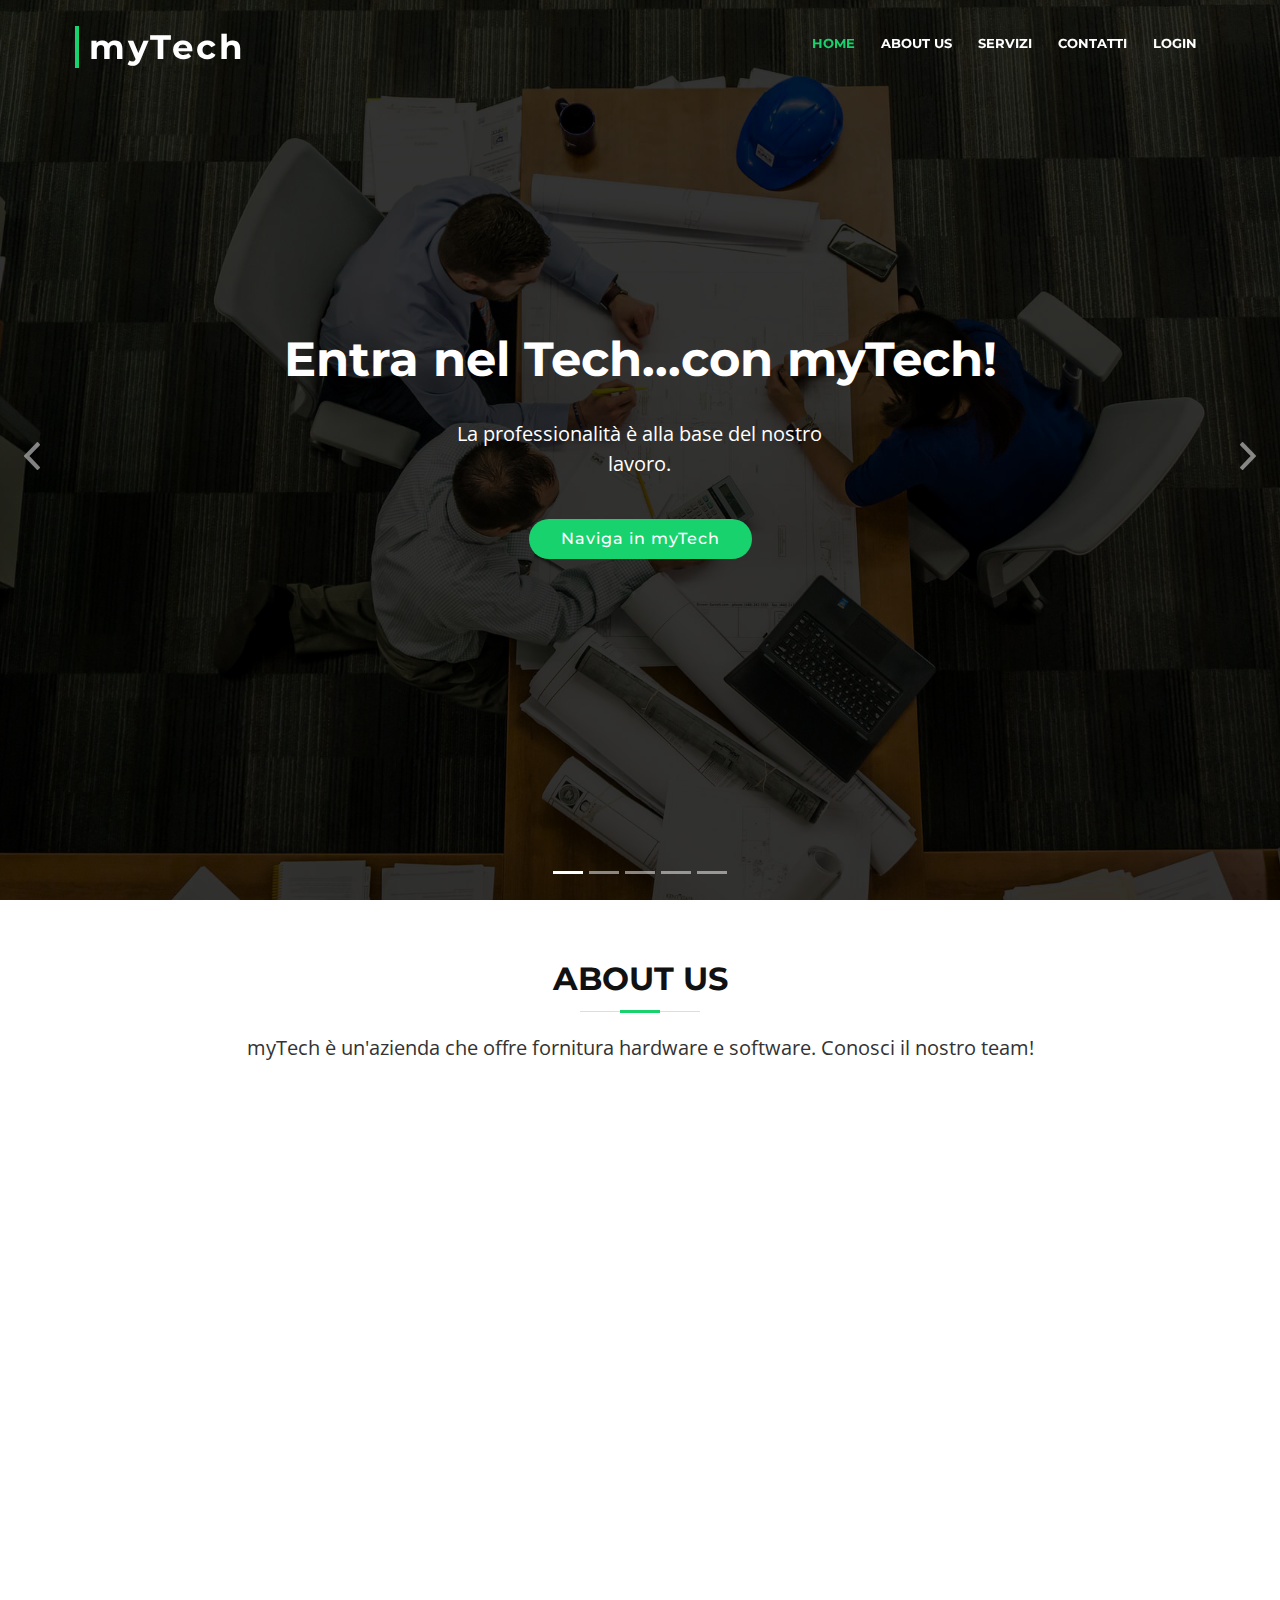
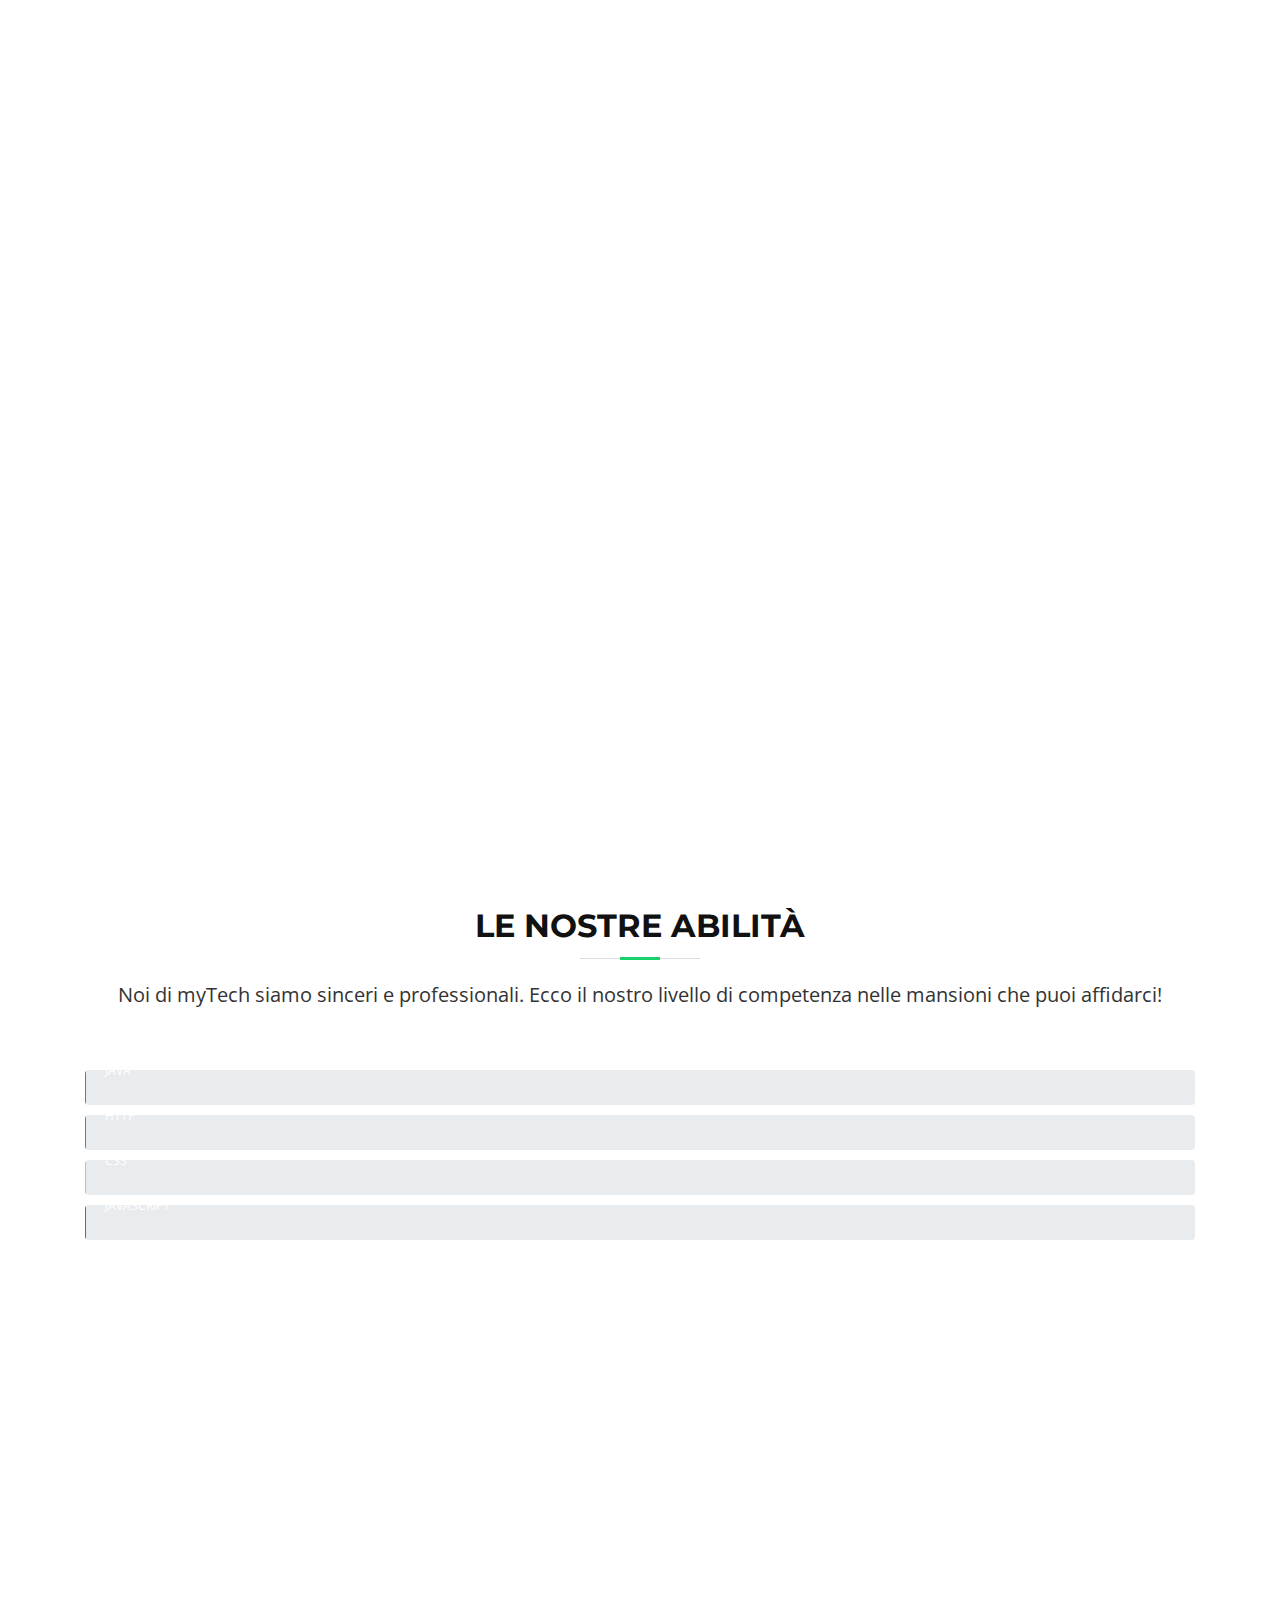
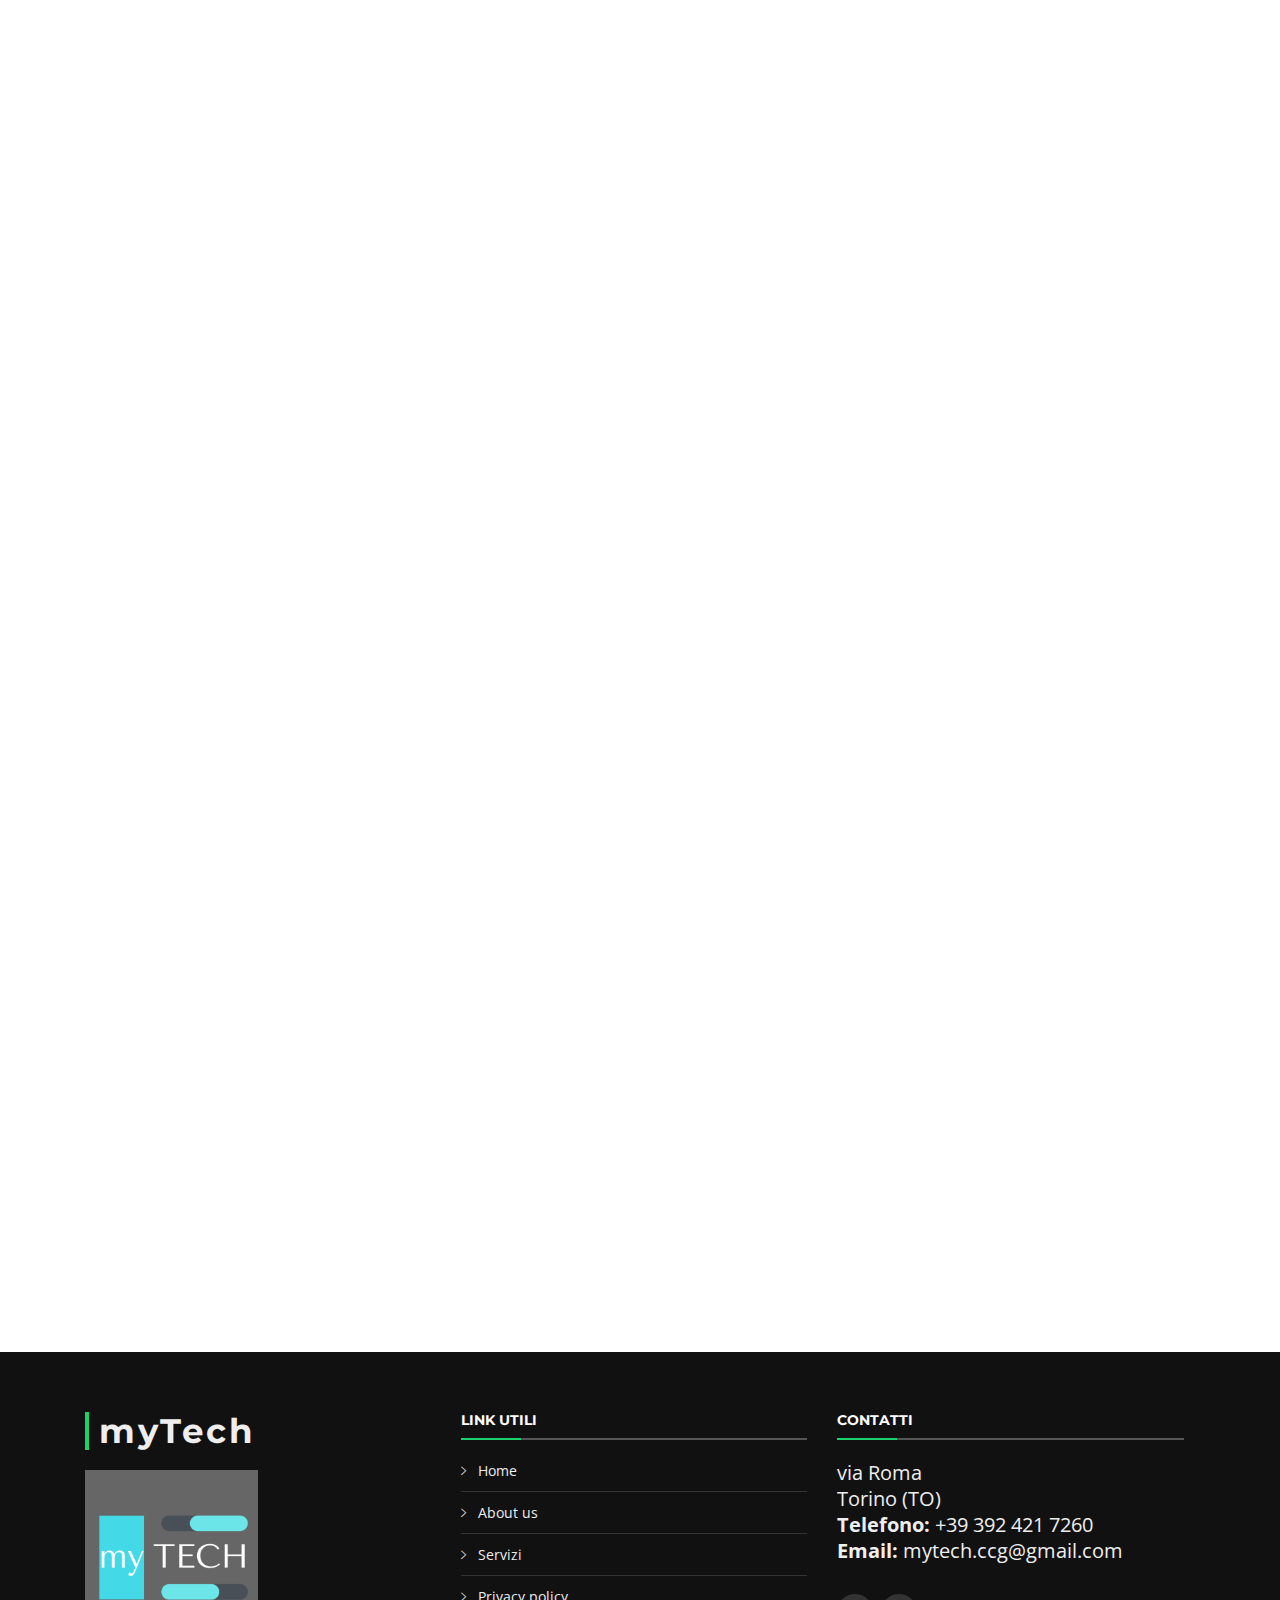
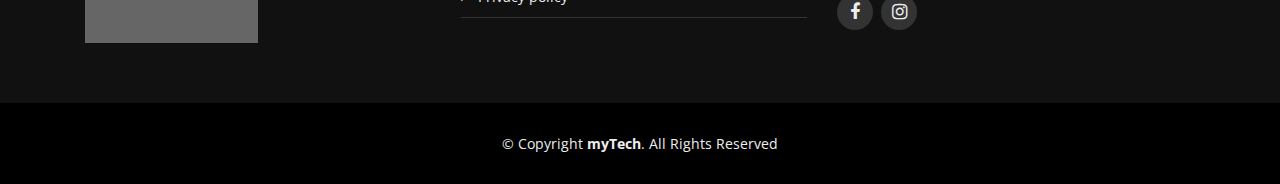
<file: myTech_CCG/WebContent/index.html>
<!DOCTYPE html>
<html lang="en">
<head>
  <meta charset="utf-8">
  <title>myTech</title>
  <meta content="width=device-width, initial-scale=1.0" name="viewport">
  <meta content="" name="keywords">
  <meta content="" name="description">

  <!-- Favicons -->
  <link href="img/favicon2.png" rel="icon">
  <link href="img/apple-touch-icon.png" rel="apple-touch-icon">

  <!-- Google Fonts -->
  <link href="https://fonts.googleapis.com/css?family=Open+Sans:300,300i,400,400i,700,700i|Montserrat:300,400,500,700" rel="stylesheet">

  <!-- Bootstrap CSS File -->
  <link href="lib/bootstrap/css/bootstrap.min.css" rel="stylesheet">

  <!-- Libraries CSS Files -->
  <link href="lib/font-awesome/css/font-awesome.min.css" rel="stylesheet">
  <link href="lib/animate/animate.min.css" rel="stylesheet">
  <link href="lib/ionicons/css/ionicons.min.css" rel="stylesheet">
  <link href="lib/owlcarousel/assets/owl.carousel.min.css" rel="stylesheet">
  <link href="lib/lightbox/css/lightbox.min.css" rel="stylesheet">

  <!-- Main Stylesheet File -->
  <link href="css/style.css" rel="stylesheet">

  <!-- =======================================================
    Theme Name: BizPage
    Theme URL: https://bootstrapmade.com/bizpage-bootstrap-business-template/
    Author: BootstrapMade.com
    License: https://bootstrapmade.com/license/
  ======================================================= -->
</head>

<body>

  <!--==========================
    Header
  ============================-->
  <header id="header">
    <div class="container-fluid">

      <div id="logo" class="pull-left">
        <h1><a href="#intro" class="scrollto">myTech</a></h1>
        <!-- Uncomment below if you prefer to use an image logo -->
        <!-- <a href="#intro"><img src="img/logo.png" alt="" title="" /></a>-->
      </div>

      <nav id="nav-menu-container">
        <ul class="nav-menu">
          <li class="menu-active"><a href="#intro">Home</a></li>
          <li><a href="#about">About Us</a></li>
          <li><a href="#services">Servizi</a></li>
          <li><a href="#contact">Contatti</a></li>
          <!--
          <li class="menu-has-children"><a href="">Categorie</a>
            <ul>
              <li><a href="#">Hardware</a></li>
              <li><a href="#">Software</a></li>
            </ul>
          </li>
        -->
          <li><a href="login.html">Login</a></li>
        </ul>
      </nav><!-- #nav-menu-container -->
    </div>
  </header><!-- #header -->

  <!--==========================
    Intro Section
  ============================-->
  <section id="intro">
    <div class="intro-container">
      <div id="introCarousel" class="carousel  slide carousel-fade" data-ride="carousel">

        <ol class="carousel-indicators"></ol>

        <div class="carousel-inner" role="listbox">

          <div class="carousel-item active">
            <div class="carousel-background"><img src="img/intro-carousel/1.jpg" alt=""></div>
            <div class="carousel-container">
              <div class="carousel-content">
                <h2>Entra nel Tech...con myTech!</h2>
                <p>La professionalità è alla base del nostro lavoro.</p>
                <a href="#about" class="btn-get-started scrollto">Naviga in myTech</a>
              </div>
            </div>
          </div>

          <div class="carousel-item">
            <div class="carousel-background"><img src="img/intro-carousel/2.jpg" alt=""></div>
            <div class="carousel-container">
              <div class="carousel-content">
                <h2>Entra nel Tech...con myTech!</h2>
                <p>La professionalità è alla base del nostro lavoro.</p>
                <a href="#about" class="btn-get-started scrollto">Naviga in myTech</a>
              </div>
            </div>
          </div>

          <div class="carousel-item">
            <div class="carousel-background"><img src="img/intro-carousel/3.jpg" alt=""></div>
            <div class="carousel-container">
              <div class="carousel-content">
                <h2>Entra nel Tech...con myTech!</h2>
                <p>La professionalità è alla base del nostro lavoro.</p>
                <a href="#about" class="btn-get-started scrollto">Naviga in myTech</a>
              </div>
            </div>
          </div>

          <div class="carousel-item">
            <div class="carousel-background"><img src="img/intro-carousel/4.jpg" alt=""></div>
            <div class="carousel-container">
              <div class="carousel-content">
                <h2>Entra nel Tech...con myTech!</h2>
                <p>La professionalità è alla base del nostro lavoro.</p>
                <a href="#about" class="btn-get-started scrollto">Naviga in myTech</a>
              </div>
            </div>
          </div>

          <div class="carousel-item">
            <div class="carousel-background"><img src="img/intro-carousel/5.jpg" alt=""></div>
            <div class="carousel-container">
              <div class="carousel-content">
                <h2>Entra nel Tech...con myTech!</h2>
                <p>La professionalità è alla base del nostro lavoro.</p>
                <a href="#about" class="btn-get-started scrollto">Naviga in myTech</a>
              </div>
            </div>
          </div>

        </div>

        <a class="carousel-control-prev" href="#introCarousel" role="button" data-slide="prev">
          <span class="carousel-control-prev-icon ion-chevron-left" aria-hidden="true"></span>
          <span class="sr-only">Previous</span>
        </a>

        <a class="carousel-control-next" href="#introCarousel" role="button" data-slide="next">
          <span class="carousel-control-next-icon ion-chevron-right" aria-hidden="true"></span>
          <span class="sr-only">Next</span>
        </a>

      </div>
    </div>
  </section><!-- #intro -->

  <main id="main">

    <!--==========================
      Featured Services Section
    ============================
    <section id="featured-services">
      <div class="container">
        <div class="row">

          <div class="col-lg-4 box">
            <i class="ion-ios-bookmarks-outline"></i>
            <h4 class="title"><a href="">Lorem Ipsum Delino</a></h4>
            <p class="description">Voluptatum deleniti atque corrupti quos dolores et quas molestias excepturi sint occaecati cupiditate non provident</p>
          </div>

          <div class="col-lg-4 box box-bg">
            <i class="ion-ios-stopwatch-outline"></i>
            <h4 class="title"><a href="">Dolor Sitema</a></h4>
            <p class="description">Minim veniam, quis nostrud exercitation ullamco laboris nisi ut aliquip ex ea commodo consequat tarad limino ata</p>
          </div>

          <div class="col-lg-4 box">
            <i class="ion-ios-heart-outline"></i>
            <h4 class="title"><a href="">Sed ut perspiciatis</a></h4>
            <p class="description">Duis aute irure dolor in reprehenderit in voluptate velit esse cillum dolore eu fugiat nulla pariatur</p>
          </div>

        </div>
      </div>
    </section> #featured-services -->

    <!--==========================
      About Us Section
    ============================-->
    <section id="about">
      <div class="container">

        <header class="section-header">
          <h3>About Us</h3>
          <p>myTech è un'azienda che offre fornitura hardware e software. Conosci il nostro team!</p>
        </header>
        <div class="row">

          <div class="col-lg-3 col-md-6 wow fadeInUp">
            <div class="member">
              <img src="img/membro1.jpg" class="img-fluid" alt="">
              <div class="member-info">
                <div class="member-info-content">
                  <h4>Francesco Giuri</h4>
                  <span>Project Manager e programmatore</span>
                  <div class="social">
                    <!--<a href=""><i class="fa fa-twitter"></i></a>-->
                    <a href="https://www.facebook.com/Francesco.Giuri.00"><i class="fa fa-facebook"></i></a>
                    <a href="https://www.instagram.com/francescogiuri_/"><i class="fa fa-instagram"></i></a>
                    <!--<a href=""><i class="fa fa-google-plus"></i></a>-->
                    <!--<a href=""><i class="fa fa-linkedin"></i></a>-->
                  </div>
                </div>
              </div>
            </div>
          </div>

          <div class="col-lg-3 col-md-6 wow fadeInUp" data-wow-delay="0.1s">
            <div class="member">
              <img src="img/membro2.jpeg" class="img-fluid" alt="">
              <div class="member-info">
                <div class="member-info-content">
                  <h4>Cristian Colona</h4>
                  <span>Designer Web</span>
                  <div class="social">
                    <!--<a href=""><i class="fa fa-twitter"></i></a>-->
                    <a href="https://www.facebook.com/cristian.colona"><i class="fa fa-facebook"></i></a>
                    <a href="https://www.instagram.com/cristian_colona/"><i class="fa fa-instagram"></i></a>
                    <!--<a href=""><i class="fa fa-google-plus"></i></a>-->
                    <!--<a href=""><i class="fa fa-linkedin"></i></a>-->
                  </div>
                </div>
              </div>
            </div>
          </div>

          <div class="col-lg-3 col-md-6 wow fadeInUp" data-wow-delay="0.2s">
            <div class="member">
              <img src="img/membro3.jpeg" class="img-fluid" alt="">
              <div class="member-info">
                <div class="member-info-content">
                  <h4>Alessio Cazzato</h4>
                  <span>Analista</span>
                  <div class="social">
                    <!--<a href=""><i class="fa fa-twitter"></i></a>-->
                    <a href="https://www.facebook.com/alessio.cazzato.79"><i class="fa fa-facebook"></i></a>
                    <a href="https://www.instagram.com/alessio_cazzato/"><i class="fa fa-instagram"></i></a>
                    <!--<a href=""><i class="fa fa-google-plus"></i></a>-->
                    <!--<a href=""><i class="fa fa-linkedin"></i></a>-->
                  </div>
                </div>
              </div>
            </div>
          </div>

        </div>
        <!--
        <div class="row about-cols">

          <div class="col-md-4 wow fadeInUp">
            <div class="about-col">
              <div class="img">
                <img src="img/about-mission.jpg" alt="" class="img-fluid">
                <div class="icon"><i class="ion-ios-speedometer-outline"></i></div>
              </div>
              <h2 class="title"><a href="#">Our Mission</a></h2>
              <p>
                Lorem ipsum dolor sit amet, consectetur elit, sed do eiusmod tempor ut labore et dolore magna aliqua. Ut enim ad minim veniam, quis nostrud exercitation ullamco laboris nisi ut aliquip ex ea commodo consequat.
              </p>
            </div>
          </div>

          <div class="col-md-4 wow fadeInUp" data-wow-delay="0.1s">
            <div class="about-col">
              <div class="img">
                <img src="img/about-plan.jpg" alt="" class="img-fluid">
                <div class="icon"><i class="ion-ios-list-outline"></i></div>
              </div>
              <h2 class="title"><a href="#">Our Plan</a></h2>
              <p>
                Sed ut perspiciatis unde omnis iste natus error sit voluptatem  doloremque laudantium, totam rem aperiam, eaque ipsa quae ab illo inventore veritatis et quasi architecto beatae vitae dicta sunt explicabo.
              </p>
            </div>
          </div>

          <div class="col-md-4 wow fadeInUp" data-wow-delay="0.2s">
            <div class="about-col">
              <div class="img">
                <img src="img/about-vision.jpg" alt="" class="img-fluid">
                <div class="icon"><i class="ion-ios-eye-outline"></i></div>
              </div>
              <h2 class="title"><a href="#">Our Vision</a></h2>
              <p>
                Nemo enim ipsam voluptatem quia voluptas sit aut odit aut fugit, sed quia magni dolores eos qui ratione voluptatem sequi nesciunt Neque porro quisquam est, qui dolorem ipsum quia dolor sit amet.
              </p>
            </div>
          </div>

        </div>
      -->
      </div>
    </section><!-- #about -->

    <!--==========================
      Services Section
    ============================-->
    <section id="services">
      <div class="container">

        <header class="section-header wow fadeInUp">
          <h3>I nostri servizi</h3>
          <p>Quali servizi offre esattamente myTech? Scoprili qui!</p>
        </header>

        <!--
        <div class="row">

          <div class="col-lg-4 col-md-6 box wow bounceInUp" data-wow-duration="1.4s">
            <div class="icon"><i class="ion-ios-analytics-outline"></i></div>
            <h4 class="title"><a href="">Lorem Ipsum</a></h4>
            <p class="description">Voluptatum deleniti atque corrupti quos dolores et quas molestias excepturi sint occaecati cupiditate non provident</p>
          </div>
          <div class="col-lg-4 col-md-6 box wow bounceInUp" data-wow-duration="1.4s">
            <div class="icon"><i class="ion-ios-bookmarks-outline"></i></div>
            <h4 class="title"><a href="">Dolor Sitema</a></h4>
            <p class="description">Minim veniam, quis nostrud exercitation ullamco laboris nisi ut aliquip ex ea commodo consequat tarad limino ata</p>
          </div>
          <div class="col-lg-4 col-md-6 box wow bounceInUp" data-wow-duration="1.4s">
            <div class="icon"><i class="ion-ios-paper-outline"></i></div>
            <h4 class="title"><a href="">Sed ut perspiciatis</a></h4>
            <p class="description">Duis aute irure dolor in reprehenderit in voluptate velit esse cillum dolore eu fugiat nulla pariatur</p>
          </div>
          <div class="col-lg-4 col-md-6 box wow bounceInUp" data-wow-delay="0.1s" data-wow-duration="1.4s">
            <div class="icon"><i class="ion-ios-speedometer-outline"></i></div>
            <h4 class="title"><a href="">Magni Dolores</a></h4>
            <p class="description">Excepteur sint occaecat cupidatat non proident, sunt in culpa qui officia deserunt mollit anim id est laborum</p>
          </div>
          <div class="col-lg-4 col-md-6 box wow bounceInUp" data-wow-delay="0.1s" data-wow-duration="1.4s">
            <div class="icon"><i class="ion-ios-barcode-outline"></i></div>
            <h4 class="title"><a href="">Nemo Enim</a></h4>
            <p class="description">At vero eos et accusamus et iusto odio dignissimos ducimus qui blanditiis praesentium voluptatum deleniti atque</p>
          </div>
          <div class="col-lg-4 col-md-6 box wow bounceInUp" data-wow-delay="0.1s" data-wow-duration="1.4s">
            <div class="icon"><i class="ion-ios-people-outline"></i></div>
            <h4 class="title"><a href="">Eiusmod Tempor</a></h4>
            <p class="description">Et harum quidem rerum facilis est et expedita distinctio. Nam libero tempore, cum soluta nobis est eligendi</p>
          </div>

        </div>
        -->
        <div class="row services-cols">

          <div class="col-md-4 wow fadeInUp">
            <div class="services-col">
              <div class="img">
                <img src="img/hardware.jpg" alt="" class="img-fluid">
                <div class="icon"><i class="ion-ios-speedometer-outline"></i></div>
              </div>
              <h2 class="title"><a href="#">Hardware</a></h2>
              <p style="text-align:center">
                Visita il nostro shop harware ed effettua i tuoi acquisti!
              </p>
            </div>
          </div>

          <div class="col-md-4 wow fadeInUp" data-wow-delay="0.1s">
            <div class="services-col">
              <div class="img">
                <img src="img/software.jpg" alt="" class="img-fluid">
                <div class="icon"><i class="ion-ios-list-outline"></i></div>
              </div>
              <h2 class="title"><a href="#">Software</a></h2>
              <p style="text-align:center">
                Trova il software che fa al caso tuo o delle tua azienda!
              </p>
            </div>
          </div>

          <div class="col-md-4 wow fadeInUp" data-wow-delay="0.2s">
            <div class="services-col">
              <div class="img">
                <img src="img/website.jpg" alt="" class="img-fluid">
                <div class="icon"><i class="ion-ios-eye-outline"></i></div>
              </div>
              <h2 class="title"><a href="#">Sito web</a></h2>
              <p style="text-align:center">
                Commissionaci il sito web ideale per la tua attività!
              </p>
            </div>
          </div>

        </div>
      </div>


    </section><!-- #services -->

    <!--==========================
      Call To Action Section
    ============================-->
    <section id="call-to-action" class="wow fadeIn">
      <div class="container text-center">
        <h3>Visualizza i nostri prodotti</h3>
        <a class="cta-btn" href="servizi.html">Vai allo shop</a>
      </div>
    </section><!-- #call-to-action -->

    <!--==========================
      Skills Section
    ============================-->
    <section id="skills">
      <div class="container">

        <header class="section-header">
          <h3>Le nostre abilità</h3>
          <p>Noi di myTech siamo sinceri e professionali. Ecco il nostro livello di competenza nelle mansioni che puoi affidarci!</p>
        </header>

        <div class="skills-content">

          <div class="progress">
            <div class="progress-bar bg-success" role="progressbar" aria-valuenow="100" aria-valuemin="0" aria-valuemax="100">
              <span class="skill">Java <i class="val">100%</i></span>
            </div>
          </div>

          <div class="progress">
            <div class="progress-bar bg-info" role="progressbar" aria-valuenow="90" aria-valuemin="0" aria-valuemax="100">
              <span class="skill">HTTP <i class="val">90%</i></span>
            </div>
          </div>

          <div class="progress">
            <div class="progress-bar bg-warning" role="progressbar" aria-valuenow="85" aria-valuemin="0" aria-valuemax="100">
              <span class="skill">CSS <i class="val">85%</i></span>
            </div>
          </div>

          <div class="progress">
            <div class="progress-bar bg-danger" role="progressbar" aria-valuenow="75" aria-valuemin="0" aria-valuemax="100">
              <span class="skill">Javascript <i class="val">75%</i></span>
            </div>
          </div>

        </div>

      </div>
    </section>

    <!--==========================
      Facts Section
    ============================-->
    <section id="facts"  class="wow fadeIn">
      <div class="container">

        <header class="section-header">
          <h3>Statistiche</h3>
          <p>Ti presentiamo un'analisi delle nostre statistiche</p>
        </header>

        <div class="row counters">

  				<div class="col-lg-3 col-6 text-center">
            <span data-toggle="counter-up">274</span>
            <p>Clienti</p>
  				</div>

          <div class="col-lg-3 col-6 text-center">
            <span data-toggle="counter-up">421</span>
            <p>Progetti</p>
  				</div>

          <div class="col-lg-3 col-6 text-center">
            <span data-toggle="counter-up">18</span>
            <p>Dipendenti</p>
  				</div>

  			</div>

        <div class="facts-img">
          <img src="img/facts-img.png" alt="" class="img-fluid">
        </div>

      </div>
    </section><!-- #facts -->
    <div id="contact1"></div>

    <!--==========================
      Portfolio Section
    ============================
    <section id="portfolio"  class="section-bg" >
      <div class="container">

        <header class="section-header">
          <h3 class="section-title">Our Portfolio</h3>
        </header>

        <div class="row">
          <div class="col-lg-12">
            <ul id="portfolio-flters">
              <li data-filter="*" class="filter-active">All</li>
              <li data-filter=".filter-app">App</li>
              <li data-filter=".filter-card">Card</li>
              <li data-filter=".filter-web">Web</li>
            </ul>
          </div>
        </div>

        <div class="row portfolio-container">

          <div class="col-lg-4 col-md-6 portfolio-item filter-app wow fadeInUp">
            <div class="portfolio-wrap">
              <figure>
                <img src="img/portfolio/app1.jpg" class="img-fluid" alt="">
                <a href="img/portfolio/app1.jpg" data-lightbox="portfolio" data-title="App 1" class="link-preview" title="Preview"><i class="ion ion-eye"></i></a>
                <a href="#" class="link-details" title="More Details"><i class="ion ion-android-open"></i></a>
              </figure>

              <div class="portfolio-info">
                <h4><a href="#">App 1</a></h4>
                <p>App</p>
              </div>
            </div>
          </div>

          <div class="col-lg-4 col-md-6 portfolio-item filter-web wow fadeInUp" data-wow-delay="0.1s">
            <div class="portfolio-wrap">
              <figure>
                <img src="img/portfolio/web3.jpg" class="img-fluid" alt="">
                <a href="img/portfolio/web3.jpg" class="link-preview" data-lightbox="portfolio" data-title="Web 3" title="Preview"><i class="ion ion-eye"></i></a>
                <a href="#" class="link-details" title="More Details"><i class="ion ion-android-open"></i></a>
              </figure>

              <div class="portfolio-info">
                <h4><a href="#">Web 3</a></h4>
                <p>Web</p>
              </div>
            </div>
          </div>

          <div class="col-lg-4 col-md-6 portfolio-item filter-app wow fadeInUp" data-wow-delay="0.2s">
            <div class="portfolio-wrap">
              <figure>
                <img src="img/portfolio/app2.jpg" class="img-fluid" alt="">
                <a href="img/portfolio/app2.jpg" class="link-preview" data-lightbox="portfolio" data-title="App 2" title="Preview"><i class="ion ion-eye"></i></a>
                <a href="#" class="link-details" title="More Details"><i class="ion ion-android-open"></i></a>
              </figure>

              <div class="portfolio-info">
                <h4><a href="#">App 2</a></h4>
                <p>App</p>
              </div>
            </div>
          </div>

          <div class="col-lg-4 col-md-6 portfolio-item filter-card wow fadeInUp">
            <div class="portfolio-wrap">
              <figure>
                <img src="img/portfolio/card2.jpg" class="img-fluid" alt="">
                <a href="img/portfolio/card2.jpg" class="link-preview" data-lightbox="portfolio" data-title="Card 2" title="Preview"><i class="ion ion-eye"></i></a>
                <a href="#" class="link-details" title="More Details"><i class="ion ion-android-open"></i></a>
              </figure>

              <div class="portfolio-info">
                <h4><a href="#">Card 2</a></h4>
                <p>Card</p>
              </div>
            </div>
          </div>

          <div class="col-lg-4 col-md-6 portfolio-item filter-web wow fadeInUp" data-wow-delay="0.1s">
            <div class="portfolio-wrap">
              <figure>
                <img src="img/portfolio/web2.jpg" class="img-fluid" alt="">
                <a href="img/portfolio/web2.jpg" class="link-preview" data-lightbox="portfolio" data-title="Web 2" title="Preview"><i class="ion ion-eye"></i></a>
                <a href="#" class="link-details" title="More Details"><i class="ion ion-android-open"></i></a>
              </figure>

              <div class="portfolio-info">
                <h4><a href="#">Web 2</a></h4>
                <p>Web</p>
              </div>
            </div>
          </div>

          <div class="col-lg-4 col-md-6 portfolio-item filter-app wow fadeInUp" data-wow-delay="0.2s">
            <div class="portfolio-wrap">
              <figure>
                <img src="img/portfolio/app3.jpg" class="img-fluid" alt="">
                <a href="img/portfolio/app3.jpg" class="link-preview" data-lightbox="portfolio" data-title="App 3" title="Preview"><i class="ion ion-eye"></i></a>
                <a href="#" class="link-details" title="More Details"><i class="ion ion-android-open"></i></a>
              </figure>

              <div class="portfolio-info">
                <h4><a href="#">App 3</a></h4>
                <p>App</p>
              </div>
            </div>
          </div>

          <div class="col-lg-4 col-md-6 portfolio-item filter-card wow fadeInUp">
            <div class="portfolio-wrap">
              <figure>
                <img src="img/portfolio/card1.jpg" class="img-fluid" alt="">
                <a href="img/portfolio/card1.jpg" class="link-preview" data-lightbox="portfolio" data-title="Card 1" title="Preview"><i class="ion ion-eye"></i></a>
                <a href="#" class="link-details" title="More Details"><i class="ion ion-android-open"></i></a>
              </figure>

              <div class="portfolio-info">
                <h4><a href="#">Card 1</a></h4>
                <p>Card</p>
              </div>
            </div>
          </div>

          <div class="col-lg-4 col-md-6 portfolio-item filter-card wow fadeInUp" data-wow-delay="0.1s">
            <div class="portfolio-wrap">
              <figure>
                <img src="img/portfolio/card3.jpg" class="img-fluid" alt="">
                <a href="img/portfolio/card3.jpg" class="link-preview" data-lightbox="portfolio" data-title="Card 3" title="Preview"><i class="ion ion-eye"></i></a>
                <a href="#" class="link-details" title="More Details"><i class="ion ion-android-open"></i></a>
              </figure>

              <div class="portfolio-info">
                <h4><a href="#">Card 3</a></h4>
                <p>Card</p>
              </div>
            </div>
          </div>

          <div class="col-lg-4 col-md-6 portfolio-item filter-web wow fadeInUp" data-wow-delay="0.2s">
            <div class="portfolio-wrap">
              <figure>
                <img src="img/portfolio/web1.jpg" class="img-fluid" alt="">
                <a href="img/portfolio/web1.jpg" class="link-preview" data-lightbox="portfolio" data-title="Web 1" title="Preview"><i class="ion ion-eye"></i></a>
                <a href="#" class="link-details" title="More Details"><i class="ion ion-android-open"></i></a>
              </figure>

              <div class="portfolio-info">
                <h4><a href="#">Web 1</a></h4>
                <p>Web</p>
              </div>
            </div>
          </div>

        </div>

      </div>
    </section> #portfolio

    ==========================
      Clients Section
    ============================
    <section id="clients" class="wow fadeInUp">
      <div class="container">

        <header class="section-header">
          <h3>Our Clients</h3>
        </header>

        <div class="owl-carousel clients-carousel">
          <img src="img/clients/client-1.png" alt="">
          <img src="img/clients/client-2.png" alt="">
          <img src="img/clients/client-3.png" alt="">
          <img src="img/clients/client-4.png" alt="">
          <img src="img/clients/client-5.png" alt="">
          <img src="img/clients/client-6.png" alt="">
          <img src="img/clients/client-7.png" alt="">
          <img src="img/clients/client-8.png" alt="">
        </div>

      </div>
    </section> #clients

    ==========================
      Clients Section
    ============================
    <section id="testimonials" class="section-bg wow fadeInUp">
      <div class="container">

        <header class="section-header">
          <h3>Testimonials</h3>
        </header>

        <div class="owl-carousel testimonials-carousel">

          <div class="testimonial-item">
            <img src="img/testimonial-1.jpg" class="testimonial-img" alt="">
            <h3>Saul Goodman</h3>
            <h4>Ceo &amp; Founder</h4>
            <p>
              <img src="img/quote-sign-left.png" class="quote-sign-left" alt="">
              Proin iaculis purus consequat sem cure digni ssim donec porttitora entum suscipit rhoncus. Accusantium quam, ultricies eget id, aliquam eget nibh et. Maecen aliquam, risus at semper.
              <img src="img/quote-sign-right.png" class="quote-sign-right" alt="">
            </p>
          </div>

          <div class="testimonial-item">
            <img src="img/testimonial-2.jpg" class="testimonial-img" alt="">
            <h3>Sara Wilsson</h3>
            <h4>Designer</h4>
            <p>
              <img src="img/quote-sign-left.png" class="quote-sign-left" alt="">
              Export tempor illum tamen malis malis eram quae irure esse labore quem cillum quid cillum eram malis quorum velit fore eram velit sunt aliqua noster fugiat irure amet legam anim culpa.
              <img src="img/quote-sign-right.png" class="quote-sign-right" alt="">
            </p>
          </div>

          <div class="testimonial-item">
            <img src="img/testimonial-3.jpg" class="testimonial-img" alt="">
            <h3>Jena Karlis</h3>
            <h4>Store Owner</h4>
            <p>
              <img src="img/quote-sign-left.png" class="quote-sign-left" alt="">
              Enim nisi quem export duis labore cillum quae magna enim sint quorum nulla quem veniam duis minim tempor labore quem eram duis noster aute amet eram fore quis sint minim.
              <img src="img/quote-sign-right.png" class="quote-sign-right" alt="">
            </p>
          </div>

          <div class="testimonial-item">
            <img src="img/testimonial-4.jpg" class="testimonial-img" alt="">
            <h3>Matt Brandon</h3>
            <h4>Freelancer</h4>
            <p>
              <img src="img/quote-sign-left.png" class="quote-sign-left" alt="">
              Fugiat enim eram quae cillum dolore dolor amet nulla culpa multos export minim fugiat minim velit minim dolor enim duis veniam ipsum anim magna sunt elit fore quem dolore labore illum veniam.
              <img src="img/quote-sign-right.png" class="quote-sign-right" alt="">
            </p>
          </div>

          <div class="testimonial-item">
            <img src="img/testimonial-5.jpg" class="testimonial-img" alt="">
            <h3>John Larson</h3>
            <h4>Entrepreneur</h4>
            <p>
              <img src="img/quote-sign-left.png" class="quote-sign-left" alt="">
              Quis quorum aliqua sint quem legam fore sunt eram irure aliqua veniam tempor noster veniam enim culpa labore duis sunt culpa nulla illum cillum fugiat legam esse veniam culpa fore nisi cillum quid.
              <img src="img/quote-sign-right.png" class="quote-sign-right" alt="">
            </p>
          </div>

        </div>

      </div>
    </section> #testimonials -->

    <!--==========================
      Team Section
    ============================
    <section id="team">
      <div class="container">
        <div class="section-header wow fadeInUp">
          <h3>Team</h3>
          <p>Sed ut perspiciatis unde omnis iste natus error sit voluptatem accusantium doloremque</p>
        </div>

        <div class="row">

          <div class="col-lg-3 col-md-6 wow fadeInUp">
            <div class="member">
              <img src="img/team-1.jpg" class="img-fluid" alt="">
              <div class="member-info">
                <div class="member-info-content">
                  <h4>Walter White</h4>
                  <span>Chief Executive Officer</span>
                  <div class="social">
                    <a href=""><i class="fa fa-twitter"></i></a>
                    <a href=""><i class="fa fa-facebook"></i></a>
                    <a href=""><i class="fa fa-google-plus"></i></a>
                    <a href=""><i class="fa fa-linkedin"></i></a>
                  </div>
                </div>
              </div>
            </div>
          </div>

          <div class="col-lg-3 col-md-6 wow fadeInUp" data-wow-delay="0.1s">
            <div class="member">
              <img src="img/team-2.jpg" class="img-fluid" alt="">
              <div class="member-info">
                <div class="member-info-content">
                  <h4>Sarah Jhonson</h4>
                  <span>Product Manager</span>
                  <div class="social">
                    <a href=""><i class="fa fa-twitter"></i></a>
                    <a href=""><i class="fa fa-facebook"></i></a>
                    <a href=""><i class="fa fa-google-plus"></i></a>
                    <a href=""><i class="fa fa-linkedin"></i></a>
                  </div>
                </div>
              </div>
            </div>
          </div>

          <div class="col-lg-3 col-md-6 wow fadeInUp" data-wow-delay="0.2s">
            <div class="member">
              <img src="img/team-3.jpg" class="img-fluid" alt="">
              <div class="member-info">
                <div class="member-info-content">
                  <h4>William Anderson</h4>
                  <span>CTO</span>
                  <div class="social">
                    <a href=""><i class="fa fa-twitter"></i></a>
                    <a href=""><i class="fa fa-facebook"></i></a>
                    <a href=""><i class="fa fa-google-plus"></i></a>
                    <a href=""><i class="fa fa-linkedin"></i></a>
                  </div>
                </div>
              </div>
            </div>
          </div>

          <div class="col-lg-3 col-md-6 wow fadeInUp" data-wow-delay="0.3s">
            <div class="member">
              <img src="img/team-4.jpg" class="img-fluid" alt="">
              <div class="member-info">
                <div class="member-info-content">
                  <h4>Amanda Jepson</h4>
                  <span>Accountant</span>
                  <div class="social">
                    <a href=""><i class="fa fa-twitter"></i></a>
                    <a href=""><i class="fa fa-facebook"></i></a>
                    <a href=""><i class="fa fa-google-plus"></i></a>
                    <a href=""><i class="fa fa-linkedin"></i></a>
                  </div>
                </div>
              </div>
            </div>
          </div>

        </div>

      </div>
    </section> #team -->

    <!--==========================
      Contact Section
    ============================-->
    <section id="contact" class="section-bg wow fadeInUp">
      <div class="container">

        <div class="section-header">
          <h3>Contattaci</h3>
          <p>Ecco le nostre informazioni di contatto. Puoi anche contattarci compilando il modulo sotto.</p>
        </div>

        <div class="row contact-info">

          <div class="col-md-4">
            <div class="contact-address">
              <i class="ion-ios-location-outline"></i>
              <h3>Indirizzo</h3>
              <address>via Roma, Torino (TO)</address>
            </div>
          </div>

          <div class="col-md-4">
            <div class="contact-phone">
              <i class="ion-ios-telephone-outline"></i>
              <h3>Telefono</h3>
              <p><a href="tel:+393924217260">+39 392 421 7260</a></p>
            </div>
          </div>

          <div class="col-md-4">
            <div class="contact-email">
              <i class="ion-ios-email-outline"></i>
              <h3>Email</h3>
              <p><a href="mailto:mytech.ccg@gmail.com">mytech.ccg@gmail.com</a></p>
            </div>
          </div>

        </div>

        <div class="form">
          <div id="sendmessage">Il tuo messaggio è stato inviato!</div>
          <!--<div id="errormessage">Errore! Messaggio non inviato.</div>-->
          <form action="prova.jsp" method="post" role="form" class="contactForm">
            <div class="form-row">
              <div class="form-group col-md-6">
                <input type="text" name="name" class="form-control" id="name" placeholder="Nome" data-rule="minlen:4" data-msg="Inserisci un nome di almeno 4 caratteri" />
                <div class="validation"></div>
              </div>
              <div class="form-group col-md-6">
                <input type="email" class="form-control" name="email" id="email" placeholder="Email" data-rule="email" data-msg="Inserisci una mail valida" />
                <div class="validation"></div>
              </div>
            </div>
            <div class="form-group">
              <input type="text" class="form-control" name="subject" id="subject" placeholder="Oggetto" data-rule="minlen:4" data-msg="Inserisci un oggetto di almeno 4 caratteri" />
              <div class="validation"></div>
            </div>
            <div class="form-group">
              <textarea class="form-control" name="message" rows="5" data-rule="required" data-msg="Scrivi qualcosa" placeholder="Messaggio"></textarea>
              <div class="validation"></div>
            </div>
            <div class="text-center"><button type="submit">Invia</button></div>
          </form>
        </div>

      </div>
    </section><!-- #contact -->

  </main>

  <!--==========================
    Footer
  ============================-->
  <footer id="footer">
    <div class="footer-top">
      <div class="container">
        <div class="row">

          <div class="col-lg-3 col-md-6 footer-info">
            <h3>myTech</h3>
            <img src="img/logo.png" width="50%" class="img-fluid">          </div>

          <div class="col-lg-3 col-md-6 footer-links">
            <h4>Link utili</h4>
            <ul>
              <li><i class="ion-ios-arrow-right"></i> <a href="#intro">Home</a></li>
              <li><i class="ion-ios-arrow-right"></i> <a href="#about">About us</a></li>
              <li><i class="ion-ios-arrow-right"></i> <a href="#services">Servizi</a></li>
              <li><i class="ion-ios-arrow-right"></i> <a href="#">Privacy policy</a></li>
            </ul>
          </div>

          <div class="col-lg-3 col-md-6 footer-contact">
            <h4>Contatti</h4>
            <p>
              via Roma <br>
              Torino (TO)<br>
              <strong>Telefono:</strong> +39 392 421 7260<br>
              <strong>Email:</strong> mytech.ccg@gmail.com<br>
            </p>

            <div class="social-links">
              <a href="https://www.facebook.com/Francesco.Giuri.00" class="facebook"><i class="fa fa-facebook"></i></a>
              <a href="https://www.instagram.com/francescogiuri_/" class="instagram"><i class="fa fa-instagram"></i></a>
            </div>

          </div>

          <!--
          <div class="col-lg-3 col-md-6 footer-newsletter">
            <h4>Our Newsletter</h4>
            <p>Tamen quem nulla quae legam multos aute sint culpa legam noster magna veniam enim veniam illum dolore legam minim quorum culpa amet magna export quem marada parida nodela caramase seza.</p>
            <form action="" method="post">
              <input type="email" name="email"><input type="submit"  value="Subscribe">
            </form>
          </div>
        -->
        </div>
      </div>
    </div>

    <div class="container">
      <div class="copyright">
        &copy; Copyright <strong>myTech</strong>. All Rights Reserved
      </div>
      <div class="credits">
        <!--
          All the links in the footer should remain intact.
          You can delete the links only if you purchased the pro version.
          Licensing information: https://bootstrapmade.com/license/
          Purchase the pro version with working PHP/AJAX contact form: https://bootstrapmade.com/buy/?theme=BizPage
        -->
      </div>
    </div>
  </footer><!-- #footer -->

  <a href="#" class="back-to-top"><i class="fa fa-chevron-up"></i></a>
  <!-- Uncomment below i you want to use a preloader -->
  <!-- <div id="preloader"></div> -->

  <!-- JavaScript Libraries -->
  <script src="lib/jquery/jquery.min.js"></script>
  <script src="lib/jquery/jquery-migrate.min.js"></script>
  <script src="lib/bootstrap/js/bootstrap.bundle.min.js"></script>
  <script src="lib/easing/easing.min.js"></script>
  <script src="lib/superfish/hoverIntent.js"></script>
  <script src="lib/superfish/superfish.min.js"></script>
  <script src="lib/wow/wow.min.js"></script>
  <script src="lib/waypoints/waypoints.min.js"></script>
  <script src="lib/counterup/counterup.min.js"></script>
  <script src="lib/owlcarousel/owl.carousel.min.js"></script>
  <script src="lib/isotope/isotope.pkgd.min.js"></script>
  <script src="lib/lightbox/js/lightbox.min.js"></script>
  <script src="lib/touchSwipe/jquery.touchSwipe.min.js"></script>
  <!-- Contact Form JavaScript File-->
  <script src="contactform/contactform.js"></script>

  <!-- Template Main Javascript File -->
  <script src="js/main.js"></script>

</body>
</html>
</file>
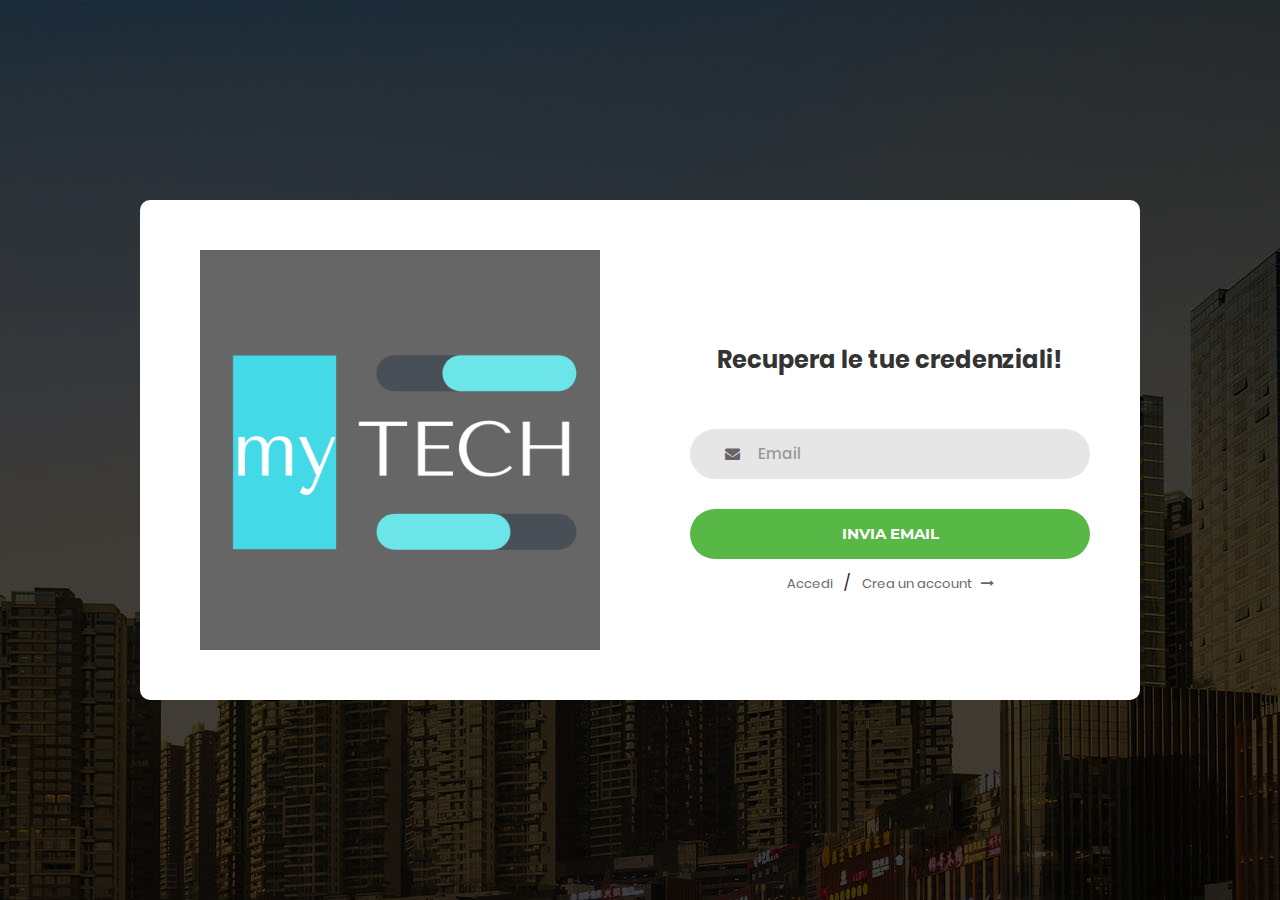
<file: myTech_CCG/WebContent/forgotPassword.html>
<!DOCTYPE html>
<html lang="en">
<head>
	<title>myTech-Login</title>
	<meta charset="UTF-8">
	<meta name="viewport" content="width=device-width, initial-scale=1">
<!--===============================================================================================-->
	<link rel="icon" type="image/png" href="images/icons/favicon.ico"/>
<!--===============================================================================================-->
	<link rel="stylesheet" type="text/css" href="vendor/bootstrap/css/bootstrap.min.css">
<!--===============================================================================================-->
	<link rel="stylesheet" type="text/css" href="fonts/font-awesome-4.7.0/css/font-awesome.min.css">
<!--===============================================================================================-->
	<link rel="stylesheet" type="text/css" href="vendor/animate/animate.css">
<!--===============================================================================================-->
	<link rel="stylesheet" type="text/css" href="vendor/css-hamburgers/hamburgers.min.css">
<!--===============================================================================================-->
	<link rel="stylesheet" type="text/css" href="vendor/select2/select2.min.css">
<!--===============================================================================================-->
	<link rel="stylesheet" type="text/css" href="css/util-login.css">
	<link rel="stylesheet" type="text/css" href="css/main-login.css">
<!--===============================================================================================-->
</head>
<body>

	<div class="limiter">
		<div class="container-login100">
			<div class="wrap-login100-forgot">
				<div class="login100-pic js-tilt" data-tilt>
					<img src="img/logo.png" alt="IMG">
				</div>

				<form class="login100-form validate-form">
					<br><br><br><br>
					<span class="login100-form-title">
						Recupera le tue credenziali!
					</span>

					<div class="wrap-input100 validate-input" data-validate = "Inserisci un'email valida">
						<input class="input100" type="text" name="email" placeholder="Email">
						<span class="focus-input100"></span>
						<span class="symbol-input100">
							<i class="fa fa-envelope" aria-hidden="true"></i>
						</span>
					</div>

					<div class="container-login100-form-btn">
						<button class="login100-form-btn">
							Invia email
						</button>
					</div>

					<div class="text-center p-t-12">
						<a class="txt2" href="login.html">
							Accedi
						</a>
						&nbsp&nbsp/&nbsp&nbsp
						<a class="txt2" href="registrazione.html">
							Crea un account
							<i class="fa fa-long-arrow-right m-l-5" aria-hidden="true"></i>
						</a>
					</div>
				</form>
			</div>
		</div>
	</div>




<!--===============================================================================================-->
	<script src="vendor/jquery/jquery-3.2.1.min.js"></script>
<!--===============================================================================================-->
	<script src="vendor/bootstrap/js/popper.js"></script>
	<script src="vendor/bootstrap/js/bootstrap.min.js"></script>
<!--===============================================================================================-->
	<script src="vendor/select2/select2.min.js"></script>
<!--===============================================================================================-->
	<script src="vendor/tilt/tilt.jquery.min.js"></script>
	<script >
		$('.js-tilt').tilt({
			scale: 1.1
		})
	</script>
<!--===============================================================================================-->
	<script src="js/main-login.js"></script>

</body>
</html>
</file>
<file: myTech_CCG/WebContent/css/util-login.css>
/*[ FONT SIZE ]
///////////////////////////////////////////////////////////
*/
.fs-1 {font-size: 1px;}
.fs-2 {font-size: 2px;}
.fs-3 {font-size: 3px;}
.fs-4 {font-size: 4px;}
.fs-5 {font-size: 5px;}
.fs-6 {font-size: 6px;}
.fs-7 {font-size: 7px;}
.fs-8 {font-size: 8px;}
.fs-9 {font-size: 9px;}
.fs-10 {font-size: 10px;}
.fs-11 {font-size: 11px;}
.fs-12 {font-size: 12px;}
.fs-13 {font-size: 13px;}
.fs-14 {font-size: 14px;}
.fs-15 {font-size: 15px;}
.fs-16 {font-size: 16px;}
.fs-17 {font-size: 17px;}
.fs-18 {font-size: 18px;}
.fs-19 {font-size: 19px;}
.fs-20 {font-size: 20px;}
.fs-21 {font-size: 21px;}
.fs-22 {font-size: 22px;}
.fs-23 {font-size: 23px;}
.fs-24 {font-size: 24px;}
.fs-25 {font-size: 25px;}
.fs-26 {font-size: 26px;}
.fs-27 {font-size: 27px;}
.fs-28 {font-size: 28px;}
.fs-29 {font-size: 29px;}
.fs-30 {font-size: 30px;}
.fs-31 {font-size: 31px;}
.fs-32 {font-size: 32px;}
.fs-33 {font-size: 33px;}
.fs-34 {font-size: 34px;}
.fs-35 {font-size: 35px;}
.fs-36 {font-size: 36px;}
.fs-37 {font-size: 37px;}
.fs-38 {font-size: 38px;}
.fs-39 {font-size: 39px;}
.fs-40 {font-size: 40px;}
.fs-41 {font-size: 41px;}
.fs-42 {font-size: 42px;}
.fs-43 {font-size: 43px;}
.fs-44 {font-size: 44px;}
.fs-45 {font-size: 45px;}
.fs-46 {font-size: 46px;}
.fs-47 {font-size: 47px;}
.fs-48 {font-size: 48px;}
.fs-49 {font-size: 49px;}
.fs-50 {font-size: 50px;}
.fs-51 {font-size: 51px;}
.fs-52 {font-size: 52px;}
.fs-53 {font-size: 53px;}
.fs-54 {font-size: 54px;}
.fs-55 {font-size: 55px;}
.fs-56 {font-size: 56px;}
.fs-57 {font-size: 57px;}
.fs-58 {font-size: 58px;}
.fs-59 {font-size: 59px;}
.fs-60 {font-size: 60px;}
.fs-61 {font-size: 61px;}
.fs-62 {font-size: 62px;}
.fs-63 {font-size: 63px;}
.fs-64 {font-size: 64px;}
.fs-65 {font-size: 65px;}
.fs-66 {font-size: 66px;}
.fs-67 {font-size: 67px;}
.fs-68 {font-size: 68px;}
.fs-69 {font-size: 69px;}
.fs-70 {font-size: 70px;}
.fs-71 {font-size: 71px;}
.fs-72 {font-size: 72px;}
.fs-73 {font-size: 73px;}
.fs-74 {font-size: 74px;}
.fs-75 {font-size: 75px;}
.fs-76 {font-size: 76px;}
.fs-77 {font-size: 77px;}
.fs-78 {font-size: 78px;}
.fs-79 {font-size: 79px;}
.fs-80 {font-size: 80px;}
.fs-81 {font-size: 81px;}
.fs-82 {font-size: 82px;}
.fs-83 {font-size: 83px;}
.fs-84 {font-size: 84px;}
.fs-85 {font-size: 85px;}
.fs-86 {font-size: 86px;}
.fs-87 {font-size: 87px;}
.fs-88 {font-size: 88px;}
.fs-89 {font-size: 89px;}
.fs-90 {font-size: 90px;}
.fs-91 {font-size: 91px;}
.fs-92 {font-size: 92px;}
.fs-93 {font-size: 93px;}
.fs-94 {font-size: 94px;}
.fs-95 {font-size: 95px;}
.fs-96 {font-size: 96px;}
.fs-97 {font-size: 97px;}
.fs-98 {font-size: 98px;}
.fs-99 {font-size: 99px;}
.fs-100 {font-size: 100px;}
.fs-101 {font-size: 101px;}
.fs-102 {font-size: 102px;}
.fs-103 {font-size: 103px;}
.fs-104 {font-size: 104px;}
.fs-105 {font-size: 105px;}
.fs-106 {font-size: 106px;}
.fs-107 {font-size: 107px;}
.fs-108 {font-size: 108px;}
.fs-109 {font-size: 109px;}
.fs-110 {font-size: 110px;}
.fs-111 {font-size: 111px;}
.fs-112 {font-size: 112px;}
.fs-113 {font-size: 113px;}
.fs-114 {font-size: 114px;}
.fs-115 {font-size: 115px;}
.fs-116 {font-size: 116px;}
.fs-117 {font-size: 117px;}
.fs-118 {font-size: 118px;}
.fs-119 {font-size: 119px;}
.fs-120 {font-size: 120px;}
.fs-121 {font-size: 121px;}
.fs-122 {font-size: 122px;}
.fs-123 {font-size: 123px;}
.fs-124 {font-size: 124px;}
.fs-125 {font-size: 125px;}
.fs-126 {font-size: 126px;}
.fs-127 {font-size: 127px;}
.fs-128 {font-size: 128px;}
.fs-129 {font-size: 129px;}
.fs-130 {font-size: 130px;}
.fs-131 {font-size: 131px;}
.fs-132 {font-size: 132px;}
.fs-133 {font-size: 133px;}
.fs-134 {font-size: 134px;}
.fs-135 {font-size: 135px;}
.fs-136 {font-size: 136px;}
.fs-137 {font-size: 137px;}
.fs-138 {font-size: 138px;}
.fs-139 {font-size: 139px;}
.fs-140 {font-size: 140px;}
.fs-141 {font-size: 141px;}
.fs-142 {font-size: 142px;}
.fs-143 {font-size: 143px;}
.fs-144 {font-size: 144px;}
.fs-145 {font-size: 145px;}
.fs-146 {font-size: 146px;}
.fs-147 {font-size: 147px;}
.fs-148 {font-size: 148px;}
.fs-149 {font-size: 149px;}
.fs-150 {font-size: 150px;}
.fs-151 {font-size: 151px;}
.fs-152 {font-size: 152px;}
.fs-153 {font-size: 153px;}
.fs-154 {font-size: 154px;}
.fs-155 {font-size: 155px;}
.fs-156 {font-size: 156px;}
.fs-157 {font-size: 157px;}
.fs-158 {font-size: 158px;}
.fs-159 {font-size: 159px;}
.fs-160 {font-size: 160px;}
.fs-161 {font-size: 161px;}
.fs-162 {font-size: 162px;}
.fs-163 {font-size: 163px;}
.fs-164 {font-size: 164px;}
.fs-165 {font-size: 165px;}
.fs-166 {font-size: 166px;}
.fs-167 {font-size: 167px;}
.fs-168 {font-size: 168px;}
.fs-169 {font-size: 169px;}
.fs-170 {font-size: 170px;}
.fs-171 {font-size: 171px;}
.fs-172 {font-size: 172px;}
.fs-173 {font-size: 173px;}
.fs-174 {font-size: 174px;}
.fs-175 {font-size: 175px;}
.fs-176 {font-size: 176px;}
.fs-177 {font-size: 177px;}
.fs-178 {font-size: 178px;}
.fs-179 {font-size: 179px;}
.fs-180 {font-size: 180px;}
.fs-181 {font-size: 181px;}
.fs-182 {font-size: 182px;}
.fs-183 {font-size: 183px;}
.fs-184 {font-size: 184px;}
.fs-185 {font-size: 185px;}
.fs-186 {font-size: 186px;}
.fs-187 {font-size: 187px;}
.fs-188 {font-size: 188px;}
.fs-189 {font-size: 189px;}
.fs-190 {font-size: 190px;}
.fs-191 {font-size: 191px;}
.fs-192 {font-size: 192px;}
.fs-193 {font-size: 193px;}
.fs-194 {font-size: 194px;}
.fs-195 {font-size: 195px;}
.fs-196 {font-size: 196px;}
.fs-197 {font-size: 197px;}
.fs-198 {font-size: 198px;}
.fs-199 {font-size: 199px;}
.fs-200 {font-size: 200px;}

/*[ PADDING ]
///////////////////////////////////////////////////////////
*/
.p-t-0 {padding-top: 0px;}
.p-t-1 {padding-top: 1px;}
.p-t-2 {padding-top: 2px;}
.p-t-3 {padding-top: 3px;}
.p-t-4 {padding-top: 4px;}
.p-t-5 {padding-top: 5px;}
.p-t-6 {padding-top: 6px;}
.p-t-7 {padding-top: 7px;}
.p-t-8 {padding-top: 8px;}
.p-t-9 {padding-top: 9px;}
.p-t-10 {padding-top: 10px;}
.p-t-11 {padding-top: 11px;}
.p-t-12 {padding-top: 12px;}
.p-t-13 {padding-top: 13px;}
.p-t-14 {padding-top: 14px;}
.p-t-15 {padding-top: 15px;}
.p-t-16 {padding-top: 16px;}
.p-t-17 {padding-top: 17px;}
.p-t-18 {padding-top: 18px;}
.p-t-19 {padding-top: 19px;}
.p-t-20 {padding-top: 20px;}
.p-t-21 {padding-top: 21px;}
.p-t-22 {padding-top: 22px;}
.p-t-23 {padding-top: 23px;}
.p-t-24 {padding-top: 24px;}
.p-t-25 {padding-top: 25px;}
.p-t-26 {padding-top: 26px;}
.p-t-27 {padding-top: 27px;}
.p-t-28 {padding-top: 28px;}
.p-t-29 {padding-top: 29px;}
.p-t-30 {padding-top: 30px;}
.p-t-31 {padding-top: 31px;}
.p-t-32 {padding-top: 32px;}
.p-t-33 {padding-top: 33px;}
.p-t-34 {padding-top: 34px;}
.p-t-35 {padding-top: 35px;}
.p-t-36 {padding-top: 36px;}
.p-t-37 {padding-top: 37px;}
.p-t-38 {padding-top: 38px;}
.p-t-39 {padding-top: 39px;}
.p-t-40 {padding-top: 40px;}
.p-t-41 {padding-top: 41px;}
.p-t-42 {padding-top: 42px;}
.p-t-43 {padding-top: 43px;}
.p-t-44 {padding-top: 44px;}
.p-t-45 {padding-top: 45px;}
.p-t-46 {padding-top: 46px;}
.p-t-47 {padding-top: 47px;}
.p-t-48 {padding-top: 48px;}
.p-t-49 {padding-top: 49px;}
.p-t-50 {padding-top: 50px;}
.p-t-51 {padding-top: 51px;}
.p-t-52 {padding-top: 52px;}
.p-t-53 {padding-top: 53px;}
.p-t-54 {padding-top: 54px;}
.p-t-55 {padding-top: 55px;}
.p-t-56 {padding-top: 56px;}
.p-t-57 {padding-top: 57px;}
.p-t-58 {padding-top: 58px;}
.p-t-59 {padding-top: 59px;}
.p-t-60 {padding-top: 60px;}
.p-t-61 {padding-top: 61px;}
.p-t-62 {padding-top: 62px;}
.p-t-63 {padding-top: 63px;}
.p-t-64 {padding-top: 64px;}
.p-t-65 {padding-top: 65px;}
.p-t-66 {padding-top: 66px;}
.p-t-67 {padding-top: 67px;}
.p-t-68 {padding-top: 68px;}
.p-t-69 {padding-top: 69px;}
.p-t-70 {padding-top: 70px;}
.p-t-71 {padding-top: 71px;}
.p-t-72 {padding-top: 72px;}
.p-t-73 {padding-top: 73px;}
.p-t-74 {padding-top: 74px;}
.p-t-75 {padding-top: 75px;}
.p-t-76 {padding-top: 76px;}
.p-t-77 {padding-top: 77px;}
.p-t-78 {padding-top: 78px;}
.p-t-79 {padding-top: 79px;}
.p-t-80 {padding-top: 80px;}
.p-t-81 {padding-top: 81px;}
.p-t-82 {padding-top: 82px;}
.p-t-83 {padding-top: 83px;}
.p-t-84 {padding-top: 84px;}
.p-t-85 {padding-top: 85px;}
.p-t-86 {padding-top: 86px;}
.p-t-87 {padding-top: 87px;}
.p-t-88 {padding-top: 88px;}
.p-t-89 {padding-top: 89px;}
.p-t-90 {padding-top: 90px;}
.p-t-91 {padding-top: 91px;}
.p-t-92 {padding-top: 92px;}
.p-t-93 {padding-top: 93px;}
.p-t-94 {padding-top: 94px;}
.p-t-95 {padding-top: 95px;}
.p-t-96 {padding-top: 96px;}
.p-t-97 {padding-top: 97px;}
.p-t-98 {padding-top: 98px;}
.p-t-99 {padding-top: 99px;}
.p-t-100 {padding-top: 100px;}
.p-t-101 {padding-top: 101px;}
.p-t-102 {padding-top: 102px;}
.p-t-103 {padding-top: 103px;}
.p-t-104 {padding-top: 104px;}
.p-t-105 {padding-top: 105px;}
.p-t-106 {padding-top: 106px;}
.p-t-107 {padding-top: 107px;}
.p-t-108 {padding-top: 108px;}
.p-t-109 {padding-top: 109px;}
.p-t-110 {padding-top: 110px;}
.p-t-111 {padding-top: 111px;}
.p-t-112 {padding-top: 112px;}
.p-t-113 {padding-top: 113px;}
.p-t-114 {padding-top: 114px;}
.p-t-115 {padding-top: 115px;}
.p-t-116 {padding-top: 116px;}
.p-t-117 {padding-top: 117px;}
.p-t-118 {padding-top: 118px;}
.p-t-119 {padding-top: 119px;}
.p-t-120 {padding-top: 120px;}
.p-t-121 {padding-top: 121px;}
.p-t-122 {padding-top: 122px;}
.p-t-123 {padding-top: 123px;}
.p-t-124 {padding-top: 124px;}
.p-t-125 {padding-top: 125px;}
.p-t-126 {padding-top: 126px;}
.p-t-127 {padding-top: 127px;}
.p-t-128 {padding-top: 128px;}
.p-t-129 {padding-top: 129px;}
.p-t-130 {padding-top: 130px;}
.p-t-131 {padding-top: 131px;}
.p-t-132 {padding-top: 132px;}
.p-t-133 {padding-top: 133px;}
.p-t-134 {padding-top: 134px;}
.p-t-135 {padding-top: 135px;}
.p-t-136 {padding-top: 0px;}
.p-t-137 {padding-top: 137px;}
.p-t-138 {padding-top: 138px;}
.p-t-139 {padding-top: 139px;}
.p-t-140 {padding-top: 140px;}
.p-t-141 {padding-top: 141px;}
.p-t-142 {padding-top: 142px;}
.p-t-143 {padding-top: 143px;}
.p-t-144 {padding-top: 144px;}
.p-t-145 {padding-top: 145px;}
.p-t-146 {padding-top: 146px;}
.p-t-147 {padding-top: 147px;}
.p-t-148 {padding-top: 148px;}
.p-t-149 {padding-top: 149px;}
.p-t-150 {padding-top: 150px;}
.p-t-151 {padding-top: 151px;}
.p-t-152 {padding-top: 152px;}
.p-t-153 {padding-top: 153px;}
.p-t-154 {padding-top: 154px;}
.p-t-155 {padding-top: 155px;}
.p-t-156 {padding-top: 156px;}
.p-t-157 {padding-top: 157px;}
.p-t-158 {padding-top: 158px;}
.p-t-159 {padding-top: 159px;}
.p-t-160 {padding-top: 160px;}
.p-t-161 {padding-top: 161px;}
.p-t-162 {padding-top: 162px;}
.p-t-163 {padding-top: 163px;}
.p-t-164 {padding-top: 164px;}
.p-t-165 {padding-top: 165px;}
.p-t-166 {padding-top: 166px;}
.p-t-167 {padding-top: 167px;}
.p-t-168 {padding-top: 168px;}
.p-t-169 {padding-top: 169px;}
.p-t-170 {padding-top: 170px;}
.p-t-171 {padding-top: 171px;}
.p-t-172 {padding-top: 172px;}
.p-t-173 {padding-top: 173px;}
.p-t-174 {padding-top: 174px;}
.p-t-175 {padding-top: 175px;}
.p-t-176 {padding-top: 176px;}
.p-t-177 {padding-top: 177px;}
.p-t-178 {padding-top: 178px;}
.p-t-179 {padding-top: 179px;}
.p-t-180 {padding-top: 180px;}
.p-t-181 {padding-top: 181px;}
.p-t-182 {padding-top: 182px;}
.p-t-183 {padding-top: 183px;}
.p-t-184 {padding-top: 184px;}
.p-t-185 {padding-top: 185px;}
.p-t-186 {padding-top: 186px;}
.p-t-187 {padding-top: 187px;}
.p-t-188 {padding-top: 188px;}
.p-t-189 {padding-top: 189px;}
.p-t-190 {padding-top: 190px;}
.p-t-191 {padding-top: 191px;}
.p-t-192 {padding-top: 192px;}
.p-t-193 {padding-top: 193px;}
.p-t-194 {padding-top: 194px;}
.p-t-195 {padding-top: 195px;}
.p-t-196 {padding-top: 196px;}
.p-t-197 {padding-top: 197px;}
.p-t-198 {padding-top: 198px;}
.p-t-199 {padding-top: 199px;}
.p-t-200 {padding-top: 200px;}
.p-t-201 {padding-top: 201px;}
.p-t-202 {padding-top: 202px;}
.p-t-203 {padding-top: 203px;}
.p-t-204 {padding-top: 204px;}
.p-t-205 {padding-top: 205px;}
.p-t-206 {padding-top: 206px;}
.p-t-207 {padding-top: 207px;}
.p-t-208 {padding-top: 208px;}
.p-t-209 {padding-top: 209px;}
.p-t-210 {padding-top: 210px;}
.p-t-211 {padding-top: 211px;}
.p-t-212 {padding-top: 212px;}
.p-t-213 {padding-top: 213px;}
.p-t-214 {padding-top: 214px;}
.p-t-215 {padding-top: 215px;}
.p-t-216 {padding-top: 216px;}
.p-t-217 {padding-top: 217px;}
.p-t-218 {padding-top: 218px;}
.p-t-219 {padding-top: 219px;}
.p-t-220 {padding-top: 220px;}
.p-t-221 {padding-top: 221px;}
.p-t-222 {padding-top: 222px;}
.p-t-223 {padding-top: 223px;}
.p-t-224 {padding-top: 224px;}
.p-t-225 {padding-top: 225px;}
.p-t-226 {padding-top: 226px;}
.p-t-227 {padding-top: 227px;}
.p-t-228 {padding-top: 228px;}
.p-t-229 {padding-top: 229px;}
.p-t-230 {padding-top: 230px;}
.p-t-231 {padding-top: 231px;}
.p-t-232 {padding-top: 232px;}
.p-t-233 {padding-top: 233px;}
.p-t-234 {padding-top: 234px;}
.p-t-235 {padding-top: 235px;}
.p-t-236 {padding-top: 236px;}
.p-t-237 {padding-top: 237px;}
.p-t-238 {padding-top: 238px;}
.p-t-239 {padding-top: 239px;}
.p-t-240 {padding-top: 240px;}
.p-t-241 {padding-top: 241px;}
.p-t-242 {padding-top: 242px;}
.p-t-243 {padding-top: 243px;}
.p-t-244 {padding-top: 244px;}
.p-t-245 {padding-top: 245px;}
.p-t-246 {padding-top: 246px;}
.p-t-247 {padding-top: 247px;}
.p-t-248 {padding-top: 248px;}
.p-t-249 {padding-top: 249px;}
.p-t-250 {padding-top: 250px;}
.p-b-0 {padding-bottom: 0px;}
.p-b-1 {padding-bottom: 1px;}
.p-b-2 {padding-bottom: 2px;}
.p-b-3 {padding-bottom: 3px;}
.p-b-4 {padding-bottom: 4px;}
.p-b-5 {padding-bottom: 5px;}
.p-b-6 {padding-bottom: 6px;}
.p-b-7 {padding-bottom: 7px;}
.p-b-8 {padding-bottom: 8px;}
.p-b-9 {padding-bottom: 9px;}
.p-b-10 {padding-bottom: 10px;}
.p-b-11 {padding-bottom: 11px;}
.p-b-12 {padding-bottom: 12px;}
.p-b-13 {padding-bottom: 13px;}
.p-b-14 {padding-bottom: 14px;}
.p-b-15 {padding-bottom: 15px;}
.p-b-16 {padding-bottom: 16px;}
.p-b-17 {padding-bottom: 17px;}
.p-b-18 {padding-bottom: 18px;}
.p-b-19 {padding-bottom: 19px;}
.p-b-20 {padding-bottom: 20px;}
.p-b-21 {padding-bottom: 21px;}
.p-b-22 {padding-bottom: 22px;}
.p-b-23 {padding-bottom: 23px;}
.p-b-24 {padding-bottom: 24px;}
.p-b-25 {padding-bottom: 25px;}
.p-b-26 {padding-bottom: 26px;}
.p-b-27 {padding-bottom: 27px;}
.p-b-28 {padding-bottom: 28px;}
.p-b-29 {padding-bottom: 29px;}
.p-b-30 {padding-bottom: 30px;}
.p-b-31 {padding-bottom: 31px;}
.p-b-32 {padding-bottom: 32px;}
.p-b-33 {padding-bottom: 33px;}
.p-b-34 {padding-bottom: 34px;}
.p-b-35 {padding-bottom: 35px;}
.p-b-36 {padding-bottom: 36px;}
.p-b-37 {padding-bottom: 37px;}
.p-b-38 {padding-bottom: 38px;}
.p-b-39 {padding-bottom: 39px;}
.p-b-40 {padding-bottom: 40px;}
.p-b-41 {padding-bottom: 41px;}
.p-b-42 {padding-bottom: 42px;}
.p-b-43 {padding-bottom: 43px;}
.p-b-44 {padding-bottom: 44px;}
.p-b-45 {padding-bottom: 45px;}
.p-b-46 {padding-bottom: 46px;}
.p-b-47 {padding-bottom: 47px;}
.p-b-48 {padding-bottom: 48px;}
.p-b-49 {padding-bottom: 49px;}
.p-b-50 {padding-bottom: 50px;}
.p-b-51 {padding-bottom: 51px;}
.p-b-52 {padding-bottom: 52px;}
.p-b-53 {padding-bottom: 53px;}
.p-b-54 {padding-bottom: 54px;}
.p-b-55 {padding-bottom: 55px;}
.p-b-56 {padding-bottom: 56px;}
.p-b-57 {padding-bottom: 57px;}
.p-b-58 {padding-bottom: 58px;}
.p-b-59 {padding-bottom: 59px;}
.p-b-60 {padding-bottom: 60px;}
.p-b-61 {padding-bottom: 61px;}
.p-b-62 {padding-bottom: 62px;}
.p-b-63 {padding-bottom: 63px;}
.p-b-64 {padding-bottom: 64px;}
.p-b-65 {padding-bottom: 65px;}
.p-b-66 {padding-bottom: 66px;}
.p-b-67 {padding-bottom: 67px;}
.p-b-68 {padding-bottom: 68px;}
.p-b-69 {padding-bottom: 69px;}
.p-b-70 {padding-bottom: 70px;}
.p-b-71 {padding-bottom: 71px;}
.p-b-72 {padding-bottom: 72px;}
.p-b-73 {padding-bottom: 73px;}
.p-b-74 {padding-bottom: 74px;}
.p-b-75 {padding-bottom: 75px;}
.p-b-76 {padding-bottom: 76px;}
.p-b-77 {padding-bottom: 77px;}
.p-b-78 {padding-bottom: 78px;}
.p-b-79 {padding-bottom: 79px;}
.p-b-80 {padding-bottom: 80px;}
.p-b-81 {padding-bottom: 81px;}
.p-b-82 {padding-bottom: 82px;}
.p-b-83 {padding-bottom: 83px;}
.p-b-84 {padding-bottom: 84px;}
.p-b-85 {padding-bottom: 85px;}
.p-b-86 {padding-bottom: 86px;}
.p-b-87 {padding-bottom: 87px;}
.p-b-88 {padding-bottom: 88px;}
.p-b-89 {padding-bottom: 89px;}
.p-b-90 {padding-bottom: 90px;}
.p-b-91 {padding-bottom: 91px;}
.p-b-92 {padding-bottom: 92px;}
.p-b-93 {padding-bottom: 93px;}
.p-b-94 {padding-bottom: 94px;}
.p-b-95 {padding-bottom: 95px;}
.p-b-96 {padding-bottom: 96px;}
.p-b-97 {padding-bottom: 97px;}
.p-b-98 {padding-bottom: 98px;}
.p-b-99 {padding-bottom: 99px;}
.p-b-100 {padding-bottom: 100px;}
.p-b-101 {padding-bottom: 101px;}
.p-b-102 {padding-bottom: 102px;}
.p-b-103 {padding-bottom: 103px;}
.p-b-104 {padding-bottom: 104px;}
.p-b-105 {padding-bottom: 105px;}
.p-b-106 {padding-bottom: 106px;}
.p-b-107 {padding-bottom: 107px;}
.p-b-108 {padding-bottom: 108px;}
.p-b-109 {padding-bottom: 109px;}
.p-b-110 {padding-bottom: 110px;}
.p-b-111 {padding-bottom: 111px;}
.p-b-112 {padding-bottom: 112px;}
.p-b-113 {padding-bottom: 113px;}
.p-b-114 {padding-bottom: 114px;}
.p-b-115 {padding-bottom: 115px;}
.p-b-116 {padding-bottom: 116px;}
.p-b-117 {padding-bottom: 117px;}
.p-b-118 {padding-bottom: 118px;}
.p-b-119 {padding-bottom: 119px;}
.p-b-120 {padding-bottom: 120px;}
.p-b-121 {padding-bottom: 121px;}
.p-b-122 {padding-bottom: 122px;}
.p-b-123 {padding-bottom: 123px;}
.p-b-124 {padding-bottom: 124px;}
.p-b-125 {padding-bottom: 125px;}
.p-b-126 {padding-bottom: 126px;}
.p-b-127 {padding-bottom: 127px;}
.p-b-128 {padding-bottom: 128px;}
.p-b-129 {padding-bottom: 129px;}
.p-b-130 {padding-bottom: 130px;}
.p-b-131 {padding-bottom: 131px;}
.p-b-132 {padding-bottom: 132px;}
.p-b-133 {padding-bottom: 133px;}
.p-b-134 {padding-bottom: 134px;}
.p-b-135 {padding-bottom: 135px;}
.p-b-136 {padding-bottom: 136px;}
.p-b-137 {padding-bottom: 137px;}
.p-b-138 {padding-bottom: 138px;}
.p-b-139 {padding-bottom: 139px;}
.p-b-140 {padding-bottom: 140px;}
.p-b-141 {padding-bottom: 141px;}
.p-b-142 {padding-bottom: 142px;}
.p-b-143 {padding-bottom: 143px;}
.p-b-144 {padding-bottom: 144px;}
.p-b-145 {padding-bottom: 145px;}
.p-b-146 {padding-bottom: 146px;}
.p-b-147 {padding-bottom: 147px;}
.p-b-148 {padding-bottom: 148px;}
.p-b-149 {padding-bottom: 149px;}
.p-b-150 {padding-bottom: 150px;}
.p-b-151 {padding-bottom: 151px;}
.p-b-152 {padding-bottom: 152px;}
.p-b-153 {padding-bottom: 153px;}
.p-b-154 {padding-bottom: 154px;}
.p-b-155 {padding-bottom: 155px;}
.p-b-156 {padding-bottom: 156px;}
.p-b-157 {padding-bottom: 157px;}
.p-b-158 {padding-bottom: 158px;}
.p-b-159 {padding-bottom: 159px;}
.p-b-160 {padding-bottom: 160px;}
.p-b-161 {padding-bottom: 161px;}
.p-b-162 {padding-bottom: 162px;}
.p-b-163 {padding-bottom: 163px;}
.p-b-164 {padding-bottom: 164px;}
.p-b-165 {padding-bottom: 165px;}
.p-b-166 {padding-bottom: 166px;}
.p-b-167 {padding-bottom: 167px;}
.p-b-168 {padding-bottom: 168px;}
.p-b-169 {padding-bottom: 169px;}
.p-b-170 {padding-bottom: 170px;}
.p-b-171 {padding-bottom: 171px;}
.p-b-172 {padding-bottom: 172px;}
.p-b-173 {padding-bottom: 173px;}
.p-b-174 {padding-bottom: 174px;}
.p-b-175 {padding-bottom: 175px;}
.p-b-176 {padding-bottom: 176px;}
.p-b-177 {padding-bottom: 177px;}
.p-b-178 {padding-bottom: 178px;}
.p-b-179 {padding-bottom: 179px;}
.p-b-180 {padding-bottom: 180px;}
.p-b-181 {padding-bottom: 181px;}
.p-b-182 {padding-bottom: 182px;}
.p-b-183 {padding-bottom: 183px;}
.p-b-184 {padding-bottom: 184px;}
.p-b-185 {padding-bottom: 185px;}
.p-b-186 {padding-bottom: 186px;}
.p-b-187 {padding-bottom: 187px;}
.p-b-188 {padding-bottom: 188px;}
.p-b-189 {padding-bottom: 189px;}
.p-b-190 {padding-bottom: 190px;}
.p-b-191 {padding-bottom: 191px;}
.p-b-192 {padding-bottom: 192px;}
.p-b-193 {padding-bottom: 193px;}
.p-b-194 {padding-bottom: 194px;}
.p-b-195 {padding-bottom: 195px;}
.p-b-196 {padding-bottom: 196px;}
.p-b-197 {padding-bottom: 197px;}
.p-b-198 {padding-bottom: 198px;}
.p-b-199 {padding-bottom: 199px;}
.p-b-200 {padding-bottom: 200px;}
.p-b-201 {padding-bottom: 201px;}
.p-b-202 {padding-bottom: 202px;}
.p-b-203 {padding-bottom: 203px;}
.p-b-204 {padding-bottom: 204px;}
.p-b-205 {padding-bottom: 205px;}
.p-b-206 {padding-bottom: 206px;}
.p-b-207 {padding-bottom: 207px;}
.p-b-208 {padding-bottom: 208px;}
.p-b-209 {padding-bottom: 209px;}
.p-b-210 {padding-bottom: 210px;}
.p-b-211 {padding-bottom: 211px;}
.p-b-212 {padding-bottom: 212px;}
.p-b-213 {padding-bottom: 213px;}
.p-b-214 {padding-bottom: 214px;}
.p-b-215 {padding-bottom: 215px;}
.p-b-216 {padding-bottom: 216px;}
.p-b-217 {padding-bottom: 217px;}
.p-b-218 {padding-bottom: 218px;}
.p-b-219 {padding-bottom: 219px;}
.p-b-220 {padding-bottom: 220px;}
.p-b-221 {padding-bottom: 221px;}
.p-b-222 {padding-bottom: 222px;}
.p-b-223 {padding-bottom: 223px;}
.p-b-224 {padding-bottom: 224px;}
.p-b-225 {padding-bottom: 225px;}
.p-b-226 {padding-bottom: 226px;}
.p-b-227 {padding-bottom: 227px;}
.p-b-228 {padding-bottom: 228px;}
.p-b-229 {padding-bottom: 229px;}
.p-b-230 {padding-bottom: 230px;}
.p-b-231 {padding-bottom: 231px;}
.p-b-232 {padding-bottom: 232px;}
.p-b-233 {padding-bottom: 233px;}
.p-b-234 {padding-bottom: 234px;}
.p-b-235 {padding-bottom: 235px;}
.p-b-236 {padding-bottom: 236px;}
.p-b-237 {padding-bottom: 237px;}
.p-b-238 {padding-bottom: 238px;}
.p-b-239 {padding-bottom: 239px;}
.p-b-240 {padding-bottom: 240px;}
.p-b-241 {padding-bottom: 241px;}
.p-b-242 {padding-bottom: 242px;}
.p-b-243 {padding-bottom: 243px;}
.p-b-244 {padding-bottom: 244px;}
.p-b-245 {padding-bottom: 245px;}
.p-b-246 {padding-bottom: 246px;}
.p-b-247 {padding-bottom: 247px;}
.p-b-248 {padding-bottom: 248px;}
.p-b-249 {padding-bottom: 249px;}
.p-b-250 {padding-bottom: 250px;}
.p-l-0 {padding-left: 0px;}
.p-l-1 {padding-left: 1px;}
.p-l-2 {padding-left: 2px;}
.p-l-3 {padding-left: 3px;}
.p-l-4 {padding-left: 4px;}
.p-l-5 {padding-left: 5px;}
.p-l-6 {padding-left: 6px;}
.p-l-7 {padding-left: 7px;}
.p-l-8 {padding-left: 8px;}
.p-l-9 {padding-left: 9px;}
.p-l-10 {padding-left: 10px;}
.p-l-11 {padding-left: 11px;}
.p-l-12 {padding-left: 12px;}
.p-l-13 {padding-left: 13px;}
.p-l-14 {padding-left: 14px;}
.p-l-15 {padding-left: 15px;}
.p-l-16 {padding-left: 16px;}
.p-l-17 {padding-left: 17px;}
.p-l-18 {padding-left: 18px;}
.p-l-19 {padding-left: 19px;}
.p-l-20 {padding-left: 20px;}
.p-l-21 {padding-left: 21px;}
.p-l-22 {padding-left: 22px;}
.p-l-23 {padding-left: 23px;}
.p-l-24 {padding-left: 24px;}
.p-l-25 {padding-left: 25px;}
.p-l-26 {padding-left: 26px;}
.p-l-27 {padding-left: 27px;}
.p-l-28 {padding-left: 28px;}
.p-l-29 {padding-left: 29px;}
.p-l-30 {padding-left: 30px;}
.p-l-31 {padding-left: 31px;}
.p-l-32 {padding-left: 32px;}
.p-l-33 {padding-left: 33px;}
.p-l-34 {padding-left: 34px;}
.p-l-35 {padding-left: 35px;}
.p-l-36 {padding-left: 36px;}
.p-l-37 {padding-left: 37px;}
.p-l-38 {padding-left: 38px;}
.p-l-39 {padding-left: 39px;}
.p-l-40 {padding-left: 40px;}
.p-l-41 {padding-left: 41px;}
.p-l-42 {padding-left: 42px;}
.p-l-43 {padding-left: 43px;}
.p-l-44 {padding-left: 44px;}
.p-l-45 {padding-left: 45px;}
.p-l-46 {padding-left: 46px;}
.p-l-47 {padding-left: 47px;}
.p-l-48 {padding-left: 48px;}
.p-l-49 {padding-left: 49px;}
.p-l-50 {padding-left: 50px;}
.p-l-51 {padding-left: 51px;}
.p-l-52 {padding-left: 52px;}
.p-l-53 {padding-left: 53px;}
.p-l-54 {padding-left: 54px;}
.p-l-55 {padding-left: 55px;}
.p-l-56 {padding-left: 56px;}
.p-l-57 {padding-left: 57px;}
.p-l-58 {padding-left: 58px;}
.p-l-59 {padding-left: 59px;}
.p-l-60 {padding-left: 60px;}
.p-l-61 {padding-left: 61px;}
.p-l-62 {padding-left: 62px;}
.p-l-63 {padding-left: 63px;}
.p-l-64 {padding-left: 64px;}
.p-l-65 {padding-left: 65px;}
.p-l-66 {padding-left: 66px;}
.p-l-67 {padding-left: 67px;}
.p-l-68 {padding-left: 68px;}
.p-l-69 {padding-left: 69px;}
.p-l-70 {padding-left: 70px;}
.p-l-71 {padding-left: 71px;}
.p-l-72 {padding-left: 72px;}
.p-l-73 {padding-left: 73px;}
.p-l-74 {padding-left: 74px;}
.p-l-75 {padding-left: 75px;}
.p-l-76 {padding-left: 76px;}
.p-l-77 {padding-left: 77px;}
.p-l-78 {padding-left: 78px;}
.p-l-79 {padding-left: 79px;}
.p-l-80 {padding-left: 80px;}
.p-l-81 {padding-left: 81px;}
.p-l-82 {padding-left: 82px;}
.p-l-83 {padding-left: 83px;}
.p-l-84 {padding-left: 84px;}
.p-l-85 {padding-left: 85px;}
.p-l-86 {padding-left: 86px;}
.p-l-87 {padding-left: 87px;}
.p-l-88 {padding-left: 88px;}
.p-l-89 {padding-left: 89px;}
.p-l-90 {padding-left: 90px;}
.p-l-91 {padding-left: 91px;}
.p-l-92 {padding-left: 92px;}
.p-l-93 {padding-left: 93px;}
.p-l-94 {padding-left: 94px;}
.p-l-95 {padding-left: 95px;}
.p-l-96 {padding-left: 96px;}
.p-l-97 {padding-left: 97px;}
.p-l-98 {padding-left: 98px;}
.p-l-99 {padding-left: 99px;}
.p-l-100 {padding-left: 100px;}
.p-l-101 {padding-left: 101px;}
.p-l-102 {padding-left: 102px;}
.p-l-103 {padding-left: 103px;}
.p-l-104 {padding-left: 104px;}
.p-l-105 {padding-left: 105px;}
.p-l-106 {padding-left: 106px;}
.p-l-107 {padding-left: 107px;}
.p-l-108 {padding-left: 108px;}
.p-l-109 {padding-left: 109px;}
.p-l-110 {padding-left: 110px;}
.p-l-111 {padding-left: 111px;}
.p-l-112 {padding-left: 112px;}
.p-l-113 {padding-left: 113px;}
.p-l-114 {padding-left: 114px;}
.p-l-115 {padding-left: 115px;}
.p-l-116 {padding-left: 116px;}
.p-l-117 {padding-left: 117px;}
.p-l-118 {padding-left: 118px;}
.p-l-119 {padding-left: 119px;}
.p-l-120 {padding-left: 120px;}
.p-l-121 {padding-left: 121px;}
.p-l-122 {padding-left: 122px;}
.p-l-123 {padding-left: 123px;}
.p-l-124 {padding-left: 124px;}
.p-l-125 {padding-left: 125px;}
.p-l-126 {padding-left: 126px;}
.p-l-127 {padding-left: 127px;}
.p-l-128 {padding-left: 128px;}
.p-l-129 {padding-left: 129px;}
.p-l-130 {padding-left: 130px;}
.p-l-131 {padding-left: 131px;}
.p-l-132 {padding-left: 132px;}
.p-l-133 {padding-left: 133px;}
.p-l-134 {padding-left: 134px;}
.p-l-135 {padding-left: 135px;}
.p-l-136 {padding-left: 136px;}
.p-l-137 {padding-left: 137px;}
.p-l-138 {padding-left: 138px;}
.p-l-139 {padding-left: 139px;}
.p-l-140 {padding-left: 140px;}
.p-l-141 {padding-left: 141px;}
.p-l-142 {padding-left: 142px;}
.p-l-143 {padding-left: 143px;}
.p-l-144 {padding-left: 144px;}
.p-l-145 {padding-left: 145px;}
.p-l-146 {padding-left: 146px;}
.p-l-147 {padding-left: 147px;}
.p-l-148 {padding-left: 148px;}
.p-l-149 {padding-left: 149px;}
.p-l-150 {padding-left: 150px;}
.p-l-151 {padding-left: 151px;}
.p-l-152 {padding-left: 152px;}
.p-l-153 {padding-left: 153px;}
.p-l-154 {padding-left: 154px;}
.p-l-155 {padding-left: 155px;}
.p-l-156 {padding-left: 156px;}
.p-l-157 {padding-left: 157px;}
.p-l-158 {padding-left: 158px;}
.p-l-159 {padding-left: 159px;}
.p-l-160 {padding-left: 160px;}
.p-l-161 {padding-left: 161px;}
.p-l-162 {padding-left: 162px;}
.p-l-163 {padding-left: 163px;}
.p-l-164 {padding-left: 164px;}
.p-l-165 {padding-left: 165px;}
.p-l-166 {padding-left: 166px;}
.p-l-167 {padding-left: 167px;}
.p-l-168 {padding-left: 168px;}
.p-l-169 {padding-left: 169px;}
.p-l-170 {padding-left: 170px;}
.p-l-171 {padding-left: 171px;}
.p-l-172 {padding-left: 172px;}
.p-l-173 {padding-left: 173px;}
.p-l-174 {padding-left: 174px;}
.p-l-175 {padding-left: 175px;}
.p-l-176 {padding-left: 176px;}
.p-l-177 {padding-left: 177px;}
.p-l-178 {padding-left: 178px;}
.p-l-179 {padding-left: 179px;}
.p-l-180 {padding-left: 180px;}
.p-l-181 {padding-left: 181px;}
.p-l-182 {padding-left: 182px;}
.p-l-183 {padding-left: 183px;}
.p-l-184 {padding-left: 184px;}
.p-l-185 {padding-left: 185px;}
.p-l-186 {padding-left: 186px;}
.p-l-187 {padding-left: 187px;}
.p-l-188 {padding-left: 188px;}
.p-l-189 {padding-left: 189px;}
.p-l-190 {padding-left: 190px;}
.p-l-191 {padding-left: 191px;}
.p-l-192 {padding-left: 192px;}
.p-l-193 {padding-left: 193px;}
.p-l-194 {padding-left: 194px;}
.p-l-195 {padding-left: 195px;}
.p-l-196 {padding-left: 196px;}
.p-l-197 {padding-left: 197px;}
.p-l-198 {padding-left: 198px;}
.p-l-199 {padding-left: 199px;}
.p-l-200 {padding-left: 200px;}
.p-l-201 {padding-left: 201px;}
.p-l-202 {padding-left: 202px;}
.p-l-203 {padding-left: 203px;}
.p-l-204 {padding-left: 204px;}
.p-l-205 {padding-left: 205px;}
.p-l-206 {padding-left: 206px;}
.p-l-207 {padding-left: 207px;}
.p-l-208 {padding-left: 208px;}
.p-l-209 {padding-left: 209px;}
.p-l-210 {padding-left: 210px;}
.p-l-211 {padding-left: 211px;}
.p-l-212 {padding-left: 212px;}
.p-l-213 {padding-left: 213px;}
.p-l-214 {padding-left: 214px;}
.p-l-215 {padding-left: 215px;}
.p-l-216 {padding-left: 216px;}
.p-l-217 {padding-left: 217px;}
.p-l-218 {padding-left: 218px;}
.p-l-219 {padding-left: 219px;}
.p-l-220 {padding-left: 220px;}
.p-l-221 {padding-left: 221px;}
.p-l-222 {padding-left: 222px;}
.p-l-223 {padding-left: 223px;}
.p-l-224 {padding-left: 224px;}
.p-l-225 {padding-left: 225px;}
.p-l-226 {padding-left: 226px;}
.p-l-227 {padding-left: 227px;}
.p-l-228 {padding-left: 228px;}
.p-l-229 {padding-left: 229px;}
.p-l-230 {padding-left: 230px;}
.p-l-231 {padding-left: 231px;}
.p-l-232 {padding-left: 232px;}
.p-l-233 {padding-left: 233px;}
.p-l-234 {padding-left: 234px;}
.p-l-235 {padding-left: 235px;}
.p-l-236 {padding-left: 236px;}
.p-l-237 {padding-left: 237px;}
.p-l-238 {padding-left: 238px;}
.p-l-239 {padding-left: 239px;}
.p-l-240 {padding-left: 240px;}
.p-l-241 {padding-left: 241px;}
.p-l-242 {padding-left: 242px;}
.p-l-243 {padding-left: 243px;}
.p-l-244 {padding-left: 244px;}
.p-l-245 {padding-left: 245px;}
.p-l-246 {padding-left: 246px;}
.p-l-247 {padding-left: 247px;}
.p-l-248 {padding-left: 248px;}
.p-l-249 {padding-left: 249px;}
.p-l-250 {padding-left: 250px;}
.p-r-0 {padding-right: 0px;}
.p-r-1 {padding-right: 1px;}
.p-r-2 {padding-right: 2px;}
.p-r-3 {padding-right: 3px;}
.p-r-4 {padding-right: 4px;}
.p-r-5 {padding-right: 5px;}
.p-r-6 {padding-right: 6px;}
.p-r-7 {padding-right: 7px;}
.p-r-8 {padding-right: 8px;}
.p-r-9 {padding-right: 9px;}
.p-r-10 {padding-right: 10px;}
.p-r-11 {padding-right: 11px;}
.p-r-12 {padding-right: 12px;}
.p-r-13 {padding-right: 13px;}
.p-r-14 {padding-right: 14px;}
.p-r-15 {padding-right: 15px;}
.p-r-16 {padding-right: 16px;}
.p-r-17 {padding-right: 17px;}
.p-r-18 {padding-right: 18px;}
.p-r-19 {padding-right: 19px;}
.p-r-20 {padding-right: 20px;}
.p-r-21 {padding-right: 21px;}
.p-r-22 {padding-right: 22px;}
.p-r-23 {padding-right: 23px;}
.p-r-24 {padding-right: 24px;}
.p-r-25 {padding-right: 25px;}
.p-r-26 {padding-right: 26px;}
.p-r-27 {padding-right: 27px;}
.p-r-28 {padding-right: 28px;}
.p-r-29 {padding-right: 29px;}
.p-r-30 {padding-right: 30px;}
.p-r-31 {padding-right: 31px;}
.p-r-32 {padding-right: 32px;}
.p-r-33 {padding-right: 33px;}
.p-r-34 {padding-right: 34px;}
.p-r-35 {padding-right: 35px;}
.p-r-36 {padding-right: 36px;}
.p-r-37 {padding-right: 37px;}
.p-r-38 {padding-right: 38px;}
.p-r-39 {padding-right: 39px;}
.p-r-40 {padding-right: 40px;}
.p-r-41 {padding-right: 41px;}
.p-r-42 {padding-right: 42px;}
.p-r-43 {padding-right: 43px;}
.p-r-44 {padding-right: 44px;}
.p-r-45 {padding-right: 45px;}
.p-r-46 {padding-right: 46px;}
.p-r-47 {padding-right: 47px;}
.p-r-48 {padding-right: 48px;}
.p-r-49 {padding-right: 49px;}
.p-r-50 {padding-right: 50px;}
.p-r-51 {padding-right: 51px;}
.p-r-52 {padding-right: 52px;}
.p-r-53 {padding-right: 53px;}
.p-r-54 {padding-right: 54px;}
.p-r-55 {padding-right: 55px;}
.p-r-56 {padding-right: 56px;}
.p-r-57 {padding-right: 57px;}
.p-r-58 {padding-right: 58px;}
.p-r-59 {padding-right: 59px;}
.p-r-60 {padding-right: 60px;}
.p-r-61 {padding-right: 61px;}
.p-r-62 {padding-right: 62px;}
.p-r-63 {padding-right: 63px;}
.p-r-64 {padding-right: 64px;}
.p-r-65 {padding-right: 65px;}
.p-r-66 {padding-right: 66px;}
.p-r-67 {padding-right: 67px;}
.p-r-68 {padding-right: 68px;}
.p-r-69 {padding-right: 69px;}
.p-r-70 {padding-right: 70px;}
.p-r-71 {padding-right: 71px;}
.p-r-72 {padding-right: 72px;}
.p-r-73 {padding-right: 73px;}
.p-r-74 {padding-right: 74px;}
.p-r-75 {padding-right: 75px;}
.p-r-76 {padding-right: 76px;}
.p-r-77 {padding-right: 77px;}
.p-r-78 {padding-right: 78px;}
.p-r-79 {padding-right: 79px;}
.p-r-80 {padding-right: 80px;}
.p-r-81 {padding-right: 81px;}
.p-r-82 {padding-right: 82px;}
.p-r-83 {padding-right: 83px;}
.p-r-84 {padding-right: 84px;}
.p-r-85 {padding-right: 85px;}
.p-r-86 {padding-right: 86px;}
.p-r-87 {padding-right: 87px;}
.p-r-88 {padding-right: 88px;}
.p-r-89 {padding-right: 89px;}
.p-r-90 {padding-right: 90px;}
.p-r-91 {padding-right: 91px;}
.p-r-92 {padding-right: 92px;}
.p-r-93 {padding-right: 93px;}
.p-r-94 {padding-right: 94px;}
.p-r-95 {padding-right: 95px;}
.p-r-96 {padding-right: 96px;}
.p-r-97 {padding-right: 97px;}
.p-r-98 {padding-right: 98px;}
.p-r-99 {padding-right: 99px;}
.p-r-100 {padding-right: 100px;}
.p-r-101 {padding-right: 101px;}
.p-r-102 {padding-right: 102px;}
.p-r-103 {padding-right: 103px;}
.p-r-104 {padding-right: 104px;}
.p-r-105 {padding-right: 105px;}
.p-r-106 {padding-right: 106px;}
.p-r-107 {padding-right: 107px;}
.p-r-108 {padding-right: 108px;}
.p-r-109 {padding-right: 109px;}
.p-r-110 {padding-right: 110px;}
.p-r-111 {padding-right: 111px;}
.p-r-112 {padding-right: 112px;}
.p-r-113 {padding-right: 113px;}
.p-r-114 {padding-right: 114px;}
.p-r-115 {padding-right: 115px;}
.p-r-116 {padding-right: 116px;}
.p-r-117 {padding-right: 117px;}
.p-r-118 {padding-right: 118px;}
.p-r-119 {padding-right: 119px;}
.p-r-120 {padding-right: 120px;}
.p-r-121 {padding-right: 121px;}
.p-r-122 {padding-right: 122px;}
.p-r-123 {padding-right: 123px;}
.p-r-124 {padding-right: 124px;}
.p-r-125 {padding-right: 125px;}
.p-r-126 {padding-right: 126px;}
.p-r-127 {padding-right: 127px;}
.p-r-128 {padding-right: 128px;}
.p-r-129 {padding-right: 129px;}
.p-r-130 {padding-right: 130px;}
.p-r-131 {padding-right: 131px;}
.p-r-132 {padding-right: 132px;}
.p-r-133 {padding-right: 133px;}
.p-r-134 {padding-right: 134px;}
.p-r-135 {padding-right: 135px;}
.p-r-136 {padding-right: 136px;}
.p-r-137 {padding-right: 137px;}
.p-r-138 {padding-right: 138px;}
.p-r-139 {padding-right: 139px;}
.p-r-140 {padding-right: 140px;}
.p-r-141 {padding-right: 141px;}
.p-r-142 {padding-right: 142px;}
.p-r-143 {padding-right: 143px;}
.p-r-144 {padding-right: 144px;}
.p-r-145 {padding-right: 145px;}
.p-r-146 {padding-right: 146px;}
.p-r-147 {padding-right: 147px;}
.p-r-148 {padding-right: 148px;}
.p-r-149 {padding-right: 149px;}
.p-r-150 {padding-right: 150px;}
.p-r-151 {padding-right: 151px;}
.p-r-152 {padding-right: 152px;}
.p-r-153 {padding-right: 153px;}
.p-r-154 {padding-right: 154px;}
.p-r-155 {padding-right: 155px;}
.p-r-156 {padding-right: 156px;}
.p-r-157 {padding-right: 157px;}
.p-r-158 {padding-right: 158px;}
.p-r-159 {padding-right: 159px;}
.p-r-160 {padding-right: 160px;}
.p-r-161 {padding-right: 161px;}
.p-r-162 {padding-right: 162px;}
.p-r-163 {padding-right: 163px;}
.p-r-164 {padding-right: 164px;}
.p-r-165 {padding-right: 165px;}
.p-r-166 {padding-right: 166px;}
.p-r-167 {padding-right: 167px;}
.p-r-168 {padding-right: 168px;}
.p-r-169 {padding-right: 169px;}
.p-r-170 {padding-right: 170px;}
.p-r-171 {padding-right: 171px;}
.p-r-172 {padding-right: 172px;}
.p-r-173 {padding-right: 173px;}
.p-r-174 {padding-right: 174px;}
.p-r-175 {padding-right: 175px;}
.p-r-176 {padding-right: 176px;}
.p-r-177 {padding-right: 177px;}
.p-r-178 {padding-right: 178px;}
.p-r-179 {padding-right: 179px;}
.p-r-180 {padding-right: 180px;}
.p-r-181 {padding-right: 181px;}
.p-r-182 {padding-right: 182px;}
.p-r-183 {padding-right: 183px;}
.p-r-184 {padding-right: 184px;}
.p-r-185 {padding-right: 185px;}
.p-r-186 {padding-right: 186px;}
.p-r-187 {padding-right: 187px;}
.p-r-188 {padding-right: 188px;}
.p-r-189 {padding-right: 189px;}
.p-r-190 {padding-right: 190px;}
.p-r-191 {padding-right: 191px;}
.p-r-192 {padding-right: 192px;}
.p-r-193 {padding-right: 193px;}
.p-r-194 {padding-right: 194px;}
.p-r-195 {padding-right: 195px;}
.p-r-196 {padding-right: 196px;}
.p-r-197 {padding-right: 197px;}
.p-r-198 {padding-right: 198px;}
.p-r-199 {padding-right: 199px;}
.p-r-200 {padding-right: 200px;}
.p-r-201 {padding-right: 201px;}
.p-r-202 {padding-right: 202px;}
.p-r-203 {padding-right: 203px;}
.p-r-204 {padding-right: 204px;}
.p-r-205 {padding-right: 205px;}
.p-r-206 {padding-right: 206px;}
.p-r-207 {padding-right: 207px;}
.p-r-208 {padding-right: 208px;}
.p-r-209 {padding-right: 209px;}
.p-r-210 {padding-right: 210px;}
.p-r-211 {padding-right: 211px;}
.p-r-212 {padding-right: 212px;}
.p-r-213 {padding-right: 213px;}
.p-r-214 {padding-right: 214px;}
.p-r-215 {padding-right: 215px;}
.p-r-216 {padding-right: 216px;}
.p-r-217 {padding-right: 217px;}
.p-r-218 {padding-right: 218px;}
.p-r-219 {padding-right: 219px;}
.p-r-220 {padding-right: 220px;}
.p-r-221 {padding-right: 221px;}
.p-r-222 {padding-right: 222px;}
.p-r-223 {padding-right: 223px;}
.p-r-224 {padding-right: 224px;}
.p-r-225 {padding-right: 225px;}
.p-r-226 {padding-right: 226px;}
.p-r-227 {padding-right: 227px;}
.p-r-228 {padding-right: 228px;}
.p-r-229 {padding-right: 229px;}
.p-r-230 {padding-right: 230px;}
.p-r-231 {padding-right: 231px;}
.p-r-232 {padding-right: 232px;}
.p-r-233 {padding-right: 233px;}
.p-r-234 {padding-right: 234px;}
.p-r-235 {padding-right: 235px;}
.p-r-236 {padding-right: 236px;}
.p-r-237 {padding-right: 237px;}
.p-r-238 {padding-right: 238px;}
.p-r-239 {padding-right: 239px;}
.p-r-240 {padding-right: 240px;}
.p-r-241 {padding-right: 241px;}
.p-r-242 {padding-right: 242px;}
.p-r-243 {padding-right: 243px;}
.p-r-244 {padding-right: 244px;}
.p-r-245 {padding-right: 245px;}
.p-r-246 {padding-right: 246px;}
.p-r-247 {padding-right: 247px;}
.p-r-248 {padding-right: 248px;}
.p-r-249 {padding-right: 249px;}
.p-r-250 {padding-right: 250px;}

/*[ MARGIN ]
///////////////////////////////////////////////////////////
*/
.m-t-0 {margin-top: 0px;}
.m-t-1 {margin-top: 1px;}
.m-t-2 {margin-top: 2px;}
.m-t-3 {margin-top: 3px;}
.m-t-4 {margin-top: 4px;}
.m-t-5 {margin-top: 5px;}
.m-t-6 {margin-top: 6px;}
.m-t-7 {margin-top: 7px;}
.m-t-8 {margin-top: 8px;}
.m-t-9 {margin-top: 9px;}
.m-t-10 {margin-top: 10px;}
.m-t-11 {margin-top: 11px;}
.m-t-12 {margin-top: 12px;}
.m-t-13 {margin-top: 13px;}
.m-t-14 {margin-top: 14px;}
.m-t-15 {margin-top: 15px;}
.m-t-16 {margin-top: 16px;}
.m-t-17 {margin-top: 17px;}
.m-t-18 {margin-top: 18px;}
.m-t-19 {margin-top: 19px;}
.m-t-20 {margin-top: 20px;}
.m-t-21 {margin-top: 21px;}
.m-t-22 {margin-top: 22px;}
.m-t-23 {margin-top: 23px;}
.m-t-24 {margin-top: 24px;}
.m-t-25 {margin-top: 25px;}
.m-t-26 {margin-top: 26px;}
.m-t-27 {margin-top: 27px;}
.m-t-28 {margin-top: 28px;}
.m-t-29 {margin-top: 29px;}
.m-t-30 {margin-top: 30px;}
.m-t-31 {margin-top: 31px;}
.m-t-32 {margin-top: 32px;}
.m-t-33 {margin-top: 33px;}
.m-t-34 {margin-top: 34px;}
.m-t-35 {margin-top: 35px;}
.m-t-36 {margin-top: 36px;}
.m-t-37 {margin-top: 37px;}
.m-t-38 {margin-top: 38px;}
.m-t-39 {margin-top: 39px;}
.m-t-40 {margin-top: 40px;}
.m-t-41 {margin-top: 41px;}
.m-t-42 {margin-top: 42px;}
.m-t-43 {margin-top: 43px;}
.m-t-44 {margin-top: 44px;}
.m-t-45 {margin-top: 45px;}
.m-t-46 {margin-top: 46px;}
.m-t-47 {margin-top: 47px;}
.m-t-48 {margin-top: 48px;}
.m-t-49 {margin-top: 49px;}
.m-t-50 {margin-top: 50px;}
.m-t-51 {margin-top: 51px;}
.m-t-52 {margin-top: 52px;}
.m-t-53 {margin-top: 53px;}
.m-t-54 {margin-top: 54px;}
.m-t-55 {margin-top: 55px;}
.m-t-56 {margin-top: 56px;}
.m-t-57 {margin-top: 57px;}
.m-t-58 {margin-top: 58px;}
.m-t-59 {margin-top: 59px;}
.m-t-60 {margin-top: 60px;}
.m-t-61 {margin-top: 61px;}
.m-t-62 {margin-top: 62px;}
.m-t-63 {margin-top: 63px;}
.m-t-64 {margin-top: 64px;}
.m-t-65 {margin-top: 65px;}
.m-t-66 {margin-top: 66px;}
.m-t-67 {margin-top: 67px;}
.m-t-68 {margin-top: 68px;}
.m-t-69 {margin-top: 69px;}
.m-t-70 {margin-top: 70px;}
.m-t-71 {margin-top: 71px;}
.m-t-72 {margin-top: 72px;}
.m-t-73 {margin-top: 73px;}
.m-t-74 {margin-top: 74px;}
.m-t-75 {margin-top: 75px;}
.m-t-76 {margin-top: 76px;}
.m-t-77 {margin-top: 77px;}
.m-t-78 {margin-top: 78px;}
.m-t-79 {margin-top: 79px;}
.m-t-80 {margin-top: 80px;}
.m-t-81 {margin-top: 81px;}
.m-t-82 {margin-top: 82px;}
.m-t-83 {margin-top: 83px;}
.m-t-84 {margin-top: 84px;}
.m-t-85 {margin-top: 85px;}
.m-t-86 {margin-top: 86px;}
.m-t-87 {margin-top: 87px;}
.m-t-88 {margin-top: 88px;}
.m-t-89 {margin-top: 89px;}
.m-t-90 {margin-top: 90px;}
.m-t-91 {margin-top: 91px;}
.m-t-92 {margin-top: 92px;}
.m-t-93 {margin-top: 93px;}
.m-t-94 {margin-top: 94px;}
.m-t-95 {margin-top: 95px;}
.m-t-96 {margin-top: 96px;}
.m-t-97 {margin-top: 97px;}
.m-t-98 {margin-top: 98px;}
.m-t-99 {margin-top: 99px;}
.m-t-100 {margin-top: 100px;}
.m-t-101 {margin-top: 101px;}
.m-t-102 {margin-top: 102px;}
.m-t-103 {margin-top: 103px;}
.m-t-104 {margin-top: 104px;}
.m-t-105 {margin-top: 105px;}
.m-t-106 {margin-top: 106px;}
.m-t-107 {margin-top: 107px;}
.m-t-108 {margin-top: 108px;}
.m-t-109 {margin-top: 109px;}
.m-t-110 {margin-top: 110px;}
.m-t-111 {margin-top: 111px;}
.m-t-112 {margin-top: 112px;}
.m-t-113 {margin-top: 113px;}
.m-t-114 {margin-top: 114px;}
.m-t-115 {margin-top: 115px;}
.m-t-116 {margin-top: 116px;}
.m-t-117 {margin-top: 117px;}
.m-t-118 {margin-top: 118px;}
.m-t-119 {margin-top: 119px;}
.m-t-120 {margin-top: 120px;}
.m-t-121 {margin-top: 121px;}
.m-t-122 {margin-top: 122px;}
.m-t-123 {margin-top: 123px;}
.m-t-124 {margin-top: 124px;}
.m-t-125 {margin-top: 125px;}
.m-t-126 {margin-top: 126px;}
.m-t-127 {margin-top: 127px;}
.m-t-128 {margin-top: 128px;}
.m-t-129 {margin-top: 129px;}
.m-t-130 {margin-top: 130px;}
.m-t-131 {margin-top: 131px;}
.m-t-132 {margin-top: 132px;}
.m-t-133 {margin-top: 133px;}
.m-t-134 {margin-top: 134px;}
.m-t-135 {margin-top: 135px;}
.m-t-136 {margin-top: 136px;}
.m-t-137 {margin-top: 137px;}
.m-t-138 {margin-top: 138px;}
.m-t-139 {margin-top: 139px;}
.m-t-140 {margin-top: 140px;}
.m-t-141 {margin-top: 141px;}
.m-t-142 {margin-top: 142px;}
.m-t-143 {margin-top: 143px;}
.m-t-144 {margin-top: 144px;}
.m-t-145 {margin-top: 145px;}
.m-t-146 {margin-top: 146px;}
.m-t-147 {margin-top: 147px;}
.m-t-148 {margin-top: 148px;}
.m-t-149 {margin-top: 149px;}
.m-t-150 {margin-top: 150px;}
.m-t-151 {margin-top: 151px;}
.m-t-152 {margin-top: 152px;}
.m-t-153 {margin-top: 153px;}
.m-t-154 {margin-top: 154px;}
.m-t-155 {margin-top: 155px;}
.m-t-156 {margin-top: 156px;}
.m-t-157 {margin-top: 157px;}
.m-t-158 {margin-top: 158px;}
.m-t-159 {margin-top: 159px;}
.m-t-160 {margin-top: 160px;}
.m-t-161 {margin-top: 161px;}
.m-t-162 {margin-top: 162px;}
.m-t-163 {margin-top: 163px;}
.m-t-164 {margin-top: 164px;}
.m-t-165 {margin-top: 165px;}
.m-t-166 {margin-top: 166px;}
.m-t-167 {margin-top: 167px;}
.m-t-168 {margin-top: 168px;}
.m-t-169 {margin-top: 169px;}
.m-t-170 {margin-top: 170px;}
.m-t-171 {margin-top: 171px;}
.m-t-172 {margin-top: 172px;}
.m-t-173 {margin-top: 173px;}
.m-t-174 {margin-top: 174px;}
.m-t-175 {margin-top: 175px;}
.m-t-176 {margin-top: 176px;}
.m-t-177 {margin-top: 177px;}
.m-t-178 {margin-top: 178px;}
.m-t-179 {margin-top: 179px;}
.m-t-180 {margin-top: 180px;}
.m-t-181 {margin-top: 181px;}
.m-t-182 {margin-top: 182px;}
.m-t-183 {margin-top: 183px;}
.m-t-184 {margin-top: 184px;}
.m-t-185 {margin-top: 185px;}
.m-t-186 {margin-top: 186px;}
.m-t-187 {margin-top: 187px;}
.m-t-188 {margin-top: 188px;}
.m-t-189 {margin-top: 189px;}
.m-t-190 {margin-top: 190px;}
.m-t-191 {margin-top: 191px;}
.m-t-192 {margin-top: 192px;}
.m-t-193 {margin-top: 193px;}
.m-t-194 {margin-top: 194px;}
.m-t-195 {margin-top: 195px;}
.m-t-196 {margin-top: 196px;}
.m-t-197 {margin-top: 197px;}
.m-t-198 {margin-top: 198px;}
.m-t-199 {margin-top: 199px;}
.m-t-200 {margin-top: 200px;}
.m-t-201 {margin-top: 201px;}
.m-t-202 {margin-top: 202px;}
.m-t-203 {margin-top: 203px;}
.m-t-204 {margin-top: 204px;}
.m-t-205 {margin-top: 205px;}
.m-t-206 {margin-top: 206px;}
.m-t-207 {margin-top: 207px;}
.m-t-208 {margin-top: 208px;}
.m-t-209 {margin-top: 209px;}
.m-t-210 {margin-top: 210px;}
.m-t-211 {margin-top: 211px;}
.m-t-212 {margin-top: 212px;}
.m-t-213 {margin-top: 213px;}
.m-t-214 {margin-top: 214px;}
.m-t-215 {margin-top: 215px;}
.m-t-216 {margin-top: 216px;}
.m-t-217 {margin-top: 217px;}
.m-t-218 {margin-top: 218px;}
.m-t-219 {margin-top: 219px;}
.m-t-220 {margin-top: 220px;}
.m-t-221 {margin-top: 221px;}
.m-t-222 {margin-top: 222px;}
.m-t-223 {margin-top: 223px;}
.m-t-224 {margin-top: 224px;}
.m-t-225 {margin-top: 225px;}
.m-t-226 {margin-top: 226px;}
.m-t-227 {margin-top: 227px;}
.m-t-228 {margin-top: 228px;}
.m-t-229 {margin-top: 229px;}
.m-t-230 {margin-top: 230px;}
.m-t-231 {margin-top: 231px;}
.m-t-232 {margin-top: 232px;}
.m-t-233 {margin-top: 233px;}
.m-t-234 {margin-top: 234px;}
.m-t-235 {margin-top: 235px;}
.m-t-236 {margin-top: 236px;}
.m-t-237 {margin-top: 237px;}
.m-t-238 {margin-top: 238px;}
.m-t-239 {margin-top: 239px;}
.m-t-240 {margin-top: 240px;}
.m-t-241 {margin-top: 241px;}
.m-t-242 {margin-top: 242px;}
.m-t-243 {margin-top: 243px;}
.m-t-244 {margin-top: 244px;}
.m-t-245 {margin-top: 245px;}
.m-t-246 {margin-top: 246px;}
.m-t-247 {margin-top: 247px;}
.m-t-248 {margin-top: 248px;}
.m-t-249 {margin-top: 249px;}
.m-t-250 {margin-top: 250px;}
.m-b-0 {margin-bottom: 0px;}
.m-b-1 {margin-bottom: 1px;}
.m-b-2 {margin-bottom: 2px;}
.m-b-3 {margin-bottom: 3px;}
.m-b-4 {margin-bottom: 4px;}
.m-b-5 {margin-bottom: 5px;}
.m-b-6 {margin-bottom: 6px;}
.m-b-7 {margin-bottom: 7px;}
.m-b-8 {margin-bottom: 8px;}
.m-b-9 {margin-bottom: 9px;}
.m-b-10 {margin-bottom: 10px;}
.m-b-11 {margin-bottom: 11px;}
.m-b-12 {margin-bottom: 12px;}
.m-b-13 {margin-bottom: 13px;}
.m-b-14 {margin-bottom: 14px;}
.m-b-15 {margin-bottom: 15px;}
.m-b-16 {margin-bottom: 16px;}
.m-b-17 {margin-bottom: 17px;}
.m-b-18 {margin-bottom: 18px;}
.m-b-19 {margin-bottom: 19px;}
.m-b-20 {margin-bottom: 20px;}
.m-b-21 {margin-bottom: 21px;}
.m-b-22 {margin-bottom: 22px;}
.m-b-23 {margin-bottom: 23px;}
.m-b-24 {margin-bottom: 24px;}
.m-b-25 {margin-bottom: 25px;}
.m-b-26 {margin-bottom: 26px;}
.m-b-27 {margin-bottom: 27px;}
.m-b-28 {margin-bottom: 28px;}
.m-b-29 {margin-bottom: 29px;}
.m-b-30 {margin-bottom: 30px;}
.m-b-31 {margin-bottom: 31px;}
.m-b-32 {margin-bottom: 32px;}
.m-b-33 {margin-bottom: 33px;}
.m-b-34 {margin-bottom: 34px;}
.m-b-35 {margin-bottom: 35px;}
.m-b-36 {margin-bottom: 36px;}
.m-b-37 {margin-bottom: 37px;}
.m-b-38 {margin-bottom: 38px;}
.m-b-39 {margin-bottom: 39px;}
.m-b-40 {margin-bottom: 40px;}
.m-b-41 {margin-bottom: 41px;}
.m-b-42 {margin-bottom: 42px;}
.m-b-43 {margin-bottom: 43px;}
.m-b-44 {margin-bottom: 44px;}
.m-b-45 {margin-bottom: 45px;}
.m-b-46 {margin-bottom: 46px;}
.m-b-47 {margin-bottom: 47px;}
.m-b-48 {margin-bottom: 48px;}
.m-b-49 {margin-bottom: 49px;}
.m-b-50 {margin-bottom: 50px;}
.m-b-51 {margin-bottom: 51px;}
.m-b-52 {margin-bottom: 52px;}
.m-b-53 {margin-bottom: 53px;}
.m-b-54 {margin-bottom: 54px;}
.m-b-55 {margin-bottom: 55px;}
.m-b-56 {margin-bottom: 56px;}
.m-b-57 {margin-bottom: 57px;}
.m-b-58 {margin-bottom: 58px;}
.m-b-59 {margin-bottom: 59px;}
.m-b-60 {margin-bottom: 60px;}
.m-b-61 {margin-bottom: 61px;}
.m-b-62 {margin-bottom: 62px;}
.m-b-63 {margin-bottom: 63px;}
.m-b-64 {margin-bottom: 64px;}
.m-b-65 {margin-bottom: 65px;}
.m-b-66 {margin-bottom: 66px;}
.m-b-67 {margin-bottom: 67px;}
.m-b-68 {margin-bottom: 68px;}
.m-b-69 {margin-bottom: 69px;}
.m-b-70 {margin-bottom: 70px;}
.m-b-71 {margin-bottom: 71px;}
.m-b-72 {margin-bottom: 72px;}
.m-b-73 {margin-bottom: 73px;}
.m-b-74 {margin-bottom: 74px;}
.m-b-75 {margin-bottom: 75px;}
.m-b-76 {margin-bottom: 76px;}
.m-b-77 {margin-bottom: 77px;}
.m-b-78 {margin-bottom: 78px;}
.m-b-79 {margin-bottom: 79px;}
.m-b-80 {margin-bottom: 80px;}
.m-b-81 {margin-bottom: 81px;}
.m-b-82 {margin-bottom: 82px;}
.m-b-83 {margin-bottom: 83px;}
.m-b-84 {margin-bottom: 84px;}
.m-b-85 {margin-bottom: 85px;}
.m-b-86 {margin-bottom: 86px;}
.m-b-87 {margin-bottom: 87px;}
.m-b-88 {margin-bottom: 88px;}
.m-b-89 {margin-bottom: 89px;}
.m-b-90 {margin-bottom: 90px;}
.m-b-91 {margin-bottom: 91px;}
.m-b-92 {margin-bottom: 92px;}
.m-b-93 {margin-bottom: 93px;}
.m-b-94 {margin-bottom: 94px;}
.m-b-95 {margin-bottom: 95px;}
.m-b-96 {margin-bottom: 96px;}
.m-b-97 {margin-bottom: 97px;}
.m-b-98 {margin-bottom: 98px;}
.m-b-99 {margin-bottom: 99px;}
.m-b-100 {margin-bottom: 100px;}
.m-b-101 {margin-bottom: 101px;}
.m-b-102 {margin-bottom: 102px;}
.m-b-103 {margin-bottom: 103px;}
.m-b-104 {margin-bottom: 104px;}
.m-b-105 {margin-bottom: 105px;}
.m-b-106 {margin-bottom: 106px;}
.m-b-107 {margin-bottom: 107px;}
.m-b-108 {margin-bottom: 108px;}
.m-b-109 {margin-bottom: 109px;}
.m-b-110 {margin-bottom: 110px;}
.m-b-111 {margin-bottom: 111px;}
.m-b-112 {margin-bottom: 112px;}
.m-b-113 {margin-bottom: 113px;}
.m-b-114 {margin-bottom: 114px;}
.m-b-115 {margin-bottom: 115px;}
.m-b-116 {margin-bottom: 116px;}
.m-b-117 {margin-bottom: 117px;}
.m-b-118 {margin-bottom: 118px;}
.m-b-119 {margin-bottom: 119px;}
.m-b-120 {margin-bottom: 120px;}
.m-b-121 {margin-bottom: 121px;}
.m-b-122 {margin-bottom: 122px;}
.m-b-123 {margin-bottom: 123px;}
.m-b-124 {margin-bottom: 124px;}
.m-b-125 {margin-bottom: 125px;}
.m-b-126 {margin-bottom: 126px;}
.m-b-127 {margin-bottom: 127px;}
.m-b-128 {margin-bottom: 128px;}
.m-b-129 {margin-bottom: 129px;}
.m-b-130 {margin-bottom: 130px;}
.m-b-131 {margin-bottom: 131px;}
.m-b-132 {margin-bottom: 132px;}
.m-b-133 {margin-bottom: 133px;}
.m-b-134 {margin-bottom: 134px;}
.m-b-135 {margin-bottom: 135px;}
.m-b-136 {margin-bottom: 136px;}
.m-b-137 {margin-bottom: 137px;}
.m-b-138 {margin-bottom: 138px;}
.m-b-139 {margin-bottom: 139px;}
.m-b-140 {margin-bottom: 140px;}
.m-b-141 {margin-bottom: 141px;}
.m-b-142 {margin-bottom: 142px;}
.m-b-143 {margin-bottom: 143px;}
.m-b-144 {margin-bottom: 144px;}
.m-b-145 {margin-bottom: 145px;}
.m-b-146 {margin-bottom: 146px;}
.m-b-147 {margin-bottom: 147px;}
.m-b-148 {margin-bottom: 148px;}
.m-b-149 {margin-bottom: 149px;}
.m-b-150 {margin-bottom: 150px;}
.m-b-151 {margin-bottom: 151px;}
.m-b-152 {margin-bottom: 152px;}
.m-b-153 {margin-bottom: 153px;}
.m-b-154 {margin-bottom: 154px;}
.m-b-155 {margin-bottom: 155px;}
.m-b-156 {margin-bottom: 156px;}
.m-b-157 {margin-bottom: 157px;}
.m-b-158 {margin-bottom: 158px;}
.m-b-159 {margin-bottom: 159px;}
.m-b-160 {margin-bottom: 160px;}
.m-b-161 {margin-bottom: 161px;}
.m-b-162 {margin-bottom: 162px;}
.m-b-163 {margin-bottom: 163px;}
.m-b-164 {margin-bottom: 164px;}
.m-b-165 {margin-bottom: 165px;}
.m-b-166 {margin-bottom: 166px;}
.m-b-167 {margin-bottom: 167px;}
.m-b-168 {margin-bottom: 168px;}
.m-b-169 {margin-bottom: 169px;}
.m-b-170 {margin-bottom: 170px;}
.m-b-171 {margin-bottom: 171px;}
.m-b-172 {margin-bottom: 172px;}
.m-b-173 {margin-bottom: 173px;}
.m-b-174 {margin-bottom: 174px;}
.m-b-175 {margin-bottom: 175px;}
.m-b-176 {margin-bottom: 176px;}
.m-b-177 {margin-bottom: 177px;}
.m-b-178 {margin-bottom: 178px;}
.m-b-179 {margin-bottom: 179px;}
.m-b-180 {margin-bottom: 180px;}
.m-b-181 {margin-bottom: 181px;}
.m-b-182 {margin-bottom: 182px;}
.m-b-183 {margin-bottom: 183px;}
.m-b-184 {margin-bottom: 184px;}
.m-b-185 {margin-bottom: 185px;}
.m-b-186 {margin-bottom: 186px;}
.m-b-187 {margin-bottom: 187px;}
.m-b-188 {margin-bottom: 188px;}
.m-b-189 {margin-bottom: 189px;}
.m-b-190 {margin-bottom: 190px;}
.m-b-191 {margin-bottom: 191px;}
.m-b-192 {margin-bottom: 192px;}
.m-b-193 {margin-bottom: 193px;}
.m-b-194 {margin-bottom: 194px;}
.m-b-195 {margin-bottom: 195px;}
.m-b-196 {margin-bottom: 196px;}
.m-b-197 {margin-bottom: 197px;}
.m-b-198 {margin-bottom: 198px;}
.m-b-199 {margin-bottom: 199px;}
.m-b-200 {margin-bottom: 200px;}
.m-b-201 {margin-bottom: 201px;}
.m-b-202 {margin-bottom: 202px;}
.m-b-203 {margin-bottom: 203px;}
.m-b-204 {margin-bottom: 204px;}
.m-b-205 {margin-bottom: 205px;}
.m-b-206 {margin-bottom: 206px;}
.m-b-207 {margin-bottom: 207px;}
.m-b-208 {margin-bottom: 208px;}
.m-b-209 {margin-bottom: 209px;}
.m-b-210 {margin-bottom: 210px;}
.m-b-211 {margin-bottom: 211px;}
.m-b-212 {margin-bottom: 212px;}
.m-b-213 {margin-bottom: 213px;}
.m-b-214 {margin-bottom: 214px;}
.m-b-215 {margin-bottom: 215px;}
.m-b-216 {margin-bottom: 216px;}
.m-b-217 {margin-bottom: 217px;}
.m-b-218 {margin-bottom: 218px;}
.m-b-219 {margin-bottom: 219px;}
.m-b-220 {margin-bottom: 220px;}
.m-b-221 {margin-bottom: 221px;}
.m-b-222 {margin-bottom: 222px;}
.m-b-223 {margin-bottom: 223px;}
.m-b-224 {margin-bottom: 224px;}
.m-b-225 {margin-bottom: 225px;}
.m-b-226 {margin-bottom: 226px;}
.m-b-227 {margin-bottom: 227px;}
.m-b-228 {margin-bottom: 228px;}
.m-b-229 {margin-bottom: 229px;}
.m-b-230 {margin-bottom: 230px;}
.m-b-231 {margin-bottom: 231px;}
.m-b-232 {margin-bottom: 232px;}
.m-b-233 {margin-bottom: 233px;}
.m-b-234 {margin-bottom: 234px;}
.m-b-235 {margin-bottom: 235px;}
.m-b-236 {margin-bottom: 236px;}
.m-b-237 {margin-bottom: 237px;}
.m-b-238 {margin-bottom: 238px;}
.m-b-239 {margin-bottom: 239px;}
.m-b-240 {margin-bottom: 240px;}
.m-b-241 {margin-bottom: 241px;}
.m-b-242 {margin-bottom: 242px;}
.m-b-243 {margin-bottom: 243px;}
.m-b-244 {margin-bottom: 244px;}
.m-b-245 {margin-bottom: 245px;}
.m-b-246 {margin-bottom: 246px;}
.m-b-247 {margin-bottom: 247px;}
.m-b-248 {margin-bottom: 248px;}
.m-b-249 {margin-bottom: 249px;}
.m-b-250 {margin-bottom: 250px;}
.m-l-0 {margin-left: 0px;}
.m-l-1 {margin-left: 1px;}
.m-l-2 {margin-left: 2px;}
.m-l-3 {margin-left: 3px;}
.m-l-4 {margin-left: 4px;}
.m-l-5 {margin-left: 5px;}
.m-l-6 {margin-left: 6px;}
.m-l-7 {margin-left: 7px;}
.m-l-8 {margin-left: 8px;}
.m-l-9 {margin-left: 9px;}
.m-l-10 {margin-left: 10px;}
.m-l-11 {margin-left: 11px;}
.m-l-12 {margin-left: 12px;}
.m-l-13 {margin-left: 13px;}
.m-l-14 {margin-left: 14px;}
.m-l-15 {margin-left: 15px;}
.m-l-16 {margin-left: 16px;}
.m-l-17 {margin-left: 17px;}
.m-l-18 {margin-left: 18px;}
.m-l-19 {margin-left: 19px;}
.m-l-20 {margin-left: 20px;}
.m-l-21 {margin-left: 21px;}
.m-l-22 {margin-left: 22px;}
.m-l-23 {margin-left: 23px;}
.m-l-24 {margin-left: 24px;}
.m-l-25 {margin-left: 25px;}
.m-l-26 {margin-left: 26px;}
.m-l-27 {margin-left: 27px;}
.m-l-28 {margin-left: 28px;}
.m-l-29 {margin-left: 29px;}
.m-l-30 {margin-left: 30px;}
.m-l-31 {margin-left: 31px;}
.m-l-32 {margin-left: 32px;}
.m-l-33 {margin-left: 33px;}
.m-l-34 {margin-left: 34px;}
.m-l-35 {margin-left: 35px;}
.m-l-36 {margin-left: 36px;}
.m-l-37 {margin-left: 37px;}
.m-l-38 {margin-left: 38px;}
.m-l-39 {margin-left: 39px;}
.m-l-40 {margin-left: 40px;}
.m-l-41 {margin-left: 41px;}
.m-l-42 {margin-left: 42px;}
.m-l-43 {margin-left: 43px;}
.m-l-44 {margin-left: 44px;}
.m-l-45 {margin-left: 45px;}
.m-l-46 {margin-left: 46px;}
.m-l-47 {margin-left: 47px;}
.m-l-48 {margin-left: 48px;}
.m-l-49 {margin-left: 49px;}
.m-l-50 {margin-left: 50px;}
.m-l-51 {margin-left: 51px;}
.m-l-52 {margin-left: 52px;}
.m-l-53 {margin-left: 53px;}
.m-l-54 {margin-left: 54px;}
.m-l-55 {margin-left: 55px;}
.m-l-56 {margin-left: 56px;}
.m-l-57 {margin-left: 57px;}
.m-l-58 {margin-left: 58px;}
.m-l-59 {margin-left: 59px;}
.m-l-60 {margin-left: 60px;}
.m-l-61 {margin-left: 61px;}
.m-l-62 {margin-left: 62px;}
.m-l-63 {margin-left: 63px;}
.m-l-64 {margin-left: 64px;}
.m-l-65 {margin-left: 65px;}
.m-l-66 {margin-left: 66px;}
.m-l-67 {margin-left: 67px;}
.m-l-68 {margin-left: 68px;}
.m-l-69 {margin-left: 69px;}
.m-l-70 {margin-left: 70px;}
.m-l-71 {margin-left: 71px;}
.m-l-72 {margin-left: 72px;}
.m-l-73 {margin-left: 73px;}
.m-l-74 {margin-left: 74px;}
.m-l-75 {margin-left: 75px;}
.m-l-76 {margin-left: 76px;}
.m-l-77 {margin-left: 77px;}
.m-l-78 {margin-left: 78px;}
.m-l-79 {margin-left: 79px;}
.m-l-80 {margin-left: 80px;}
.m-l-81 {margin-left: 81px;}
.m-l-82 {margin-left: 82px;}
.m-l-83 {margin-left: 83px;}
.m-l-84 {margin-left: 84px;}
.m-l-85 {margin-left: 85px;}
.m-l-86 {margin-left: 86px;}
.m-l-87 {margin-left: 87px;}
.m-l-88 {margin-left: 88px;}
.m-l-89 {margin-left: 89px;}
.m-l-90 {margin-left: 90px;}
.m-l-91 {margin-left: 91px;}
.m-l-92 {margin-left: 92px;}
.m-l-93 {margin-left: 93px;}
.m-l-94 {margin-left: 94px;}
.m-l-95 {margin-left: 95px;}
.m-l-96 {margin-left: 96px;}
.m-l-97 {margin-left: 97px;}
.m-l-98 {margin-left: 98px;}
.m-l-99 {margin-left: 99px;}
.m-l-100 {margin-left: 100px;}
.m-l-101 {margin-left: 101px;}
.m-l-102 {margin-left: 102px;}
.m-l-103 {margin-left: 103px;}
.m-l-104 {margin-left: 104px;}
.m-l-105 {margin-left: 105px;}
.m-l-106 {margin-left: 106px;}
.m-l-107 {margin-left: 107px;}
.m-l-108 {margin-left: 108px;}
.m-l-109 {margin-left: 109px;}
.m-l-110 {margin-left: 110px;}
.m-l-111 {margin-left: 111px;}
.m-l-112 {margin-left: 112px;}
.m-l-113 {margin-left: 113px;}
.m-l-114 {margin-left: 114px;}
.m-l-115 {margin-left: 115px;}
.m-l-116 {margin-left: 116px;}
.m-l-117 {margin-left: 117px;}
.m-l-118 {margin-left: 118px;}
.m-l-119 {margin-left: 119px;}
.m-l-120 {margin-left: 120px;}
.m-l-121 {margin-left: 121px;}
.m-l-122 {margin-left: 122px;}
.m-l-123 {margin-left: 123px;}
.m-l-124 {margin-left: 124px;}
.m-l-125 {margin-left: 125px;}
.m-l-126 {margin-left: 126px;}
.m-l-127 {margin-left: 127px;}
.m-l-128 {margin-left: 128px;}
.m-l-129 {margin-left: 129px;}
.m-l-130 {margin-left: 130px;}
.m-l-131 {margin-left: 131px;}
.m-l-132 {margin-left: 132px;}
.m-l-133 {margin-left: 133px;}
.m-l-134 {margin-left: 134px;}
.m-l-135 {margin-left: 135px;}
.m-l-136 {margin-left: 136px;}
.m-l-137 {margin-left: 137px;}
.m-l-138 {margin-left: 138px;}
.m-l-139 {margin-left: 139px;}
.m-l-140 {margin-left: 140px;}
.m-l-141 {margin-left: 141px;}
.m-l-142 {margin-left: 142px;}
.m-l-143 {margin-left: 143px;}
.m-l-144 {margin-left: 144px;}
.m-l-145 {margin-left: 145px;}
.m-l-146 {margin-left: 146px;}
.m-l-147 {margin-left: 147px;}
.m-l-148 {margin-left: 148px;}
.m-l-149 {margin-left: 149px;}
.m-l-150 {margin-left: 150px;}
.m-l-151 {margin-left: 151px;}
.m-l-152 {margin-left: 152px;}
.m-l-153 {margin-left: 153px;}
.m-l-154 {margin-left: 154px;}
.m-l-155 {margin-left: 155px;}
.m-l-156 {margin-left: 156px;}
.m-l-157 {margin-left: 157px;}
.m-l-158 {margin-left: 158px;}
.m-l-159 {margin-left: 159px;}
.m-l-160 {margin-left: 160px;}
.m-l-161 {margin-left: 161px;}
.m-l-162 {margin-left: 162px;}
.m-l-163 {margin-left: 163px;}
.m-l-164 {margin-left: 164px;}
.m-l-165 {margin-left: 165px;}
.m-l-166 {margin-left: 166px;}
.m-l-167 {margin-left: 167px;}
.m-l-168 {margin-left: 168px;}
.m-l-169 {margin-left: 169px;}
.m-l-170 {margin-left: 170px;}
.m-l-171 {margin-left: 171px;}
.m-l-172 {margin-left: 172px;}
.m-l-173 {margin-left: 173px;}
.m-l-174 {margin-left: 174px;}
.m-l-175 {margin-left: 175px;}
.m-l-176 {margin-left: 176px;}
.m-l-177 {margin-left: 177px;}
.m-l-178 {margin-left: 178px;}
.m-l-179 {margin-left: 179px;}
.m-l-180 {margin-left: 180px;}
.m-l-181 {margin-left: 181px;}
.m-l-182 {margin-left: 182px;}
.m-l-183 {margin-left: 183px;}
.m-l-184 {margin-left: 184px;}
.m-l-185 {margin-left: 185px;}
.m-l-186 {margin-left: 186px;}
.m-l-187 {margin-left: 187px;}
.m-l-188 {margin-left: 188px;}
.m-l-189 {margin-left: 189px;}
.m-l-190 {margin-left: 190px;}
.m-l-191 {margin-left: 191px;}
.m-l-192 {margin-left: 192px;}
.m-l-193 {margin-left: 193px;}
.m-l-194 {margin-left: 194px;}
.m-l-195 {margin-left: 195px;}
.m-l-196 {margin-left: 196px;}
.m-l-197 {margin-left: 197px;}
.m-l-198 {margin-left: 198px;}
.m-l-199 {margin-left: 199px;}
.m-l-200 {margin-left: 200px;}
.m-l-201 {margin-left: 201px;}
.m-l-202 {margin-left: 202px;}
.m-l-203 {margin-left: 203px;}
.m-l-204 {margin-left: 204px;}
.m-l-205 {margin-left: 205px;}
.m-l-206 {margin-left: 206px;}
.m-l-207 {margin-left: 207px;}
.m-l-208 {margin-left: 208px;}
.m-l-209 {margin-left: 209px;}
.m-l-210 {margin-left: 210px;}
.m-l-211 {margin-left: 211px;}
.m-l-212 {margin-left: 212px;}
.m-l-213 {margin-left: 213px;}
.m-l-214 {margin-left: 214px;}
.m-l-215 {margin-left: 215px;}
.m-l-216 {margin-left: 216px;}
.m-l-217 {margin-left: 217px;}
.m-l-218 {margin-left: 218px;}
.m-l-219 {margin-left: 219px;}
.m-l-220 {margin-left: 220px;}
.m-l-221 {margin-left: 221px;}
.m-l-222 {margin-left: 222px;}
.m-l-223 {margin-left: 223px;}
.m-l-224 {margin-left: 224px;}
.m-l-225 {margin-left: 225px;}
.m-l-226 {margin-left: 226px;}
.m-l-227 {margin-left: 227px;}
.m-l-228 {margin-left: 228px;}
.m-l-229 {margin-left: 229px;}
.m-l-230 {margin-left: 230px;}
.m-l-231 {margin-left: 231px;}
.m-l-232 {margin-left: 232px;}
.m-l-233 {margin-left: 233px;}
.m-l-234 {margin-left: 234px;}
.m-l-235 {margin-left: 235px;}
.m-l-236 {margin-left: 236px;}
.m-l-237 {margin-left: 237px;}
.m-l-238 {margin-left: 238px;}
.m-l-239 {margin-left: 239px;}
.m-l-240 {margin-left: 240px;}
.m-l-241 {margin-left: 241px;}
.m-l-242 {margin-left: 242px;}
.m-l-243 {margin-left: 243px;}
.m-l-244 {margin-left: 244px;}
.m-l-245 {margin-left: 245px;}
.m-l-246 {margin-left: 246px;}
.m-l-247 {margin-left: 247px;}
.m-l-248 {margin-left: 248px;}
.m-l-249 {margin-left: 249px;}
.m-l-250 {margin-left: 250px;}
.m-r-0 {margin-right: 0px;}
.m-r-1 {margin-right: 1px;}
.m-r-2 {margin-right: 2px;}
.m-r-3 {margin-right: 3px;}
.m-r-4 {margin-right: 4px;}
.m-r-5 {margin-right: 5px;}
.m-r-6 {margin-right: 6px;}
.m-r-7 {margin-right: 7px;}
.m-r-8 {margin-right: 8px;}
.m-r-9 {margin-right: 9px;}
.m-r-10 {margin-right: 10px;}
.m-r-11 {margin-right: 11px;}
.m-r-12 {margin-right: 12px;}
.m-r-13 {margin-right: 13px;}
.m-r-14 {margin-right: 14px;}
.m-r-15 {margin-right: 15px;}
.m-r-16 {margin-right: 16px;}
.m-r-17 {margin-right: 17px;}
.m-r-18 {margin-right: 18px;}
.m-r-19 {margin-right: 19px;}
.m-r-20 {margin-right: 20px;}
.m-r-21 {margin-right: 21px;}
.m-r-22 {margin-right: 22px;}
.m-r-23 {margin-right: 23px;}
.m-r-24 {margin-right: 24px;}
.m-r-25 {margin-right: 25px;}
.m-r-26 {margin-right: 26px;}
.m-r-27 {margin-right: 27px;}
.m-r-28 {margin-right: 28px;}
.m-r-29 {margin-right: 29px;}
.m-r-30 {margin-right: 30px;}
.m-r-31 {margin-right: 31px;}
.m-r-32 {margin-right: 32px;}
.m-r-33 {margin-right: 33px;}
.m-r-34 {margin-right: 34px;}
.m-r-35 {margin-right: 35px;}
.m-r-36 {margin-right: 36px;}
.m-r-37 {margin-right: 37px;}
.m-r-38 {margin-right: 38px;}
.m-r-39 {margin-right: 39px;}
.m-r-40 {margin-right: 40px;}
.m-r-41 {margin-right: 41px;}
.m-r-42 {margin-right: 42px;}
.m-r-43 {margin-right: 43px;}
.m-r-44 {margin-right: 44px;}
.m-r-45 {margin-right: 45px;}
.m-r-46 {margin-right: 46px;}
.m-r-47 {margin-right: 47px;}
.m-r-48 {margin-right: 48px;}
.m-r-49 {margin-right: 49px;}
.m-r-50 {margin-right: 50px;}
.m-r-51 {margin-right: 51px;}
.m-r-52 {margin-right: 52px;}
.m-r-53 {margin-right: 53px;}
.m-r-54 {margin-right: 54px;}
.m-r-55 {margin-right: 55px;}
.m-r-56 {margin-right: 56px;}
.m-r-57 {margin-right: 57px;}
.m-r-58 {margin-right: 58px;}
.m-r-59 {margin-right: 59px;}
.m-r-60 {margin-right: 60px;}
.m-r-61 {margin-right: 61px;}
.m-r-62 {margin-right: 62px;}
.m-r-63 {margin-right: 63px;}
.m-r-64 {margin-right: 64px;}
.m-r-65 {margin-right: 65px;}
.m-r-66 {margin-right: 66px;}
.m-r-67 {margin-right: 67px;}
.m-r-68 {margin-right: 68px;}
.m-r-69 {margin-right: 69px;}
.m-r-70 {margin-right: 70px;}
.m-r-71 {margin-right: 71px;}
.m-r-72 {margin-right: 72px;}
.m-r-73 {margin-right: 73px;}
.m-r-74 {margin-right: 74px;}
.m-r-75 {margin-right: 75px;}
.m-r-76 {margin-right: 76px;}
.m-r-77 {margin-right: 77px;}
.m-r-78 {margin-right: 78px;}
.m-r-79 {margin-right: 79px;}
.m-r-80 {margin-right: 80px;}
.m-r-81 {margin-right: 81px;}
.m-r-82 {margin-right: 82px;}
.m-r-83 {margin-right: 83px;}
.m-r-84 {margin-right: 84px;}
.m-r-85 {margin-right: 85px;}
.m-r-86 {margin-right: 86px;}
.m-r-87 {margin-right: 87px;}
.m-r-88 {margin-right: 88px;}
.m-r-89 {margin-right: 89px;}
.m-r-90 {margin-right: 90px;}
.m-r-91 {margin-right: 91px;}
.m-r-92 {margin-right: 92px;}
.m-r-93 {margin-right: 93px;}
.m-r-94 {margin-right: 94px;}
.m-r-95 {margin-right: 95px;}
.m-r-96 {margin-right: 96px;}
.m-r-97 {margin-right: 97px;}
.m-r-98 {margin-right: 98px;}
.m-r-99 {margin-right: 99px;}
.m-r-100 {margin-right: 100px;}
.m-r-101 {margin-right: 101px;}
.m-r-102 {margin-right: 102px;}
.m-r-103 {margin-right: 103px;}
.m-r-104 {margin-right: 104px;}
.m-r-105 {margin-right: 105px;}
.m-r-106 {margin-right: 106px;}
.m-r-107 {margin-right: 107px;}
.m-r-108 {margin-right: 108px;}
.m-r-109 {margin-right: 109px;}
.m-r-110 {margin-right: 110px;}
.m-r-111 {margin-right: 111px;}
.m-r-112 {margin-right: 112px;}
.m-r-113 {margin-right: 113px;}
.m-r-114 {margin-right: 114px;}
.m-r-115 {margin-right: 115px;}
.m-r-116 {margin-right: 116px;}
.m-r-117 {margin-right: 117px;}
.m-r-118 {margin-right: 118px;}
.m-r-119 {margin-right: 119px;}
.m-r-120 {margin-right: 120px;}
.m-r-121 {margin-right: 121px;}
.m-r-122 {margin-right: 122px;}
.m-r-123 {margin-right: 123px;}
.m-r-124 {margin-right: 124px;}
.m-r-125 {margin-right: 125px;}
.m-r-126 {margin-right: 126px;}
.m-r-127 {margin-right: 127px;}
.m-r-128 {margin-right: 128px;}
.m-r-129 {margin-right: 129px;}
.m-r-130 {margin-right: 130px;}
.m-r-131 {margin-right: 131px;}
.m-r-132 {margin-right: 132px;}
.m-r-133 {margin-right: 133px;}
.m-r-134 {margin-right: 134px;}
.m-r-135 {margin-right: 135px;}
.m-r-136 {margin-right: 136px;}
.m-r-137 {margin-right: 137px;}
.m-r-138 {margin-right: 138px;}
.m-r-139 {margin-right: 139px;}
.m-r-140 {margin-right: 140px;}
.m-r-141 {margin-right: 141px;}
.m-r-142 {margin-right: 142px;}
.m-r-143 {margin-right: 143px;}
.m-r-144 {margin-right: 144px;}
.m-r-145 {margin-right: 145px;}
.m-r-146 {margin-right: 146px;}
.m-r-147 {margin-right: 147px;}
.m-r-148 {margin-right: 148px;}
.m-r-149 {margin-right: 149px;}
.m-r-150 {margin-right: 150px;}
.m-r-151 {margin-right: 151px;}
.m-r-152 {margin-right: 152px;}
.m-r-153 {margin-right: 153px;}
.m-r-154 {margin-right: 154px;}
.m-r-155 {margin-right: 155px;}
.m-r-156 {margin-right: 156px;}
.m-r-157 {margin-right: 157px;}
.m-r-158 {margin-right: 158px;}
.m-r-159 {margin-right: 159px;}
.m-r-160 {margin-right: 160px;}
.m-r-161 {margin-right: 161px;}
.m-r-162 {margin-right: 162px;}
.m-r-163 {margin-right: 163px;}
.m-r-164 {margin-right: 164px;}
.m-r-165 {margin-right: 165px;}
.m-r-166 {margin-right: 166px;}
.m-r-167 {margin-right: 167px;}
.m-r-168 {margin-right: 168px;}
.m-r-169 {margin-right: 169px;}
.m-r-170 {margin-right: 170px;}
.m-r-171 {margin-right: 171px;}
.m-r-172 {margin-right: 172px;}
.m-r-173 {margin-right: 173px;}
.m-r-174 {margin-right: 174px;}
.m-r-175 {margin-right: 175px;}
.m-r-176 {margin-right: 176px;}
.m-r-177 {margin-right: 177px;}
.m-r-178 {margin-right: 178px;}
.m-r-179 {margin-right: 179px;}
.m-r-180 {margin-right: 180px;}
.m-r-181 {margin-right: 181px;}
.m-r-182 {margin-right: 182px;}
.m-r-183 {margin-right: 183px;}
.m-r-184 {margin-right: 184px;}
.m-r-185 {margin-right: 185px;}
.m-r-186 {margin-right: 186px;}
.m-r-187 {margin-right: 187px;}
.m-r-188 {margin-right: 188px;}
.m-r-189 {margin-right: 189px;}
.m-r-190 {margin-right: 190px;}
.m-r-191 {margin-right: 191px;}
.m-r-192 {margin-right: 192px;}
.m-r-193 {margin-right: 193px;}
.m-r-194 {margin-right: 194px;}
.m-r-195 {margin-right: 195px;}
.m-r-196 {margin-right: 196px;}
.m-r-197 {margin-right: 197px;}
.m-r-198 {margin-right: 198px;}
.m-r-199 {margin-right: 199px;}
.m-r-200 {margin-right: 200px;}
.m-r-201 {margin-right: 201px;}
.m-r-202 {margin-right: 202px;}
.m-r-203 {margin-right: 203px;}
.m-r-204 {margin-right: 204px;}
.m-r-205 {margin-right: 205px;}
.m-r-206 {margin-right: 206px;}
.m-r-207 {margin-right: 207px;}
.m-r-208 {margin-right: 208px;}
.m-r-209 {margin-right: 209px;}
.m-r-210 {margin-right: 210px;}
.m-r-211 {margin-right: 211px;}
.m-r-212 {margin-right: 212px;}
.m-r-213 {margin-right: 213px;}
.m-r-214 {margin-right: 214px;}
.m-r-215 {margin-right: 215px;}
.m-r-216 {margin-right: 216px;}
.m-r-217 {margin-right: 217px;}
.m-r-218 {margin-right: 218px;}
.m-r-219 {margin-right: 219px;}
.m-r-220 {margin-right: 220px;}
.m-r-221 {margin-right: 221px;}
.m-r-222 {margin-right: 222px;}
.m-r-223 {margin-right: 223px;}
.m-r-224 {margin-right: 224px;}
.m-r-225 {margin-right: 225px;}
.m-r-226 {margin-right: 226px;}
.m-r-227 {margin-right: 227px;}
.m-r-228 {margin-right: 228px;}
.m-r-229 {margin-right: 229px;}
.m-r-230 {margin-right: 230px;}
.m-r-231 {margin-right: 231px;}
.m-r-232 {margin-right: 232px;}
.m-r-233 {margin-right: 233px;}
.m-r-234 {margin-right: 234px;}
.m-r-235 {margin-right: 235px;}
.m-r-236 {margin-right: 236px;}
.m-r-237 {margin-right: 237px;}
.m-r-238 {margin-right: 238px;}
.m-r-239 {margin-right: 239px;}
.m-r-240 {margin-right: 240px;}
.m-r-241 {margin-right: 241px;}
.m-r-242 {margin-right: 242px;}
.m-r-243 {margin-right: 243px;}
.m-r-244 {margin-right: 244px;}
.m-r-245 {margin-right: 245px;}
.m-r-246 {margin-right: 246px;}
.m-r-247 {margin-right: 247px;}
.m-r-248 {margin-right: 248px;}
.m-r-249 {margin-right: 249px;}
.m-r-250 {margin-right: 250px;}
.m-l-r-auto {margin-left: auto;	margin-right: auto;}
.m-l-auto {margin-left: auto;}
.m-r-auto {margin-right: auto;}



/*[ TEXT ]
///////////////////////////////////////////////////////////
*/
/* ------------------------------------ */
.text-white {color: white;}
.text-black {color: black;}

.text-hov-white:hover {color: white;}

/* ------------------------------------ */
.text-up {text-transform: uppercase;}

/* ------------------------------------ */
.text-center {text-align: center;}
.text-left {text-align: left;}
.text-right {text-align: right;}
.text-middle {vertical-align: middle;}

/* ------------------------------------ */
.lh-1-0 {line-height: 1.0;}
.lh-1-1 {line-height: 1.1;}
.lh-1-2 {line-height: 1.2;}
.lh-1-3 {line-height: 1.3;}
.lh-1-4 {line-height: 1.4;}
.lh-1-5 {line-height: 1.5;}
.lh-1-6 {line-height: 1.6;}
.lh-1-7 {line-height: 1.7;}
.lh-1-8 {line-height: 1.8;}
.lh-1-9 {line-height: 1.9;}
.lh-2-0 {line-height: 2.0;}
.lh-2-1 {line-height: 2.1;}
.lh-2-2 {line-height: 2.2;}
.lh-2-3 {line-height: 2.3;}
.lh-2-4 {line-height: 2.4;}
.lh-2-5 {line-height: 2.5;}
.lh-2-6 {line-height: 2.6;}
.lh-2-7 {line-height: 2.7;}
.lh-2-8 {line-height: 2.8;}
.lh-2-9 {line-height: 2.9;}





/*[ SHAPE ]
///////////////////////////////////////////////////////////
*/

/*[ Display ]
-----------------------------------------------------------
*/
.dis-none {display: none;}
.dis-block {display: block;}
.dis-inline {display: inline;}
.dis-inline-block {display: inline-block;}
.dis-flex {
	display: -webkit-box;
	display: -webkit-flex;
	display: -moz-box;
	display: -ms-flexbox;
	display: flex;
}

/*[ Position ]
-----------------------------------------------------------
*/
.pos-relative {position: relative;}
.pos-absolute {position: absolute;}
.pos-fixed {position: fixed;}

/*[ float ]
-----------------------------------------------------------
*/
.float-l {float: left;}
.float-r {float: right;}


/*[ Width & Height ]
-----------------------------------------------------------
*/
.sizefull {
	width: 100%;
	height: 100%;
}
.w-full {width: 100%;}
.h-full {height: 100%;}
.max-w-full {max-width: 100%;}
.max-h-full {max-height: 100%;}
.min-w-full {min-width: 100%;}
.min-h-full {min-height: 100%;}

/*[ Top Bottom Left Right ]
-----------------------------------------------------------
*/
.top-0 {top: 0;}
.bottom-0 {bottom: 0;}
.left-0 {left: 0;}
.right-0 {right: 0;}

.top-auto {top: auto;}
.bottom-auto {bottom: auto;}
.left-auto {left: auto;}
.right-auto {right: auto;}


/*[ Opacity ]
-----------------------------------------------------------
*/
.op-0-0 {opacity: 0;}
.op-0-1 {opacity: 0.1;}
.op-0-2 {opacity: 0.2;}
.op-0-3 {opacity: 0.3;}
.op-0-4 {opacity: 0.4;}
.op-0-5 {opacity: 0.5;}
.op-0-6 {opacity: 0.6;}
.op-0-7 {opacity: 0.7;}
.op-0-8 {opacity: 0.8;}
.op-0-9 {opacity: 0.9;}
.op-1-0 {opacity: 1;}

/*[ Background ]
-----------------------------------------------------------
*/
.bgwhite {background-color: white;}
.bgblack {background-color: black;}



/*[ Wrap Picture ]
-----------------------------------------------------------
*/
.wrap-pic-w img {width: 100%;}
.wrap-pic-max-w img {max-width: 100%;}

/* ------------------------------------ */
.wrap-pic-h img {height: 100%;}
.wrap-pic-max-h img {max-height: 100%;}

/* ------------------------------------ */
.wrap-pic-cir {
	border-radius: 50%;
	overflow: hidden;
}
.wrap-pic-cir img {
	width: 100%;
}



/*[ Hover ]
-----------------------------------------------------------
*/
.hov-pointer:hover {cursor: pointer;}

/* ------------------------------------ */
.hov-img-zoom {
	display: block;
	overflow: hidden;
}
.hov-img-zoom img{
	width: 100%;
	-webkit-transition: all 0.6s;
    -o-transition: all 0.6s;
    -moz-transition: all 0.6s;
    transition: all 0.6s;
}
.hov-img-zoom:hover img {
	-webkit-transform: scale(1.1);
  	-moz-transform: scale(1.1);
  	-ms-transform: scale(1.1);
  	-o-transform: scale(1.1);
	transform: scale(1.1);
}



/*[  ]
-----------------------------------------------------------
*/
.bo-cir {border-radius: 50%;}

.of-hidden {overflow: hidden;}

.visible-false {visibility: hidden;}
.visible-true {visibility: visible;}




/*[ Transition ]
-----------------------------------------------------------
*/
.trans-0-1 {
	-webkit-transition: all 0.1s;
    -o-transition: all 0.1s;
    -moz-transition: all 0.1s;
    transition: all 0.1s;
}
.trans-0-2 {
	-webkit-transition: all 0.2s;
    -o-transition: all 0.2s;
    -moz-transition: all 0.2s;
    transition: all 0.2s;
}
.trans-0-3 {
	-webkit-transition: all 0.3s;
    -o-transition: all 0.3s;
    -moz-transition: all 0.3s;
    transition: all 0.3s;
}
.trans-0-4 {
	-webkit-transition: all 0.4s;
    -o-transition: all 0.4s;
    -moz-transition: all 0.4s;
    transition: all 0.4s;
}
.trans-0-5 {
	-webkit-transition: all 0.5s;
    -o-transition: all 0.5s;
    -moz-transition: all 0.5s;
    transition: all 0.5s;
}
.trans-0-6 {
	-webkit-transition: all 0.6s;
    -o-transition: all 0.6s;
    -moz-transition: all 0.6s;
    transition: all 0.6s;
}
.trans-0-9 {
	-webkit-transition: all 0.9s;
    -o-transition: all 0.9s;
    -moz-transition: all 0.9s;
    transition: all 0.9s;
}
.trans-1-0 {
	-webkit-transition: all 1s;
    -o-transition: all 1s;
    -moz-transition: all 1s;
    transition: all 1s;
}



/*[ Layout ]
///////////////////////////////////////////////////////////
*/

/*[ Flex ]
-----------------------------------------------------------
*/
/* ------------------------------------ */
.flex-w {
	display: -webkit-box;
	display: -webkit-flex;
	display: -moz-box;
	display: -ms-flexbox;
	display: flex;
	-webkit-flex-wrap: wrap;
	-moz-flex-wrap: wrap;
	-ms-flex-wrap: wrap;
	-o-flex-wrap: wrap;
	flex-wrap: wrap;
}

/* ------------------------------------ */
.flex-l {
	display: -webkit-box;
	display: -webkit-flex;
	display: -moz-box;
	display: -ms-flexbox;
	display: flex;
	justify-content: flex-start;
}

.flex-r {
	display: -webkit-box;
	display: -webkit-flex;
	display: -moz-box;
	display: -ms-flexbox;
	display: flex;
	justify-content: flex-end;
}

.flex-c {
	display: -webkit-box;
	display: -webkit-flex;
	display: -moz-box;
	display: -ms-flexbox;
	display: flex;
	justify-content: center;
}

.flex-sa {
	display: -webkit-box;
	display: -webkit-flex;
	display: -moz-box;
	display: -ms-flexbox;
	display: flex;
	justify-content: space-around;
}

.flex-sb {
	display: -webkit-box;
	display: -webkit-flex;
	display: -moz-box;
	display: -ms-flexbox;
	display: flex;
	justify-content: space-between;
}

/* ------------------------------------ */
.flex-t {
	display: -webkit-box;
	display: -webkit-flex;
	display: -moz-box;
	display: -ms-flexbox;
	display: flex;
	-ms-align-items: flex-start;
	align-items: flex-start;
}

.flex-b {
	display: -webkit-box;
	display: -webkit-flex;
	display: -moz-box;
	display: -ms-flexbox;
	display: flex;
	-ms-align-items: flex-end;
	align-items: flex-end;
}

.flex-m {
	display: -webkit-box;
	display: -webkit-flex;
	display: -moz-box;
	display: -ms-flexbox;
	display: flex;
	-ms-align-items: center;
	align-items: center;
}

.flex-str {
	display: -webkit-box;
	display: -webkit-flex;
	display: -moz-box;
	display: -ms-flexbox;
	display: flex;
	-ms-align-items: stretch;
	align-items: stretch;
}

/* ------------------------------------ */
.flex-row {
	display: -webkit-box;
	display: -webkit-flex;
	display: -moz-box;
	display: -ms-flexbox;
	display: flex;
	-webkit-flex-direction: row;
	-moz-flex-direction: row;
	-ms-flex-direction: row;
	-o-flex-direction: row;
	flex-direction: row;
}

.flex-row-rev {
	display: -webkit-box;
	display: -webkit-flex;
	display: -moz-box;
	display: -ms-flexbox;
	display: flex;
	-webkit-flex-direction: row-reverse;
	-moz-flex-direction: row-reverse;
	-ms-flex-direction: row-reverse;
	-o-flex-direction: row-reverse;
	flex-direction: row-reverse;
}

.flex-col {
	display: -webkit-box;
	display: -webkit-flex;
	display: -moz-box;
	display: -ms-flexbox;
	display: flex;
	-webkit-flex-direction: column;
	-moz-flex-direction: column;
	-ms-flex-direction: column;
	-o-flex-direction: column;
	flex-direction: column;
}

.flex-col-rev {
	display: -webkit-box;
	display: -webkit-flex;
	display: -moz-box;
	display: -ms-flexbox;
	display: flex;
	-webkit-flex-direction: column-reverse;
	-moz-flex-direction: column-reverse;
	-ms-flex-direction: column-reverse;
	-o-flex-direction: column-reverse;
	flex-direction: column-reverse;
}

/* ------------------------------------ */
.flex-c-m {
	display: -webkit-box;
	display: -webkit-flex;
	display: -moz-box;
	display: -ms-flexbox;
	display: flex;
	justify-content: center;
	-ms-align-items: center;
	align-items: center;
}

.flex-c-t {
	display: -webkit-box;
	display: -webkit-flex;
	display: -moz-box;
	display: -ms-flexbox;
	display: flex;
	justify-content: center;
	-ms-align-items: flex-start;
	align-items: flex-start;
}

.flex-c-b {
	display: -webkit-box;
	display: -webkit-flex;
	display: -moz-box;
	display: -ms-flexbox;
	display: flex;
	justify-content: center;
	-ms-align-items: flex-end;
	align-items: flex-end;
}

.flex-c-str {
	display: -webkit-box;
	display: -webkit-flex;
	display: -moz-box;
	display: -ms-flexbox;
	display: flex;
	justify-content: center;
	-ms-align-items: stretch;
	align-items: stretch;
}

.flex-l-m {
	display: -webkit-box;
	display: -webkit-flex;
	display: -moz-box;
	display: -ms-flexbox;
	display: flex;
	justify-content: flex-start;
	-ms-align-items: center;
	align-items: center;
}

.flex-r-m {
	display: -webkit-box;
	display: -webkit-flex;
	display: -moz-box;
	display: -ms-flexbox;
	display: flex;
	justify-content: flex-end;
	-ms-align-items: center;
	align-items: center;
}

.flex-sa-m {
	display: -webkit-box;
	display: -webkit-flex;
	display: -moz-box;
	display: -ms-flexbox;
	display: flex;
	justify-content: space-around;
	-ms-align-items: center;
	align-items: center;
}

.flex-sb-m {
	display: -webkit-box;
	display: -webkit-flex;
	display: -moz-box;
	display: -ms-flexbox;
	display: flex;
	justify-content: space-between;
	-ms-align-items: center;
	align-items: center;
}

/* ------------------------------------ */
.flex-col-l {
	display: -webkit-box;
	display: -webkit-flex;
	display: -moz-box;
	display: -ms-flexbox;
	display: flex;
	-webkit-flex-direction: column;
	-moz-flex-direction: column;
	-ms-flex-direction: column;
	-o-flex-direction: column;
	flex-direction: column;
	-ms-align-items: flex-start;
	align-items: flex-start;
}

.flex-col-r {
	display: -webkit-box;
	display: -webkit-flex;
	display: -moz-box;
	display: -ms-flexbox;
	display: flex;
	-webkit-flex-direction: column;
	-moz-flex-direction: column;
	-ms-flex-direction: column;
	-o-flex-direction: column;
	flex-direction: column;
	-ms-align-items: flex-end;
	align-items: flex-end;
}

.flex-col-c {
	display: -webkit-box;
	display: -webkit-flex;
	display: -moz-box;
	display: -ms-flexbox;
	display: flex;
	-webkit-flex-direction: column;
	-moz-flex-direction: column;
	-ms-flex-direction: column;
	-o-flex-direction: column;
	flex-direction: column;
	-ms-align-items: center;
	align-items: center;
}

.flex-col-l-m {
	display: -webkit-box;
	display: -webkit-flex;
	display: -moz-box;
	display: -ms-flexbox;
	display: flex;
	-webkit-flex-direction: column;
	-moz-flex-direction: column;
	-ms-flex-direction: column;
	-o-flex-direction: column;
	flex-direction: column;
	-ms-align-items: flex-start;
	align-items: flex-start;
	justify-content: center;
}

.flex-col-r-m {
	display: -webkit-box;
	display: -webkit-flex;
	display: -moz-box;
	display: -ms-flexbox;
	display: flex;
	-webkit-flex-direction: column;
	-moz-flex-direction: column;
	-ms-flex-direction: column;
	-o-flex-direction: column;
	flex-direction: column;
	-ms-align-items: flex-end;
	align-items: flex-end;
	justify-content: center;
}

.flex-col-c-m {
	display: -webkit-box;
	display: -webkit-flex;
	display: -moz-box;
	display: -ms-flexbox;
	display: flex;
	-webkit-flex-direction: column;
	-moz-flex-direction: column;
	-ms-flex-direction: column;
	-o-flex-direction: column;
	flex-direction: column;
	-ms-align-items: center;
	align-items: center;
	justify-content: center;
}

.flex-col-str {
	display: -webkit-box;
	display: -webkit-flex;
	display: -moz-box;
	display: -ms-flexbox;
	display: flex;
	-webkit-flex-direction: column;
	-moz-flex-direction: column;
	-ms-flex-direction: column;
	-o-flex-direction: column;
	flex-direction: column;
	-ms-align-items: stretch;
	align-items: stretch;
}

.flex-col-sb {
	display: -webkit-box;
	display: -webkit-flex;
	display: -moz-box;
	display: -ms-flexbox;
	display: flex;
	-webkit-flex-direction: column;
	-moz-flex-direction: column;
	-ms-flex-direction: column;
	-o-flex-direction: column;
	flex-direction: column;
	justify-content: space-between;
}

/* ------------------------------------ */
.flex-col-rev-l {
	display: -webkit-box;
	display: -webkit-flex;
	display: -moz-box;
	display: -ms-flexbox;
	display: flex;
	-webkit-flex-direction: column-reverse;
	-moz-flex-direction: column-reverse;
	-ms-flex-direction: column-reverse;
	-o-flex-direction: column-reverse;
	flex-direction: column-reverse;
	-ms-align-items: flex-start;
	align-items: flex-start;
}

.flex-col-rev-r {
	display: -webkit-box;
	display: -webkit-flex;
	display: -moz-box;
	display: -ms-flexbox;
	display: flex;
	-webkit-flex-direction: column-reverse;
	-moz-flex-direction: column-reverse;
	-ms-flex-direction: column-reverse;
	-o-flex-direction: column-reverse;
	flex-direction: column-reverse;
	-ms-align-items: flex-end;
	align-items: flex-end;
}

.flex-col-rev-c {
	display: -webkit-box;
	display: -webkit-flex;
	display: -moz-box;
	display: -ms-flexbox;
	display: flex;
	-webkit-flex-direction: column-reverse;
	-moz-flex-direction: column-reverse;
	-ms-flex-direction: column-reverse;
	-o-flex-direction: column-reverse;
	flex-direction: column-reverse;
	-ms-align-items: center;
	align-items: center;
}

.flex-col-rev-str {
	display: -webkit-box;
	display: -webkit-flex;
	display: -moz-box;
	display: -ms-flexbox;
	display: flex;
	-webkit-flex-direction: column-reverse;
	-moz-flex-direction: column-reverse;
	-ms-flex-direction: column-reverse;
	-o-flex-direction: column-reverse;
	flex-direction: column-reverse;
	-ms-align-items: stretch;
	align-items: stretch;
}


/*[ Absolute ]
-----------------------------------------------------------
*/
.ab-c-m {
	position: absolute;
	top: 50%;
	left: 50%;
	-webkit-transform: translate(-50%, -50%);
  	-moz-transform: translate(-50%, -50%);
  	-ms-transform: translate(-50%, -50%);
  	-o-transform: translate(-50%, -50%);
	transform: translate(-50%, -50%);
}

.ab-c-t {
	position: absolute;
	top: 0px;
	left: 50%;
	-webkit-transform: translateX(-50%);
  	-moz-transform: translateX(-50%);
  	-ms-transform: translateX(-50%);
  	-o-transform: translateX(-50%);
	transform: translateX(-50%);
}

.ab-c-b {
	position: absolute;
	bottom: 0px;
	left: 50%;
	-webkit-transform: translateX(-50%);
  	-moz-transform: translateX(-50%);
  	-ms-transform: translateX(-50%);
  	-o-transform: translateX(-50%);
	transform: translateX(-50%);
}

.ab-l-m {
	position: absolute;
	left: 0px;
	top: 50%;
	-webkit-transform: translateY(-50%);
  	-moz-transform: translateY(-50%);
  	-ms-transform: translateY(-50%);
  	-o-transform: translateY(-50%);
	transform: translateY(-50%);
}

.ab-r-m {
	position: absolute;
	right: 0px;
	top: 50%;
	-webkit-transform: translateY(-50%);
  	-moz-transform: translateY(-50%);
  	-ms-transform: translateY(-50%);
  	-o-transform: translateY(-50%);
	transform: translateY(-50%);
}

.ab-t-l {
	position: absolute;
	left: 0px;
	top: 0px;
}

.ab-t-r {
	position: absolute;
	right: 0px;
	top: 0px;
}

.ab-b-l {
	position: absolute;
	left: 0px;
	bottom: 0px;
}

.ab-b-r {
	position: absolute;
	right: 0px;
	bottom: 0px;
}
</file>
<file: myTech_CCG/WebContent/css/main-login.css>
/*//////////////////////////////////////////////////////////////////
[ FONT ]*/

@font-face {
  font-family: Poppins-Regular;
  src: url('../fonts/poppins/Poppins-Regular.ttf');
}

@font-face {
  font-family: Poppins-Bold;
  src: url('../fonts/poppins/Poppins-Bold.ttf');
}

@font-face {
  font-family: Poppins-Medium;
  src: url('../fonts/poppins/Poppins-Medium.ttf');
}

@font-face {
  font-family: Montserrat-Bold;
  src: url('../fonts/montserrat/Montserrat-Bold.ttf');
}

/*//////////////////////////////////////////////////////////////////
[ RESTYLE TAG ]*/

* {
	margin: 0px;
	padding: 0px;
	box-sizing: border-box;
}

body, html {
	height: 100%;
	font-family: Poppins-Regular, sans-serif;
}

/*---------------------------------------------*/
a {
	font-family: Poppins-Regular;
	font-size: 14px;
	line-height: 1.7;
	color: #666666;
	margin: 0px;
	transition: all 0.4s;
	-webkit-transition: all 0.4s;
  -o-transition: all 0.4s;
  -moz-transition: all 0.4s;
}

a:focus {
	outline: none !important;
}

a:hover {
	text-decoration: none;
  color: #57b846;
}

/*---------------------------------------------*/
h1,h2,h3,h4,h5,h6 {
	margin: 0px;
}

p {
	font-family: Poppins-Regular;
	font-size: 14px;
	line-height: 1.7;
	color: #666666;
	margin: 0px;
}

ul, li {
	margin: 0px;
	list-style-type: none;
}


/*---------------------------------------------*/
input {
	outline: none;
	border: none;
}

textarea {
  outline: none;
  border: none;
}

textarea:focus, input:focus {
  border-color: transparent !important;
}

input:focus::-webkit-input-placeholder { color:transparent; }
input:focus:-moz-placeholder { color:transparent; }
input:focus::-moz-placeholder { color:transparent; }
input:focus:-ms-input-placeholder { color:transparent; }

textarea:focus::-webkit-input-placeholder { color:transparent; }
textarea:focus:-moz-placeholder { color:transparent; }
textarea:focus::-moz-placeholder { color:transparent; }
textarea:focus:-ms-input-placeholder { color:transparent; }

input::-webkit-input-placeholder { color: #999999; }
input:-moz-placeholder { color: #999999; }
input::-moz-placeholder { color: #999999; }
input:-ms-input-placeholder { color: #999999; }

textarea::-webkit-input-placeholder { color: #999999; }
textarea:-moz-placeholder { color: #999999; }
textarea::-moz-placeholder { color: #999999; }
textarea:-ms-input-placeholder { color: #999999; }

/*---------------------------------------------*/
button {
	outline: none !important;
	border: none;
	background: transparent;
}

button:hover {
	cursor: pointer;
}

iframe {
	border: none !important;
}


/*//////////////////////////////////////////////////////////////////
[ Utility ]*/
.txt1 {
  font-family: Poppins-Regular;
  font-size: 13px;
  line-height: 1.5;
  color: #999999;
}

.txt2 {
  font-family: Poppins-Regular;
  font-size: 13px;
  line-height: 1.5;
  color: #666666;
}


/*//////////////////////////////////////////////////////////////////
[ login ]*/

.limiter {
  width: 100%;
  margin: 0 auto;
}

.container-login100 {
  width: 100%;
  min-height: 100vh;
  display: -webkit-box;
  display: -webkit-flex;
  display: -moz-box;
  display: -ms-flexbox;
  display: flex;
  flex-wrap: wrap;
  justify-content: center;
  align-items: center;
  padding: 15px;
  background: url("../img/sfondo-login.jpg") center top no-repeat fixed;
  /*background: #000;
  background: -webkit-linear-gradient(-135deg, #c850c0, #4158d0);
  background: -o-linear-gradient(-135deg, #c850c0, #4158d0);
  background: -moz-linear-gradient(-135deg, #c850c0, #4158d0);
  background: linear-gradient(-135deg, #c850c0, #4158d0);*/
}

.wrap-login100 {
  width: 1000px;
  height: 550px;
  background: #fff;
  border-radius: 10px;
  overflow: hidden;
  display: -webkit-box;
  display: -webkit-flex;
  display: -moz-box;
  display: -ms-flexbox;
  display: flex;
  flex-wrap: wrap;
  justify-content: space-between;
  padding: 70px 90px 33px 60px;
}

.wrap-login100-registrazione {
  width: 1000px;
  height:600px;
  background: #fff;
  border-radius: 10px;
  overflow: hidden;
  display: -webkit-box;
  display: -webkit-flex;
  display: -moz-box;
  display: -ms-flexbox;
  display: flex;
  flex-wrap: wrap;
  justify-content: space-between;
  padding: 70px 50px 33px 60px;
}

.wrap-login100-forgot {
  width: 1000px;
  height: 500px;
  background: #fff;
  border-radius: 10px;
  overflow: hidden;
  display: -webkit-box;
  display: -webkit-flex;
  display: -moz-box;
  display: -ms-flexbox;
  display: flex;
  flex-wrap: wrap;
  justify-content: space-between;
  padding: 50px 50px 33px 60px;
}


/*------------------------------------------------------------------
[  ]*/
.login100-pic {
  width: 400px;
}

.login100-pic img {
  max-width: 100%;
}


/*------------------------------------------------------------------
[  ]*/
.login100-form {
  width: 400px;
}

.login100-form-title {
  font-family: Poppins-Bold;
  font-size: 24px;
  color: #333333;
  line-height: 1.2;
  text-align: center;

  width: 100%;
  display: block;
  padding-bottom: 54px;
}


/*---------------------------------------------*/
.wrap-input100 {
  position: relative;
  width: 100%;
  z-index: 1;
  margin-bottom: 10px;
}

.input100 {
  font-family: Poppins-Medium;
  font-size: 15px;
  line-height: 1.5;
  color: #666666;

  display: block;
  width: 100%;
  background: #e6e6e6;
  height: 50px;
  border-radius: 25px;
  padding: 0 30px 0 68px;
}


/*------------------------------------------------------------------
[ Focus ]*/
.focus-input100 {
  display: block;
  position: absolute;
  border-radius: 25px;
  bottom: 0;
  left: 0;
  z-index: -1;
  width: 100%;
  height: 100%;
  box-shadow: 0px 0px 0px 0px;
  color: rgba(87,184,70, 0.8);
}

.input100:focus + .focus-input100 {
  -webkit-animation: anim-shadow 0.5s ease-in-out forwards;
  animation: anim-shadow 0.5s ease-in-out forwards;
}

@-webkit-keyframes anim-shadow {
  to {
    box-shadow: 0px 0px 70px 25px;
    opacity: 0;
  }
}

@keyframes anim-shadow {
  to {
    box-shadow: 0px 0px 70px 25px;
    opacity: 0;
  }
}

.symbol-input100 {
  font-size: 15px;

  display: -webkit-box;
  display: -webkit-flex;
  display: -moz-box;
  display: -ms-flexbox;
  display: flex;
  align-items: center;
  position: absolute;
  border-radius: 25px;
  bottom: 0;
  left: 0;
  width: 100%;
  height: 100%;
  padding-left: 35px;
  pointer-events: none;
  color: #666666;

  -webkit-transition: all 0.4s;
  -o-transition: all 0.4s;
  -moz-transition: all 0.4s;
  transition: all 0.4s;
}

.input100:focus + .focus-input100 + .symbol-input100 {
  color: #57b846;
  padding-left: 28px;
}

/*------------------------------------------------------------------
[ Button ]*/
.container-login100-form-btn {
  width: 100%;
  display: -webkit-box;
  display: -webkit-flex;
  display: -moz-box;
  display: -ms-flexbox;
  display: flex;
  flex-wrap: wrap;
  justify-content: center;
  padding-top: 20px;
}

.login100-form-btn {
  font-family: Montserrat-Bold;
  font-size: 15px;
  line-height: 1.5;
  color: #fff;
  text-transform: uppercase;

  width: 100%;
  height: 50px;
  border-radius: 25px;
  background: #57b846;
  display: -webkit-box;
  display: -webkit-flex;
  display: -moz-box;
  display: -ms-flexbox;
  display: flex;
  justify-content: center;
  align-items: center;
  padding: 0 25px;

  -webkit-transition: all 0.4s;
  -o-transition: all 0.4s;
  -moz-transition: all 0.4s;
  transition: all 0.4s;
}

.login100-form-btn:hover {
  background: #333333;
}



/*------------------------------------------------------------------
[ Responsive ]*/



@media (max-width: 992px) {
  .wrap-login100 {
    padding: 177px 90px 33px 85px;
  }

  .login100-pic {
    width: 35%;
  }

  .login100-form {
    width: 50%;
  }
}

@media (max-width: 768px) {
  .wrap-login100 {
    padding: 100px 80px 33px 80px;
  }

  .login100-pic {
    display: none;
  }

  .login100-form {
    width: 100%;
  }
}

@media (max-width: 576px) {
  .wrap-login100 {
    padding: 100px 15px 33px 15px;
  }
}


/*------------------------------------------------------------------
[ Alert validate ]*/

.validate-input {
  position: relative;
}

.alert-validate::before {
  content: attr(data-validate);
  position: absolute;
  max-width: 70%;
  background-color: white;
  border: 1px solid #c80000;
  border-radius: 13px;
  padding: 4px 25px 4px 10px;
  top: 50%;
  -webkit-transform: translateY(-50%);
  -moz-transform: translateY(-50%);
  -ms-transform: translateY(-50%);
  -o-transform: translateY(-50%);
  transform: translateY(-50%);
  right: 8px;
  pointer-events: none;

  font-family: Poppins-Medium;
  color: #c80000;
  font-size: 13px;
  line-height: 1.4;
  text-align: left;

  visibility: hidden;
  opacity: 0;

  -webkit-transition: opacity 0.4s;
  -o-transition: opacity 0.4s;
  -moz-transition: opacity 0.4s;
  transition: opacity 0.4s;
}

.alert-validate::after {
  content: "\f06a";
  font-family: FontAwesome;
  display: block;
  position: absolute;
  color: #c80000;
  font-size: 15px;
  top: 50%;
  -webkit-transform: translateY(-50%);
  -moz-transform: translateY(-50%);
  -ms-transform: translateY(-50%);
  -o-transform: translateY(-50%);
  transform: translateY(-50%);
  right: 13px;
}

.alert-validate:hover:before {
  visibility: visible;
  opacity: 1;
}

@media (max-width: 992px) {
  .alert-validate::before {
    visibility: visible;
    opacity: 1;
  }
}
</file>
<file: myTech_CCG/WebContent/css/style.css>
/*
  Theme Name: BizPage
  Theme URL: https://bootstrapmade.com/bizpage-bootstrap-business-template/
  Author: BootstrapMade.com
  License: https://bootstrapmade.com/license/
*/

/*--------------------------------------------------------------
# General
--------------------------------------------------------------*/
body {
	background: #fff;
	color: #666666;
	font-family: "Open Sans", sans-serif;
}

a {
	color: #18d26e;
	transition: 0.5s;
}

a:hover, a:active, a:focus {
	color: #18d36e;
	outline: none;
	text-decoration: none;
}

p {
	padding: 0;
	margin: 0 0 30px 0;
	font-size: 20px;
}

h1, h2, h3, h4, h5, h6 {
	font-family: "Montserrat", sans-serif;
	font-weight: 400;
	margin: 0 0 20px 0;
	padding: 0;
}

/* Back to top button */
.back-to-top {
	position: fixed;
	display: none;
	background: #18d26e;
	color: #fff;
	width: 44px;
	height: 44px;
	text-align: center;
	line-height: 1;
	font-size: 16px;
	border-radius: 50%;
	right: 15px;
	bottom: 15px;
	transition: background 0.5s;
	z-index: 11;
}

.back-to-top i {
	padding-top: 12px;
	color: #fff;
}

/* Prelaoder */
#preloader {
	position: fixed;
	top: 0;
	left: 0;
	right: 0;
	bottom: 0;
	z-index: 9999;
	overflow: hidden;
	background: #fff;
}

#preloader:before {
	content: "";
	position: fixed;
	top: calc(50% - 30px);
	left: calc(50% - 30px);
	border: 6px solid #f2f2f2;
	border-top: 6px solid #18d26e;
	border-radius: 50%;
	width: 60px;
	height: 60px;
	-webkit-animation: animate-preloader 1s linear infinite;
	animation: animate-preloader 1s linear infinite;
}

@-webkit-keyframes animate-preloader { 0% {
	-webkit-transform: rotate(0deg);
	transform: rotate(0deg);
}

100%
{
-webkit-transform


:


rotate
(


360deg


)
;


transform


:


rotate
(


360deg


)
;


}
}
@keyframes animate-preloader { 0% {
	-webkit-transform: rotate(0deg);
	transform: rotate(0deg);
}

100%
{
-webkit-transform


:


rotate
(


360deg


)
;


transform


:


rotate
(


360deg


)
;


}
}

/*--------------------------------------------------------------
# Header
--------------------------------------------------------------*/
#header {
	padding: 30px 0;
	height: 92px;
	position: fixed;
	left: 0;
	top: 0;
	right: 0;
	transition: all 0.5s;
	z-index: 997;
}

#header.header-scrolled {
	background: rgba(0, 0, 0, 0.9);
	padding: 20px 0;
	height: 72px;
	transition: all 0.5s;
}

#header #logo {
	float: left;
}

#header #logo h1 {
	font-size: 34px;
	margin: 0;
	padding: 0;
	line-height: 1;
	font-family: "Montserrat", sans-serif;
	font-weight: 700;
	letter-spacing: 3px;
}

#header #logo h1 a, #header #logo h1 a:hover {
	color: #fff;
	padding-left: 10px;
	border-left: 4px solid #18d26e;
}

#header #logo img {
	padding: 0;
	margin: 0;
}

/*--------------------------------------------------------------
# Intro Section
--------------------------------------------------------------*/
#intro {
	display: table;
	width: 100%;
	height: 100vh;
	background: #000;
}

#intro .carousel-item {
	width: 100%;
	height: 100vh;
	background-size: cover;
	background-position: center;
	background-repeat: no-repeat;
}

#intro .carousel-item::before {
	content: '';
	background-color: rgba(0, 0, 0, 0.8);
	position: absolute;
	height: 100%;
	width: 100%;
	top: 0;
	right: 0;
	left: 0;
	bottom: 0;
}

#intro .carousel-container {
	display: -webkit-box;
	display: -webkit-flex;
	display: -ms-flexbox;
	display: flex;
	-webkit-box-pack: center;
	-webkit-justify-content: center;
	-ms-flex-pack: center;
	justify-content: center;
	-webkit-box-align: center;
	-webkit-align-items: center;
	-ms-flex-align: center;
	align-items: center;
	position: absolute;
	bottom: 0;
	top: 0;
	left: 0;
	right: 0;
}

#intro .carousel-background img {
	max-width: 100%;
}

#intro .carousel-content {
	text-align: center;
}

#intro h2 {
	color: #fff;
	margin-bottom: 30px;
	font-size: 48px;
	font-weight: 700;
}

#intro p {
	width: 80%;
	margin: 0 auto 30px auto;
	color: #fff;
}

#intro .carousel-fade {
	overflow: hidden;
}

#intro .carousel-fade .carousel-inner .carousel-item {
	transition-property: opacity;
}

#intro .carousel-fade .carousel-inner .carousel-item, #intro .carousel-fade .carousel-inner .active.carousel-item-left,
	#intro .carousel-fade .carousel-inner .active.carousel-item-right {
	opacity: 0;
}

#intro .carousel-fade .carousel-inner .active, #intro .carousel-fade .carousel-inner .carousel-item-next.carousel-item-left,
	#intro .carousel-fade .carousel-inner .carousel-item-prev.carousel-item-right
	{
	opacity: 1;
	transition: 0.5s;
}

#intro .carousel-fade .carousel-inner .carousel-item-next, #intro .carousel-fade .carousel-inner .carousel-item-prev,
	#intro .carousel-fade .carousel-inner .active.carousel-item-left,
	#intro .carousel-fade .carousel-inner .active.carousel-item-right {
	left: 0;
	-webkit-transform: translate3d(0, 0, 0);
	transform: translate3d(0, 0, 0);
}

#intro .carousel-control-prev, #intro .carousel-control-next {
	width: 10%;
}

#intro .carousel-control-next-icon, #intro .carousel-control-prev-icon {
	background: none;
	font-size: 32px;
	line-height: 1;
}

#intro .carousel-indicators li {
	cursor: pointer;
}

#intro .btn-get-started {
	font-family: "Montserrat", sans-serif;
	font-weight: 500;
	font-size: 16px;
	letter-spacing: 1px;
	display: inline-block;
	padding: 8px 32px;
	border-radius: 50px;
	transition: 0.5s;
	margin: 10px;
	color: #fff;
	background: #18d26e;
}

#intro .btn-get-started:hover {
	background: #fff;
	color: #18d26e;
}

/*--------------------------------------------------------------
# Navigation Menu
--------------------------------------------------------------*/

/* Nav Menu Essentials */
.nav-menu, .nav-menu * {
	margin: 0;
	padding: 0;
	list-style: none;
}

.nav-menu ul {
	position: absolute;
	display: none;
	top: 100%;
	left: 0;
	z-index: 99;
}

.nav-menu li {
	position: relative;
	white-space: nowrap;
}

.nav-menu>li {
	float: left;
}

.nav-menu li:hover>ul, .nav-menu li.sfHover>ul {
	display: block;
}

.nav-menu ul ul {
	top: 0;
	left: 100%;
}

.nav-menu ul li {
	min-width: 180px;
}

/* Nav Menu Arrows */
.sf-arrows .sf-with-ul {
	padding-right: 30px;
}

.sf-arrows .sf-with-ul:after {
	content: "\f107";
	position: absolute;
	right: 15px;
	font-family: FontAwesome;
	font-style: normal;
	font-weight: normal;
}

.sf-arrows ul .sf-with-ul:after {
	content: "\f105";
}

/* Nav Meu Container */
#nav-menu-container {
	float: right;
	margin: 0;
}

/* Nav Meu Styling */
.nav-menu a {
	padding: 0 8px 10px 8px;
	text-decoration: none;
	display: inline-block;
	color: #fff;
	font-family: "Montserrat", sans-serif;
	font-weight: 700;
	font-size: 13px;
	text-transform: uppercase;
	outline: none;
}

.nav-menu li:hover>a, .nav-menu>.menu-active>a {
	color: #18d26e;
}

.nav-menu>li {
	margin-left: 10px;
}

.nav-menu ul {
	margin: 4px 0 0 0;
	padding: 10px;
	box-shadow: 0px 0px 30px rgba(127, 137, 161, 0.25);
	background: #fff;
}

.nav-menu ul li {
	transition: 0.3s;
}

.nav-menu ul li a {
	padding: 10px;
	color: #333;
	transition: 0.3s;
	display: block;
	font-size: 13px;
	text-transform: none;
}

.nav-menu ul li:hover>a {
	color: #18d26e;
}

.nav-menu ul ul {
	margin: 0;
}

/* Mobile Nav Toggle */
#mobile-nav-toggle {
	position: fixed;
	right: 0;
	top: 0;
	z-index: 999;
	margin: 20px 20px 0 0;
	border: 0;
	background: none;
	font-size: 24px;
	display: none;
	transition: all 0.4s;
	outline: none;
	cursor: pointer;
}

#mobile-nav-toggle i {
	color: #fff;
}

/* Mobile Nav Styling */
#mobile-nav {
	position: fixed;
	top: 0;
	padding-top: 18px;
	bottom: 0;
	z-index: 998;
	background: rgba(0, 0, 0, 0.8);
	left: -260px;
	width: 260px;
	overflow-y: auto;
	transition: 0.4s;
}

#mobile-nav ul {
	padding: 0;
	margin: 0;
	list-style: none;
}

#mobile-nav ul li {
	position: relative;
}

#mobile-nav ul li a {
	color: #fff;
	font-size: 13px;
	text-transform: uppercase;
	overflow: hidden;
	padding: 10px 22px 10px 15px;
	position: relative;
	text-decoration: none;
	width: 100%;
	display: block;
	outline: none;
	font-weight: 700;
	font-family: "Montserrat", sans-serif;
}

#mobile-nav ul li a:hover {
	color: #18d26e;
}

#mobile-nav ul li li {
	padding-left: 30px;
}

#mobile-nav ul li.menu-active a {
	color: #18d26e;
}

#mobile-nav ul .menu-has-children i {
	position: absolute;
	right: 0;
	z-index: 99;
	padding: 15px;
	cursor: pointer;
	color: #fff;
}

#mobile-nav ul .menu-has-children i.fa-chevron-up {
	color: #18d26e;
}

#mobile-nav ul .menu-has-children li a {
	text-transform: none;
}

#mobile-nav ul .menu-item-active {
	color: #18d26e;
}

#mobile-body-overly {
	width: 100%;
	height: 100%;
	z-index: 997;
	top: 0;
	left: 0;
	position: fixed;
	background: rgba(0, 0, 0, 0.7);
	display: none;
}

/* Mobile Nav body classes */
body.mobile-nav-active {
	overflow: hidden;
}

body.mobile-nav-active #mobile-nav {
	left: 0;
}

body.mobile-nav-active #mobile-nav-toggle {
	color: #fff;
}

/*--------------------------------------------------------------
# Sections
--------------------------------------------------------------*/

/* Sections Header
--------------------------------*/
.section-header h3 {
	font-size: 32px;
	color: #111;
	text-transform: uppercase;
	text-align: center;
	font-weight: 700;
	position: relative;
	padding-bottom: 15px;
}

.section-header h3::before {
	content: '';
	position: absolute;
	display: block;
	width: 120px;
	height: 1px;
	background: #ddd;
	bottom: 1px;
	left: calc(50% - 60px);
}

.section-header h3::after {
	content: '';
	position: absolute;
	display: block;
	width: 40px;
	height: 3px;
	background: #18d26e;
	bottom: 0;
	left: calc(50% - 20px);
}

.section-header p {
	text-align: center;
	padding-bottom: 30px;
	color: #333;
}

/* Section with background
--------------------------------*/
.section-bg {
	background: #f7f7f7;
}

/* Featured Services Section
--------------------------------*/
#featured-services {
	background: #000;
}

#featured-services .box {
	padding: 30px 20px;
}

#featured-services .box-bg {
	background-image: linear-gradient(0deg, #000000 0%, #242323 50%, #000000 100%);
}

#featured-services i {
	color: #18d26e;
	font-size: 48px;
	display: inline-block;
	line-height: 1;
}

#featured-services h4 {
	font-weight: 400;
	margin: 15px 0;
	font-size: 18px;
}

#featured-services h4 a {
	color: #fff;
}

#featured-services h4 a:hover {
	color: #18d26e;
}

#featured-services p {
	font-size: 14px;
	line-height: 24px;
	color: #fff;
	margin-bottom: 0;
}

/* About Us and Services Section
--------------------------------*/
#about {
	background: url("../img/about-bg.jpg") center top no-repeat fixed;
	background-size: cover;
	padding: 60px 0 40px 0;
	position: relative;
}

#about::before {
	content: '';
	position: absolute;
	left: 0;
	right: 0;
	top: 0;
	bottom: 0;
	background: rgba(255, 255, 255, 0.92);
	z-index: 9;
}

#about .container {
	position: relative;
	z-index: 10;
}

#about .about-col {
	background: #fff;
	border-radius: 0 0 4px 4px;
	box-shadow: 0px 2px 12px rgba(0, 0, 0, 0.08);
	margin-bottom: 20px;
}

#about .about-col .img {
	position: relative;
}

#about .about-col .img img {
	border-radius: 4px 4px 0 0;
}

#about .about-col .icon {
	width: 64px;
	height: 64px;
	padding-top: 8px;
	text-align: center;
	position: absolute;
	background-color: #18d26e;
	border-radius: 50%;
	text-align: center;
	border: 4px solid #fff;
	left: calc(50% - 32px);
	bottom: -30px;
	transition: 0.3s;
}

#about .about-col i {
	font-size: 36px;
	line-height: 1;
	color: #fff;
	transition: 0.3s;
}

#about .about-col:hover .icon {
	background-color: #fff;
}

#about .about-col:hover i {
	color: #18d26e;
}

#about .about-col h2 {
	color: #000;
	text-align: center;
	font-weight: 700;
	font-size: 20px;
	padding: 0;
	margin: 40px 0 12px 0;
}

#about .about-col h2 a {
	color: #000;
}

#about .about-col h2 a:hover {
	color: #18d26e;
}

#about .about-col p {
	font-size: 14px;
	line-height: 24px;
	color: #333;
	margin-bottom: 0;
	padding: 0 20px 20px 20px;
}

#about .member {
	text-align: center;
	margin-bottom: 20px;
	background: #000;
	position: relative;
}

#about .member .member-info {
	opacity: 0;
	display: -webkit-box;
	display: -webkit-flex;
	display: -ms-flexbox;
	display: flex;
	-webkit-box-pack: center;
	-webkit-justify-content: center;
	-ms-flex-pack: center;
	justify-content: center;
	-webkit-box-align: center;
	-webkit-align-items: center;
	-ms-flex-align: center;
	align-items: center;
	position: absolute;
	bottom: 0;
	top: 0;
	left: 0;
	right: 0;
	transition: 0.2s;
}

#about .member .member-info-content {
	margin-top: -50px;
	transition: margin 0.2s;
}

#about .member:hover .member-info {
	background: rgba(0, 0, 0, 0.7);
	opacity: 1;
	transition: 0.4s;
}

#about .member:hover .member-info-content {
	margin-top: 0;
	transition: margin 0.4s;
}

#about .member h4 {
	font-weight: 700;
	margin-bottom: 2px;
	font-size: 18px;
	color: #fff;
}

#about .member span {
	font-style: italic;
	display: block;
	font-size: 13px;
	color: #fff;
}

#about .member .social {
	margin-top: 15px;
}

#about .member .social a {
	transition: none;
	color: #fff;
}

#about .member .social a:hover {
	color: #18d26e;
}

#about .member .social i {
	font-size: 18px;
	margin: 0 2px;
}

/* Services Section
--------------------------------*/
#services .services-col {
	background: #fff;
	border-radius: 0 0 4px 4px;
	box-shadow: 0px 2px 12px rgba(0, 0, 0, 0.08);
	margin-bottom: 20px;
}

#services .services-col .img {
	position: relative;
}

#services .services-col .img img {
	border-radius: 4px 4px 0 0;
}

#services .services-col .icon {
	width: 64px;
	height: 64px;
	padding-top: 8px;
	text-align: center;
	position: absolute;
	background-color: #18d26e;
	border-radius: 50%;
	text-align: center;
	border: 4px solid #fff;
	left: calc(50% - 32px);
	bottom: -30px;
	transition: 0.3s;
}

#services .services-col i {
	font-size: 36px;
	line-height: 1;
	color: #fff;
	transition: 0.3s;
}

#services .services-col:hover .icon {
	background-color: #fff;
}

#services .services-col:hover i {
	color: #18d26e;
}

#services .services-col h2 {
	color: #000;
	text-align: center;
	font-weight: 700;
	font-size: 20px;
	padding: 0;
	margin: 40px 0 12px 0;
}

#services .services-col h2 a {
	color: #000;
}

#services .services-col h2 a:hover {
	color: #18d26e;
}

#services .services-col p {
	font-size: 14px;
	line-height: 24px;
	color: #333;
	margin-bottom: 0;
	padding: 0 20px 20px 20px;
}

#services {
	background: #fff;
	background-size: cover;
	padding: 60px 0 40px 0;
}

#services .box {
	margin-bottom: 30px;
}

#services .icon {
	float: left;
}

#services .icon i {
	/*color: #18d26e;*/
	font-size: 36px;
	line-height: 1;
	transition: 0.5s;
}

#services .title {
	margin-left: 60px;
	font-weight: 700;
	margin-bottom: 15px;
	font-size: 18px;
}

#services .title a {
	color: #111;
}

#services .box:hover .title a {
	color: #18d26e;
}

#services .description {
	font-size: 14px;
	margin-left: 60px;
	line-height: 24px;
	margin-bottom: 0;
}

/* Call To Action Section
--------------------------------*/
#call-to-action {
	background: linear-gradient(rgba(0, 142, 99, 0.1), rgba(0, 0, 0, 0.1)),
		url("../img/call-to-action-bg.jpg") fixed center center;
	background-size: cover;
	padding: 60px 0;
}

#call-to-action h3 {
	color: #fff;
	font-size: 28px;
	font-weight: 700;
}

#call-to-action p {
	color: #fff;
}

#call-to-action .cta-btn {
	font-family: "Montserrat", sans-serif;
	text-transform: uppercase;
	font-weight: 500;
	font-size: 16px;
	letter-spacing: 1px;
	display: inline-block;
	padding: 8px 28px;
	border-radius: 25px;
	transition: 0.5s;
	margin-top: 10px;
	border: 2px solid #fff;
	color: #fff;
}

#call-to-action .cta-btn:hover {
	background: #18d26e;
	border: 2px solid #18d26e;
}

/* Call To Action Section
--------------------------------*/
#skills {
	padding: 60px 0;
}

#skills .progress {
	height: 35px;
	margin-bottom: 10px;
}

#skills .progress .skill {
	font-family: "Open Sans", sans-serif;
	line-height: 35px;
	padding: 0;
	margin: 0 0 0 20px;
	text-transform: uppercase;
}

#skills .progress .skill .val {
	float: right;
	font-style: normal;
	margin: 0 20px 0 0;
}

#skills .progress-bar {
	width: 1px;
	text-align: left;
	transition: .9s;
}

/* Facts Section
--------------------------------*/
#facts {
	background: url("../img/facts-bg.jpg") center top no-repeat fixed;
	background-size: cover;
	padding: 60px 0 0 0;
	position: relative;
}

#facts::before {
	content: '';
	position: absolute;
	left: 0;
	right: 0;
	top: 0;
	bottom: 0;
	background: rgba(255, 255, 255, 0.88);
	z-index: 9;
}

#facts .container {
	position: relative;
	z-index: 10;
}

#facts .counters span {
	font-family: "Montserrat", sans-serif;
	font-weight: bold;
	font-size: 48px;
	display: block;
	color: #18d26e;
}

#facts .counters p {
	padding: 0;
	margin: 0 0 20px 0;
	font-family: "Montserrat", sans-serif;
	font-size: 14px;
	color: #111;
}

#facts .facts-img {
	text-align: center;
	padding-top: 30px;
}

/* Portfolio Section
--------------------------------

#portfolio {
  padding: 60px 0;
}

#portfolio #portfolio-flters {
  padding: 0;
  margin: 5px 0 35px 0;
  list-style: none;
  text-align: center;
}

#portfolio #portfolio-flters li {
  cursor: pointer;
  margin: 15px 15px 15px 0;
  display: inline-block;
  padding: 10px 20px;
  font-size: 12px;
  line-height: 20px;
  color: #666666;
  border-radius: 4px;
  text-transform: uppercase;
  background: #fff;
  margin-bottom: 5px;
  transition: all 0.3s ease-in-out;
}

#portfolio #portfolio-flters li:hover,
#portfolio #portfolio-flters li.filter-active {
  background: #18d26e;
  color: #fff;
}

#portfolio #portfolio-flters li:last-child {
  margin-right: 0;
}

#portfolio .portfolio-wrap {
  box-shadow: 0px 2px 12px rgba(0, 0, 0, 0.08);
  transition: 0.3s;
}

#portfolio .portfolio-wrap:hover {
  box-shadow: 0px 4px 14px rgba(0, 0, 0, 0.16);
}

#portfolio .portfolio-item {
  position: relative;
  height: 360px;
  overflow: hidden;
}

#portfolio .portfolio-item figure {
  background: #000;
  overflow: hidden;
  height: 240px;
  position: relative;
  border-radius: 4px 4px 0 0;
  margin: 0;
}

#portfolio .portfolio-item figure:hover img {
  opacity: 0.4;
  transition: 0.3s;
}

#portfolio .portfolio-item figure .link-preview,
#portfolio .portfolio-item figure .link-details {
  position: absolute;
  display: inline-block;
  opacity: 0;
  line-height: 1;
  text-align: center;
  width: 36px;
  height: 36px;
  background: #fff;
  border-radius: 50%;
  transition: 0.2s linear;
}

#portfolio .portfolio-item figure .link-preview i,
#portfolio .portfolio-item figure .link-details i {
  padding-top: 6px;
  font-size: 22px;
  color: #333;
}

#portfolio .portfolio-item figure .link-preview:hover,
#portfolio .portfolio-item figure .link-details:hover {
  background: #18d26e;
}

#portfolio .portfolio-item figure .link-preview:hover i,
#portfolio .portfolio-item figure .link-details:hover i {
  color: #fff;
}

#portfolio .portfolio-item figure .link-preview {
  left: calc(50% - 38px);
  top: calc(50% - 18px);
}

#portfolio .portfolio-item figure .link-details {
  right: calc(50% - 38px);
  top: calc(50% - 18px);
}

#portfolio .portfolio-item figure:hover .link-preview {
  opacity: 1;
  left: calc(50% - 44px);
}

#portfolio .portfolio-item figure:hover .link-details {
  opacity: 1;
  right: calc(50% - 44px);
}

#portfolio .portfolio-item .portfolio-info {
  background: #fff;
  text-align: center;
  padding: 30px;
  height: 90px;
  border-radius: 0 0 3px 3px;
}

#portfolio .portfolio-item .portfolio-info h4 {
  font-size: 18px;
  line-height: 1px;
  font-weight: 700;
  margin-bottom: 18px;
  padding-bottom: 0;
}

#portfolio .portfolio-item .portfolio-info h4 a {
  color: #333;
}

#portfolio .portfolio-item .portfolio-info h4 a:hover {
  color: #18d26e;
}

#portfolio .portfolio-item .portfolio-info p {
  padding: 0;
  margin: 0;
  color: #b8b8b8;
  font-weight: 500;
  font-size: 14px;
  text-transform: uppercase;
}

/* Clients Section
--------------------------------

#clients {
  padding: 60px 0;
}

#clients img {
  max-width: 100%;
  opacity: 0.5;
  transition: 0.3s;
  padding: 15px 0;
}

#clients img:hover {
  opacity: 1;
}

#clients .owl-nav,
#clients .owl-dots {
  margin-top: 5px;
  text-align: center;
}

#clients .owl-dot {
  display: inline-block;
  margin: 0 5px;
  width: 12px;
  height: 12px;
  border-radius: 50%;
  background-color: #ddd;
}

#clients .owl-dot.active {
  background-color: #18d26e;
}

/* Testimonials Section
--------------------------------

#testimonials {
  padding: 60px 0;
}

#testimonials .section-header {
  margin-bottom: 40px;
}

#testimonials .testimonial-item {
  text-align: center;
}

#testimonials .testimonial-item .testimonial-img {
  width: 120px;
  border-radius: 50%;
  border: 4px solid #fff;
  margin: 0 auto;
}

#testimonials .testimonial-item h3 {
  font-size: 20px;
  font-weight: bold;
  margin: 10px 0 5px 0;
  color: #111;
}

#testimonials .testimonial-item h4 {
  font-size: 14px;
  color: #999;
  margin: 0 0 15px 0;
}

#testimonials .testimonial-item .quote-sign-left {
  margin-top: -15px;
  padding-right: 10px;
  display: inline-block;
  width: 37px;
}

#testimonials .testimonial-item .quote-sign-right {
  margin-bottom: -15px;
  padding-left: 10px;
  display: inline-block;
  max-width: 100%;
  width: 37px;
}

#testimonials .testimonial-item p {
  font-style: italic;
  margin: 0 auto 15px auto;
}

#testimonials .owl-nav,
#testimonials .owl-dots {
  margin-top: 5px;
  text-align: center;
}

#testimonials .owl-dot {
  display: inline-block;
  margin: 0 5px;
  width: 12px;
  height: 12px;
  border-radius: 50%;
  background-color: #ddd;
}

#testimonials .owl-dot.active {
  background-color: #18d26e;
}

/* Team Section
--------------------------------

#team {
  background: #fff;
  padding: 60px 0;
}

#team .member {
  text-align: center;
  margin-bottom: 20px;
  background: #000;
  position: relative;
}

#team .member .member-info {
  opacity: 0;
  display: -webkit-box;
  display: -webkit-flex;
  display: -ms-flexbox;
  display: flex;
  -webkit-box-pack: center;
  -webkit-justify-content: center;
  -ms-flex-pack: center;
  justify-content: center;
  -webkit-box-align: center;
  -webkit-align-items: center;
  -ms-flex-align: center;
  align-items: center;
  position: absolute;
  bottom: 0;
  top: 0;
  left: 0;
  right: 0;
  transition: 0.2s;
}

#team .member .member-info-content {
  margin-top: -50px;
  transition: margin 0.2s;
}

#team .member:hover .member-info {
  background: rgba(0, 0, 0, 0.7);
  opacity: 1;
  transition: 0.4s;
}

#team .member:hover .member-info-content {
  margin-top: 0;
  transition: margin 0.4s;
}

#team .member h4 {
  font-weight: 700;
  margin-bottom: 2px;
  font-size: 18px;
  color: #fff;
}

#team .member span {
  font-style: italic;
  display: block;
  font-size: 13px;
  color: #fff;
}

#team .member .social {
  margin-top: 15px;
}

#team .member .social a {
  transition: none;
  color: #fff;
}

#team .member .social a:hover {
  color: #18d26e;
}

#team .member .social i {
  font-size: 18px;
  margin: 0 2px;
}

/* Contact Section
--------------------------------*/
#contact {
	padding: 60px 0;
}

#contact .contact-info {
	margin-bottom: 20px;
	text-align: center;
}

#contact .contact-info i {
	font-size: 48px;
	display: inline-block;
	margin-bottom: 10px;
	color: #18d26e;
}

#contact .contact-info address, #contact .contact-info p {
	margin-bottom: 0;
	color: #000;
}

#contact .contact-info h3 {
	font-size: 18px;
	margin-bottom: 15px;
	font-weight: bold;
	text-transform: uppercase;
	color: #999;
}

#contact .contact-info a {
	color: #000;
}

#contact .contact-info a:hover {
	color: #18d26e;
}

#contact .contact-address, #contact .contact-phone, #contact .contact-email
	{
	margin-bottom: 20px;
}

#contact .form #sendmessage {
	color: #18d26e;
	border: 1px solid #18d26e;
	display: none;
	text-align: center;
	padding: 15px;
	font-weight: 600;
	margin-bottom: 15px;
}

#contact .form #errormessage {
	color: red;
	display: none;
	border: 1px solid red;
	text-align: center;
	padding: 15px;
	font-weight: 600;
	margin-bottom: 15px;
}

#contact .form #sendmessage.show, #contact .form #errormessage.show,
	#contact .form .show {
	display: block;
}

#contact .form .validation {
	color: red;
	display: none;
	margin: 0 0 20px;
	font-weight: 400;
	font-size: 13px;
}

#contact .form input, #contact .form textarea {
	padding: 10px 14px;
	border-radius: 0;
	box-shadow: none;
	font-size: 15px;
}

#contact .form input[type="date"] {
	height: 3em;
}

#contact .form button[type="submit"] {
	background: #18d26e;
	border: 0;
	padding: 10px 30px;
	color: #fff;
	transition: 0.4s;
	cursor: pointer;
}

#contact .form button[type="submit"]:hover {
	background: #13a456;
}

/*--------------------------------------------------------------
# Footer
--------------------------------------------------------------*/
#footer {
	background: #000;
	padding: 0 0 30px 0;
	color: #eee;
	font-size: 14px;
}

#footer .footer-top {
	background: #111;
	padding: 60px 0 30px 0;
}

#footer .footer-top .footer-info {
	margin-bottom: 30px;
}

#footer .footer-top .footer-info h3 {
	font-size: 34px;
	margin: 0 0 20px 0;
	padding: 2px 0 2px 10px;
	line-height: 1;
	font-family: "Montserrat", sans-serif;
	font-weight: 700;
	letter-spacing: 3px;
	border-left: 4px solid #18d26e;
}

#footer .footer-top .footer-info p {
	font-size: 14px;
	line-height: 24px;
	margin-bottom: 0;
	font-family: "Montserrat", sans-serif;
	color: #eee;
}

#footer .footer-top .social-links a {
	font-size: 18px;
	display: inline-block;
	background: #333;
	color: #eee;
	line-height: 1;
	padding: 8px 0;
	margin-right: 4px;
	border-radius: 50%;
	text-align: center;
	width: 36px;
	height: 36px;
	transition: 0.3s;
}

#footer .footer-top .social-links a:hover {
	background: #18d26e;
	color: #fff;
}

#footer .footer-top h4 {
	font-size: 14px;
	font-weight: bold;
	color: #fff;
	text-transform: uppercase;
	position: relative;
	padding-bottom: 12px;
}

#footer .footer-top h4::before, #footer .footer-top h4::after {
	content: '';
	position: absolute;
	left: 0;
	bottom: 0;
	height: 2px;
}

#footer .footer-top h4::before {
	right: 0;
	background: #555;
}

#footer .footer-top h4::after {
	background: #18d26e;
	width: 60px;
}

#footer .footer-top .footer-links {
	margin-bottom: 30px;
}

#footer .footer-top .footer-links ul {
	list-style: none;
	padding: 0;
	margin: 0;
}

#footer .footer-top .footer-links ul i {
	padding-right: 8px;
	color: #ddd;
}

#footer .footer-top .footer-links ul li {
	border-bottom: 1px solid #333;
	padding: 10px 0;
}

#footer .footer-top .footer-links ul li:first-child {
	padding-top: 0;
}

#footer .footer-top .footer-links ul a {
	color: #eee;
}

#footer .footer-top .footer-links ul a:hover {
	color: #18d26e;
}

#footer .footer-top .footer-contact {
	margin-bottom: 30px;
}

#footer .footer-top .footer-contact p {
	line-height: 26px;
}

#footer .footer-top .footer-newsletter {
	margin-bottom: 30px;
}

#footer .footer-top .footer-newsletter input[type="email"] {
	border: 0;
	padding: 6px 8px;
	width: 65%;
}

#footer .footer-top .footer-newsletter input[type="submit"] {
	background: #18d26e;
	border: 0;
	width: 35%;
	padding: 6px 0;
	text-align: center;
	color: #fff;
	transition: 0.3s;
	cursor: pointer;
}

#footer .footer-top .footer-newsletter input[type="submit"]:hover {
	background: #13a456;
}

#footer .copyright {
	text-align: center;
	padding-top: 30px;
}

#footer .credits {
	text-align: center;
	font-size: 13px;
	color: #ddd;
}

/*--------------------------------------------------------------
# Responsive Media Queries
--------------------------------------------------------------*/
@media ( min-width : 768px) {
	#contact .contact-address, #contact .contact-phone, #contact .contact-email
		{
		padding: 20px 0;
	}
	#contact .contact-phone {
		border-left: 1px solid #ddd;
		border-right: 1px solid #ddd;
	}
}

@media ( min-width : 992px) {
	#testimonials .testimonial-item p {
		width: 80%;
	}
}

@media ( min-width : 1024px) {
	#header #logo {
		padding-left: 60px;
	}
	#intro p {
		width: 60%;
	}
	#intro .carousel-control-prev, #intro .carousel-control-next {
		width: 5%;
	}
	#nav-menu-container {
		padding-right: 60px;
	}
}

@media ( max-width : 768px) {
	.back-to-top {
		bottom: 15px;
	}
	#header #logo h1 {
		font-size: 28px;
	}
	#header #logo img {
		max-height: 40px;
	}
	#intro h2 {
		font-size: 28px;
	}
	#nav-menu-container {
		display: none;
	}
	#mobile-nav-toggle {
		display: inline;
	}
}

/*select*/
.select {
	-webkit-appearance: none;
	-moz-appearance: none;
	-ms-appearance: none;
	appearance: none;
	outline: 0;
	box-shadow: none;
	border: 0 !important;
	background: #000;
	background-image: none;
	color: white;
}
/* Remove IE arrow */
.select::-ms-expand {
	display: none;
}

.select #slct {
	color: white;
}
/* Custom Select */
.select {
	position: relative;
	display: flex;
	width: 20em;
	height: 3em;
	line-height: 3;
	background: #000;
	overflow: hidden;
	border-radius: .25em;
	float: right;
	margin-right: 0.5em;
	color: white;
}

.selectform {
	position: relative;
	display: flex;
	width: 33em;
	height: 3em;
	line-height: 3;
	background: #000;
	overflow: hidden;
	border-radius: .25em;
	float: right;
	margin-right: 0.5em;
}

select {
	flex: 1;
	padding: 0 .5em;
	background-color: black;
	cursor: pointer;
}

/* Arrow */
.selectform::after {
	content: '\25BC';
	position: absolute;
	top: 0;
	right: 0;
	padding: 0 1em;
	background: #000;
	cursor: pointer;
	pointer-events: none;
	-webkit-transition: .25s all ease;
	-o-transition: .25s all ease;
	transition: .25s all ease;
}
/* Transition */
.selectform:hover::after {
	color: #18d26e;
}
/* Arrow */
.select::after {
	content: '\25BC';
	position: absolute;
	top: 0;
	right: 0;
	padding: 0 1em;
	background: #000;
	cursor: pointer;
	pointer-events: none;
	-webkit-transition: .25s all ease;
	-o-transition: .25s all ease;
	transition: .25s all ease;
}
/* Transition */
.select:hover::after {
	color: #18d26e;
}

.cart {
	width: 7em;
	height: 3em;
	line-height: 3;
	background: #000;
	color: #fff;
	cursor: pointer;
	padding: 0 .7em;
	flex: 1;
}

/*Prova*/
.check {
	top: 0;
	left: 0;
	height: 25px;
	width: 25px;
	background-color: #eee;
}

.table-wrapper {
	width: 900px;
	background: #fff;
	padding: 30px 30px 5px;
	margin: 30px auto;
	box-shadow: 0px 2px 2px rgba(0, 0, 0, 0.7);
}

.spazio {
	width: 1500px;
	background: #fff;
	padding: 30px 30px 5px;
	margin: 30px auto;
	box-shadow: 0px 2px 2px rgba(0, 0, 0, 0.7);
}

.table-wrapper .btn-group {
	float: right;
}

.table-title .btn {
	min-width: 50px;
	border-radius: 1px;
	border: none;
	padding: 6px 12px;
	font-size: 95%;
	outline: none !important;
	height: 30px;
	box-shadow: 0px 2px 2px rgba(0, 0, 0, 0.7);
	margin: 10px;
}

.table-title {
	border-bottom: 1px solid #e9e9e9;
	padding-bottom: 15px;
	background: black;
	margin: -20px -31px 10px;
	padding: 15px 30px;
	color: #fff;
}

.table-title h2 {
	margin: 2px 0 0;
	font-size: 24px;
}

table.table tr th, table.table tr td {
	border-color: #e9e9e9;
	padding: 12px 15px;
	vertical-align: middle;
}

table.table tr th:first-child {
	width: 40px;
}

table.table tr th:last-child {
	width: 100px;
}

table.table-striped tbody tr:nth-last-of-type(odd) {
	background-color: #fcfcfc;
}

table.table-striped.table-hover tbody tr:hover {
	background: #f5f5f5;
}

table.table td a {
	color: #2196f3;
}

table.table td .btn.manage {
	padding: 2px 10px;
	background: #37BC98;
	color: #fff;
	border-radius: 1px;
	box-shadow: 0px 2px 2px rgba(0, 0, 0, 0.7);
}

table.table td .btn.manage:hover {
	background: #2e9c81;
}

/* The container must be positioned relative: */
.custom-select {
	width: 88%;
	height: 50px;
	border-width: medium;
	border-style: groove;
	font-size: 15px;
}

.visTabella{
	text-align: center;
	max-width:1500px;
	width: 100%;
    padding-right: 15px;
    padding-left: 15px;
    margin-right: auto;
    margin-left: auto;
}

.btn {
  background: #18d26e;
  border: 1px solid #999;
  border-style: none none solid none;
  cursor: pointer;
  display: block;
  color: #fff;
  font-size: 25px;
  font-weight: 500;
  padding: 5px 0;
  width: 130px;
  -webkit-transition: all .2s linear;
  -moz-transition: all .2s linear;
  -ms-transition: all .2s linear;
  -o-transition: all .2s linear;
  transition: all .2s linear;
}

.btn2 {
  background: red;
  border: 1px solid #999;
  border-style: none none solid none;
  cursor: pointer;
  display: block;
  color: #fff;
  font-size: 25px;
  font-weight: 500;
  padding: 5px 0;
  width: 130px;
  -webkit-transition: all .2s linear;
  -moz-transition: all .2s linear;
  -ms-transition: all .2s linear;
  -o-transition: all .2s linear;
  transition: all .2s linear;
}
</file>
<file: myTech_CCG/WebContent/vendor/css-hamburgers/hamburgers.min.css>
/*!
 * Hamburgers
 * @description Tasty CSS-animated hamburgers
 * @author Jonathan Suh @jonsuh
 * @site https://jonsuh.com/hamburgers
 * @link https://github.com/jonsuh/hamburgers
 */.hamburger{font:inherit;display:inline-block;overflow:visible;margin:0;padding:15px;cursor:pointer;transition-timing-function:linear;transition-duration:.15s;transition-property:opacity,filter;text-transform:none;color:inherit;border:0;background-color:transparent}.hamburger:hover{opacity:.7}.hamburger-box{position:relative;display:inline-block;width:40px;height:24px}.hamburger-inner{top:50%;display:block;margin-top:-2px}.hamburger-inner,.hamburger-inner:after,.hamburger-inner:before{position:absolute;width:40px;height:4px;transition-timing-function:ease;transition-duration:.15s;transition-property:transform;border-radius:4px;background-color:#000}.hamburger-inner:after,.hamburger-inner:before{display:block;content:''}.hamburger-inner:before{top:-10px}.hamburger-inner:after{bottom:-10px}.hamburger--3dx .hamburger-box{perspective:80px}.hamburger--3dx .hamburger-inner{transition:transform .2s cubic-bezier(.645,.045,.355,1),background-color 0s cubic-bezier(.645,.045,.355,1) .1s}.hamburger--3dx .hamburger-inner:after,.hamburger--3dx .hamburger-inner:before{transition:transform 0s cubic-bezier(.645,.045,.355,1) .1s}.hamburger--3dx.is-active .hamburger-inner{transform:rotateY(180deg);background-color:transparent}.hamburger--3dx.is-active .hamburger-inner:before{transform:translate3d(0,10px,0) rotate(45deg)}.hamburger--3dx.is-active .hamburger-inner:after{transform:translate3d(0,-10px,0) rotate(-45deg)}.hamburger--3dx-r .hamburger-box{perspective:80px}.hamburger--3dx-r .hamburger-inner{transition:transform .2s cubic-bezier(.645,.045,.355,1),background-color 0s cubic-bezier(.645,.045,.355,1) .1s}.hamburger--3dx-r .hamburger-inner:after,.hamburger--3dx-r .hamburger-inner:before{transition:transform 0s cubic-bezier(.645,.045,.355,1) .1s}.hamburger--3dx-r.is-active .hamburger-inner{transform:rotateY(-180deg);background-color:transparent}.hamburger--3dx-r.is-active .hamburger-inner:before{transform:translate3d(0,10px,0) rotate(45deg)}.hamburger--3dx-r.is-active .hamburger-inner:after{transform:translate3d(0,-10px,0) rotate(-45deg)}.hamburger--3dy .hamburger-box{perspective:80px}.hamburger--3dy .hamburger-inner{transition:transform .2s cubic-bezier(.645,.045,.355,1),background-color 0s cubic-bezier(.645,.045,.355,1) .1s}.hamburger--3dy .hamburger-inner:after,.hamburger--3dy .hamburger-inner:before{transition:transform 0s cubic-bezier(.645,.045,.355,1) .1s}.hamburger--3dy.is-active .hamburger-inner{transform:rotateX(-180deg);background-color:transparent}.hamburger--3dy.is-active .hamburger-inner:before{transform:translate3d(0,10px,0) rotate(45deg)}.hamburger--3dy.is-active .hamburger-inner:after{transform:translate3d(0,-10px,0) rotate(-45deg)}.hamburger--3dy-r .hamburger-box{perspective:80px}.hamburger--3dy-r .hamburger-inner{transition:transform .2s cubic-bezier(.645,.045,.355,1),background-color 0s cubic-bezier(.645,.045,.355,1) .1s}.hamburger--3dy-r .hamburger-inner:after,.hamburger--3dy-r .hamburger-inner:before{transition:transform 0s cubic-bezier(.645,.045,.355,1) .1s}.hamburger--3dy-r.is-active .hamburger-inner{transform:rotateX(180deg);background-color:transparent}.hamburger--3dy-r.is-active .hamburger-inner:before{transform:translate3d(0,10px,0) rotate(45deg)}.hamburger--3dy-r.is-active .hamburger-inner:after{transform:translate3d(0,-10px,0) rotate(-45deg)}.hamburger--arrow.is-active .hamburger-inner:before{transform:translate3d(-8px,0,0) rotate(-45deg) scaleX(.7)}.hamburger--arrow.is-active .hamburger-inner:after{transform:translate3d(-8px,0,0) rotate(45deg) scaleX(.7)}.hamburger--arrow-r.is-active .hamburger-inner:before{transform:translate3d(8px,0,0) rotate(45deg) scaleX(.7)}.hamburger--arrow-r.is-active .hamburger-inner:after{transform:translate3d(8px,0,0) rotate(-45deg) scaleX(.7)}.hamburger--arrowalt .hamburger-inner:before{transition:top .1s ease .15s,transform .15s cubic-bezier(.165,.84,.44,1)}.hamburger--arrowalt .hamburger-inner:after{transition:bottom .1s ease .15s,transform .15s cubic-bezier(.165,.84,.44,1)}.hamburger--arrowalt.is-active .hamburger-inner:before{top:0;transition:top .1s ease,transform .15s cubic-bezier(.895,.03,.685,.22) .1s;transform:translate3d(-8px,-10px,0) rotate(-45deg) scaleX(.7)}.hamburger--arrowalt.is-active .hamburger-inner:after{bottom:0;transition:bottom .1s ease,transform .15s cubic-bezier(.895,.03,.685,.22) .1s;transform:translate3d(-8px,10px,0) rotate(45deg) scaleX(.7)}.hamburger--arrowalt-r .hamburger-inner:before{transition:top .1s ease .15s,transform .15s cubic-bezier(.165,.84,.44,1)}.hamburger--arrowalt-r .hamburger-inner:after{transition:bottom .1s ease .15s,transform .15s cubic-bezier(.165,.84,.44,1)}.hamburger--arrowalt-r.is-active .hamburger-inner:before{top:0;transition:top .1s ease,transform .15s cubic-bezier(.895,.03,.685,.22) .1s;transform:translate3d(8px,-10px,0) rotate(45deg) scaleX(.7)}.hamburger--arrowalt-r.is-active .hamburger-inner:after{bottom:0;transition:bottom .1s ease,transform .15s cubic-bezier(.895,.03,.685,.22) .1s;transform:translate3d(8px,10px,0) rotate(-45deg) scaleX(.7)}.hamburger--boring .hamburger-inner,.hamburger--boring .hamburger-inner:after,.hamburger--boring .hamburger-inner:before{transition-property:none}.hamburger--boring.is-active .hamburger-inner{transform:rotate(45deg)}.hamburger--boring.is-active .hamburger-inner:before{top:0;opacity:0}.hamburger--boring.is-active .hamburger-inner:after{bottom:0;transform:rotate(-90deg)}.hamburger--collapse .hamburger-inner{top:auto;bottom:0;transition-delay:.15s;transition-timing-function:cubic-bezier(.55,.055,.675,.19);transition-duration:.15s}.hamburger--collapse .hamburger-inner:after{top:-20px;transition:top .3s cubic-bezier(.33333,.66667,.66667,1) .3s,opacity .1s linear}.hamburger--collapse .hamburger-inner:before{transition:top .12s cubic-bezier(.33333,.66667,.66667,1) .3s,transform .15s cubic-bezier(.55,.055,.675,.19)}.hamburger--collapse.is-active .hamburger-inner{transition-delay:.32s;transition-timing-function:cubic-bezier(.215,.61,.355,1);transform:translate3d(0,-10px,0) rotate(-45deg)}.hamburger--collapse.is-active .hamburger-inner:after{top:0;transition:top .3s cubic-bezier(.33333,0,.66667,.33333),opacity .1s linear .27s;opacity:0}.hamburger--collapse.is-active .hamburger-inner:before{top:0;transition:top .12s cubic-bezier(.33333,0,.66667,.33333) .18s,transform .15s cubic-bezier(.215,.61,.355,1) .42s;transform:rotate(-90deg)}.hamburger--collapse-r .hamburger-inner{top:auto;bottom:0;transition-delay:.15s;transition-timing-function:cubic-bezier(.55,.055,.675,.19);transition-duration:.15s}.hamburger--collapse-r .hamburger-inner:after{top:-20px;transition:top .3s cubic-bezier(.33333,.66667,.66667,1) .3s,opacity .1s linear}.hamburger--collapse-r .hamburger-inner:before{transition:top .12s cubic-bezier(.33333,.66667,.66667,1) .3s,transform .15s cubic-bezier(.55,.055,.675,.19)}.hamburger--collapse-r.is-active .hamburger-inner{transition-delay:.32s;transition-timing-function:cubic-bezier(.215,.61,.355,1);transform:translate3d(0,-10px,0) rotate(45deg)}.hamburger--collapse-r.is-active .hamburger-inner:after{top:0;transition:top .3s cubic-bezier(.33333,0,.66667,.33333),opacity .1s linear .27s;opacity:0}.hamburger--collapse-r.is-active .hamburger-inner:before{top:0;transition:top .12s cubic-bezier(.33333,0,.66667,.33333) .18s,transform .15s cubic-bezier(.215,.61,.355,1) .42s;transform:rotate(90deg)}.hamburger--elastic .hamburger-inner{top:2px;transition-timing-function:cubic-bezier(.68,-.55,.265,1.55);transition-duration:.4s}.hamburger--elastic .hamburger-inner:before{top:10px;transition:opacity .15s ease .4s}.hamburger--elastic .hamburger-inner:after{top:20px;transition:transform .4s cubic-bezier(.68,-.55,.265,1.55)}.hamburger--elastic.is-active .hamburger-inner{transition-delay:.1s;transform:translate3d(0,10px,0) rotate(135deg)}.hamburger--elastic.is-active .hamburger-inner:before{transition-delay:0s;opacity:0}.hamburger--elastic.is-active .hamburger-inner:after{transition-delay:.1s;transform:translate3d(0,-20px,0) rotate(-270deg)}.hamburger--elastic-r .hamburger-inner{top:2px;transition-timing-function:cubic-bezier(.68,-.55,.265,1.55);transition-duration:.4s}.hamburger--elastic-r .hamburger-inner:before{top:10px;transition:opacity .15s ease .4s}.hamburger--elastic-r .hamburger-inner:after{top:20px;transition:transform .4s cubic-bezier(.68,-.55,.265,1.55)}.hamburger--elastic-r.is-active .hamburger-inner{transition-delay:.1s;transform:translate3d(0,10px,0) rotate(-135deg)}.hamburger--elastic-r.is-active .hamburger-inner:before{transition-delay:0s;opacity:0}.hamburger--elastic-r.is-active .hamburger-inner:after{transition-delay:.1s;transform:translate3d(0,-20px,0) rotate(270deg)}.hamburger--emphatic{overflow:hidden}.hamburger--emphatic .hamburger-inner{transition:background-color .2s ease-in .25s}.hamburger--emphatic .hamburger-inner:before{left:0;transition:transform .2s cubic-bezier(.6,.04,.98,.335),top .05s linear .2s,left .2s ease-in .25s}.hamburger--emphatic .hamburger-inner:after{top:10px;right:0;transition:transform .2s cubic-bezier(.6,.04,.98,.335),top .05s linear .2s,right .2s ease-in .25s}.hamburger--emphatic.is-active .hamburger-inner{transition-delay:0s;transition-timing-function:ease-out;background-color:transparent}.hamburger--emphatic.is-active .hamburger-inner:before{top:-80px;left:-80px;transition:left .2s ease-out,top .05s linear .2s,transform .2s cubic-bezier(.075,.82,.165,1) .25s;transform:translate3d(80px,80px,0) rotate(45deg)}.hamburger--emphatic.is-active .hamburger-inner:after{top:-80px;right:-80px;transition:right .2s ease-out,top .05s linear .2s,transform .2s cubic-bezier(.075,.82,.165,1) .25s;transform:translate3d(-80px,80px,0) rotate(-45deg)}.hamburger--emphatic-r{overflow:hidden}.hamburger--emphatic-r .hamburger-inner{transition:background-color .2s ease-in .25s}.hamburger--emphatic-r .hamburger-inner:before{left:0;transition:transform .2s cubic-bezier(.6,.04,.98,.335),top .05s linear .2s,left .2s ease-in .25s}.hamburger--emphatic-r .hamburger-inner:after{top:10px;right:0;transition:transform .2s cubic-bezier(.6,.04,.98,.335),top .05s linear .2s,right .2s ease-in .25s}.hamburger--emphatic-r.is-active .hamburger-inner{transition-delay:0s;transition-timing-function:ease-out;background-color:transparent}.hamburger--emphatic-r.is-active .hamburger-inner:before{top:80px;left:-80px;transition:left .2s ease-out,top .05s linear .2s,transform .2s cubic-bezier(.075,.82,.165,1) .25s;transform:translate3d(80px,-80px,0) rotate(-45deg)}.hamburger--emphatic-r.is-active .hamburger-inner:after{top:80px;right:-80px;transition:right .2s ease-out,top .05s linear .2s,transform .2s cubic-bezier(.075,.82,.165,1) .25s;transform:translate3d(-80px,-80px,0) rotate(45deg)}.hamburger--slider .hamburger-inner{top:2px}.hamburger--slider .hamburger-inner:before{top:10px;transition-timing-function:ease;transition-duration:.2s;transition-property:transform,opacity}.hamburger--slider .hamburger-inner:after{top:20px}.hamburger--slider.is-active .hamburger-inner{transform:translate3d(0,10px,0) rotate(45deg)}.hamburger--slider.is-active .hamburger-inner:before{transform:rotate(-45deg) translate3d(-5.71429px,-6px,0);opacity:0}.hamburger--slider.is-active .hamburger-inner:after{transform:translate3d(0,-20px,0) rotate(-90deg)}.hamburger--slider-r .hamburger-inner{top:2px}.hamburger--slider-r .hamburger-inner:before{top:10px;transition-timing-function:ease;transition-duration:.2s;transition-property:transform,opacity}.hamburger--slider-r .hamburger-inner:after{top:20px}.hamburger--slider-r.is-active .hamburger-inner{transform:translate3d(0,10px,0) rotate(-45deg)}.hamburger--slider-r.is-active .hamburger-inner:before{transform:rotate(45deg) translate3d(5.71429px,-6px,0);opacity:0}.hamburger--slider-r.is-active .hamburger-inner:after{transform:translate3d(0,-20px,0) rotate(90deg)}.hamburger--spring .hamburger-inner{top:2px;transition:background-color 0s linear .15s}.hamburger--spring .hamburger-inner:before{top:10px;transition:top .12s cubic-bezier(.33333,.66667,.66667,1) .3s,transform .15s cubic-bezier(.55,.055,.675,.19)}.hamburger--spring .hamburger-inner:after{top:20px;transition:top .3s cubic-bezier(.33333,.66667,.66667,1) .3s,transform .15s cubic-bezier(.55,.055,.675,.19)}.hamburger--spring.is-active .hamburger-inner{transition-delay:.32s;background-color:transparent}.hamburger--spring.is-active .hamburger-inner:before{top:0;transition:top .12s cubic-bezier(.33333,0,.66667,.33333) .18s,transform .15s cubic-bezier(.215,.61,.355,1) .32s;transform:translate3d(0,10px,0) rotate(45deg)}.hamburger--spring.is-active .hamburger-inner:after{top:0;transition:top .3s cubic-bezier(.33333,0,.66667,.33333),transform .15s cubic-bezier(.215,.61,.355,1) .32s;transform:translate3d(0,10px,0) rotate(-45deg)}.hamburger--spring-r .hamburger-inner{top:auto;bottom:0;transition-delay:0s;transition-timing-function:cubic-bezier(.55,.055,.675,.19);transition-duration:.15s}.hamburger--spring-r .hamburger-inner:after{top:-20px;transition:top .3s cubic-bezier(.33333,.66667,.66667,1) .3s,opacity 0s linear}.hamburger--spring-r .hamburger-inner:before{transition:top .12s cubic-bezier(.33333,.66667,.66667,1) .3s,transform .15s cubic-bezier(.55,.055,.675,.19)}.hamburger--spring-r.is-active .hamburger-inner{transition-delay:.32s;transition-timing-function:cubic-bezier(.215,.61,.355,1);transform:translate3d(0,-10px,0) rotate(-45deg)}.hamburger--spring-r.is-active .hamburger-inner:after{top:0;transition:top .3s cubic-bezier(.33333,0,.66667,.33333),opacity 0s linear .32s;opacity:0}.hamburger--spring-r.is-active .hamburger-inner:before{top:0;transition:top .12s cubic-bezier(.33333,0,.66667,.33333) .18s,transform .15s cubic-bezier(.215,.61,.355,1) .32s;transform:rotate(90deg)}.hamburger--stand .hamburger-inner{transition:transform .1s cubic-bezier(.55,.055,.675,.19) .22s,background-color 0s linear .1s}.hamburger--stand .hamburger-inner:before{transition:top .1s ease-in .1s,transform .1s cubic-bezier(.55,.055,.675,.19) 0s}.hamburger--stand .hamburger-inner:after{transition:bottom .1s ease-in .1s,transform .1s cubic-bezier(.55,.055,.675,.19) 0s}.hamburger--stand.is-active .hamburger-inner{transition:transform .1s cubic-bezier(.215,.61,.355,1) 0s,background-color 0s linear .22s;transform:rotate(90deg);background-color:transparent}.hamburger--stand.is-active .hamburger-inner:before{top:0;transition:top .1s ease-out .12s,transform .1s cubic-bezier(.215,.61,.355,1) .22s;transform:rotate(-45deg)}.hamburger--stand.is-active .hamburger-inner:after{bottom:0;transition:bottom .1s ease-out .12s,transform .1s cubic-bezier(.215,.61,.355,1) .22s;transform:rotate(45deg)}.hamburger--stand-r .hamburger-inner{transition:transform .1s cubic-bezier(.55,.055,.675,.19) .22s,background-color 0s linear .1s}.hamburger--stand-r .hamburger-inner:before{transition:top .1s ease-in .1s,transform .1s cubic-bezier(.55,.055,.675,.19) 0s}.hamburger--stand-r .hamburger-inner:after{transition:bottom .1s ease-in .1s,transform .1s cubic-bezier(.55,.055,.675,.19) 0s}.hamburger--stand-r.is-active .hamburger-inner{transition:transform .1s cubic-bezier(.215,.61,.355,1) 0s,background-color 0s linear .22s;transform:rotate(-90deg);background-color:transparent}.hamburger--stand-r.is-active .hamburger-inner:before{top:0;transition:top .1s ease-out .12s,transform .1s cubic-bezier(.215,.61,.355,1) .22s;transform:rotate(-45deg)}.hamburger--stand-r.is-active .hamburger-inner:after{bottom:0;transition:bottom .1s ease-out .12s,transform .1s cubic-bezier(.215,.61,.355,1) .22s;transform:rotate(45deg)}.hamburger--spin .hamburger-inner{transition-timing-function:cubic-bezier(.55,.055,.675,.19);transition-duration:.3s}.hamburger--spin .hamburger-inner:before{transition:top .1s ease-in .34s,opacity .1s ease-in}.hamburger--spin .hamburger-inner:after{transition:bottom .1s ease-in .34s,transform .3s cubic-bezier(.55,.055,.675,.19)}.hamburger--spin.is-active .hamburger-inner{transition-delay:.14s;transition-timing-function:cubic-bezier(.215,.61,.355,1);transform:rotate(225deg)}.hamburger--spin.is-active .hamburger-inner:before{top:0;transition:top .1s ease-out,opacity .1s ease-out .14s;opacity:0}.hamburger--spin.is-active .hamburger-inner:after{bottom:0;transition:bottom .1s ease-out,transform .3s cubic-bezier(.215,.61,.355,1) .14s;transform:rotate(-90deg)}.hamburger--spin-r .hamburger-inner{transition-timing-function:cubic-bezier(.55,.055,.675,.19);transition-duration:.3s}.hamburger--spin-r .hamburger-inner:before{transition:top .1s ease-in .34s,opacity .1s ease-in}.hamburger--spin-r .hamburger-inner:after{transition:bottom .1s ease-in .34s,transform .3s cubic-bezier(.55,.055,.675,.19)}.hamburger--spin-r.is-active .hamburger-inner{transition-delay:.14s;transition-timing-function:cubic-bezier(.215,.61,.355,1);transform:rotate(-225deg)}.hamburger--spin-r.is-active .hamburger-inner:before{top:0;transition:top .1s ease-out,opacity .1s ease-out .14s;opacity:0}.hamburger--spin-r.is-active .hamburger-inner:after{bottom:0;transition:bottom .1s ease-out,transform .3s cubic-bezier(.215,.61,.355,1) .14s;transform:rotate(90deg)}.hamburger--squeeze .hamburger-inner{transition-timing-function:cubic-bezier(.55,.055,.675,.19);transition-duration:.1s}.hamburger--squeeze .hamburger-inner:before{transition:top .1s ease .14s,opacity .1s ease}.hamburger--squeeze .hamburger-inner:after{transition:bottom .1s ease .14s,transform .1s cubic-bezier(.55,.055,.675,.19)}.hamburger--squeeze.is-active .hamburger-inner{transition-delay:.14s;transition-timing-function:cubic-bezier(.215,.61,.355,1);transform:rotate(45deg)}.hamburger--squeeze.is-active .hamburger-inner:before{top:0;transition:top .1s ease,opacity .1s ease .14s;opacity:0}.hamburger--squeeze.is-active .hamburger-inner:after{bottom:0;transition:bottom .1s ease,transform .1s cubic-bezier(.215,.61,.355,1) .14s;transform:rotate(-90deg)}.hamburger--vortex .hamburger-inner{transition-timing-function:cubic-bezier(.19,1,.22,1);transition-duration:.3s}.hamburger--vortex .hamburger-inner:after,.hamburger--vortex .hamburger-inner:before{transition-delay:.1s;transition-timing-function:linear;transition-duration:0s}.hamburger--vortex .hamburger-inner:before{transition-property:top,opacity}.hamburger--vortex .hamburger-inner:after{transition-property:bottom,transform}.hamburger--vortex.is-active .hamburger-inner{transition-timing-function:cubic-bezier(.19,1,.22,1);transform:rotate(765deg)}.hamburger--vortex.is-active .hamburger-inner:after,.hamburger--vortex.is-active .hamburger-inner:before{transition-delay:0s}.hamburger--vortex.is-active .hamburger-inner:before{top:0;opacity:0}.hamburger--vortex.is-active .hamburger-inner:after{bottom:0;transform:rotate(90deg)}.hamburger--vortex-r .hamburger-inner{transition-timing-function:cubic-bezier(.19,1,.22,1);transition-duration:.3s}.hamburger--vortex-r .hamburger-inner:after,.hamburger--vortex-r .hamburger-inner:before{transition-delay:.1s;transition-timing-function:linear;transition-duration:0s}.hamburger--vortex-r .hamburger-inner:before{transition-property:top,opacity}.hamburger--vortex-r .hamburger-inner:after{transition-property:bottom,transform}.hamburger--vortex-r.is-active .hamburger-inner{transition-timing-function:cubic-bezier(.19,1,.22,1);transform:rotate(-765deg)}.hamburger--vortex-r.is-active .hamburger-inner:after,.hamburger--vortex-r.is-active .hamburger-inner:before{transition-delay:0s}.hamburger--vortex-r.is-active .hamburger-inner:before{top:0;opacity:0}.hamburger--vortex-r.is-active .hamburger-inner:after{bottom:0;transform:rotate(-90deg)}
</file>
